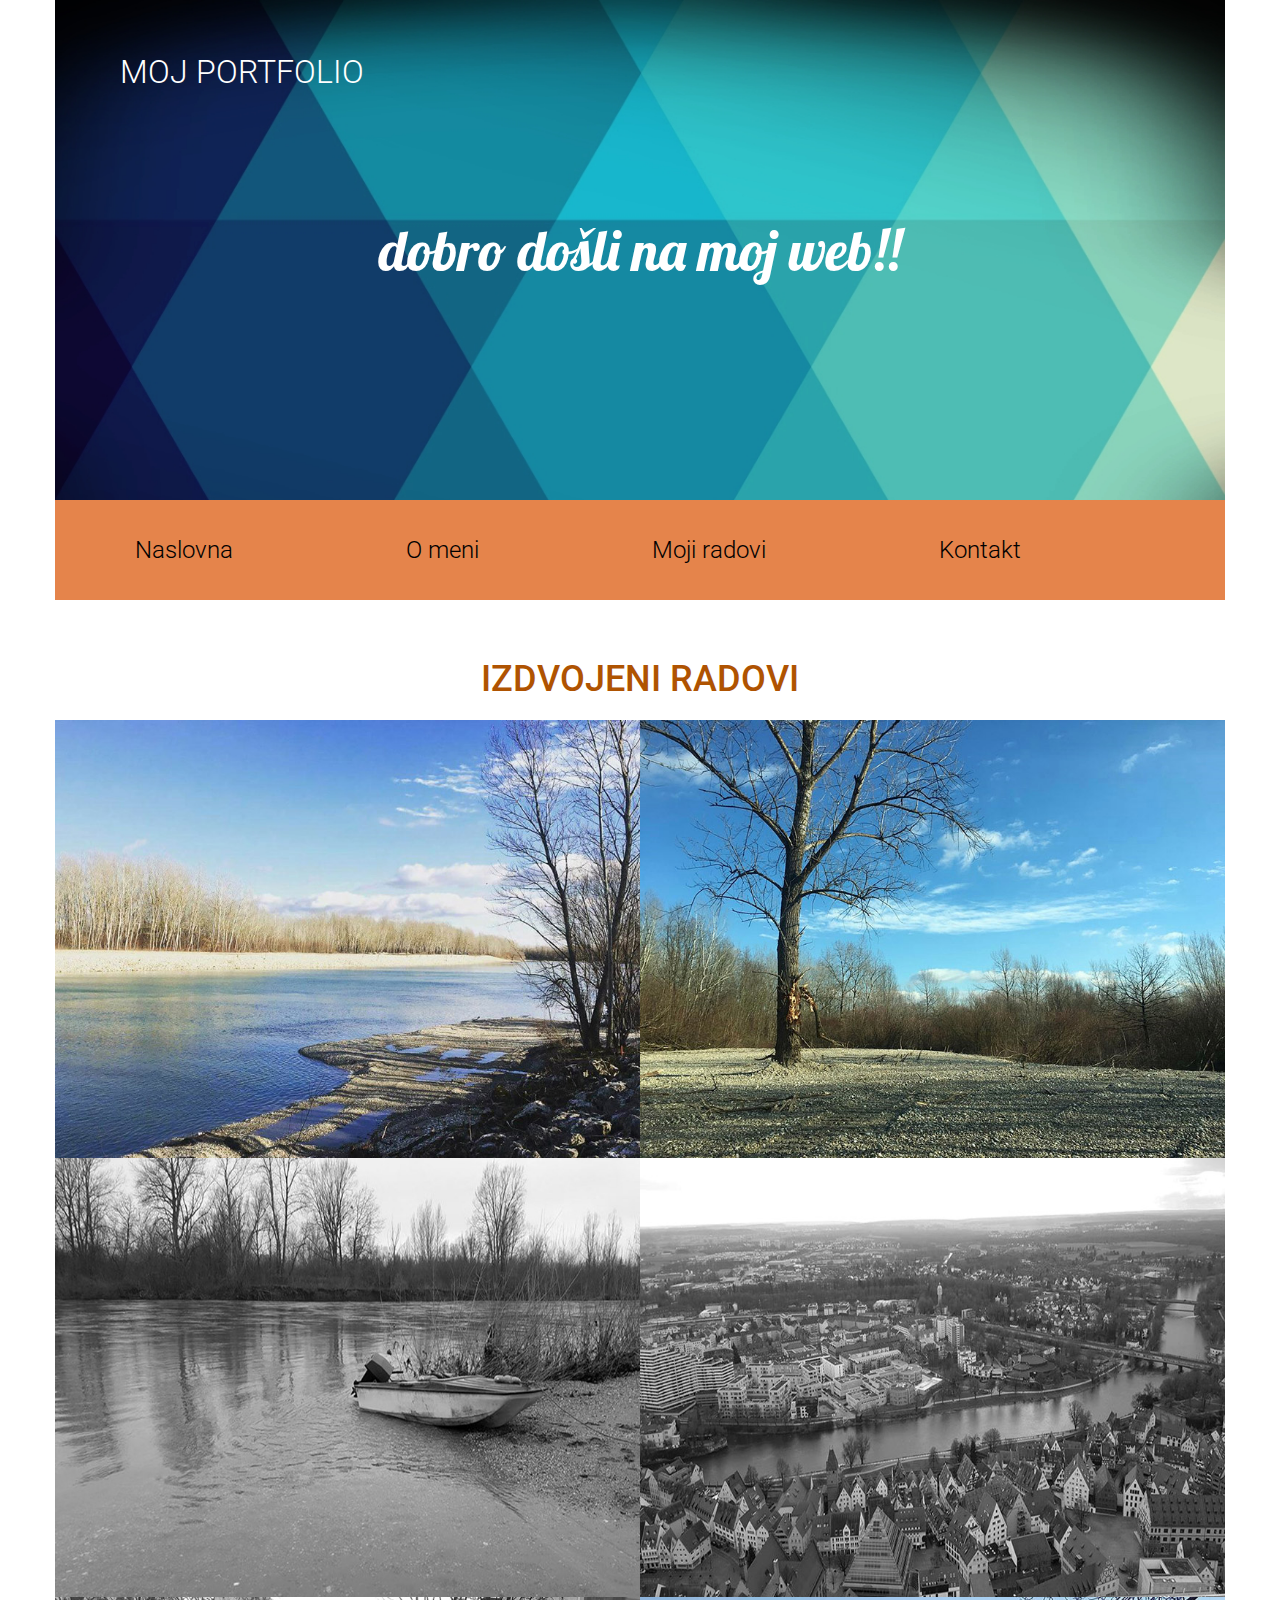
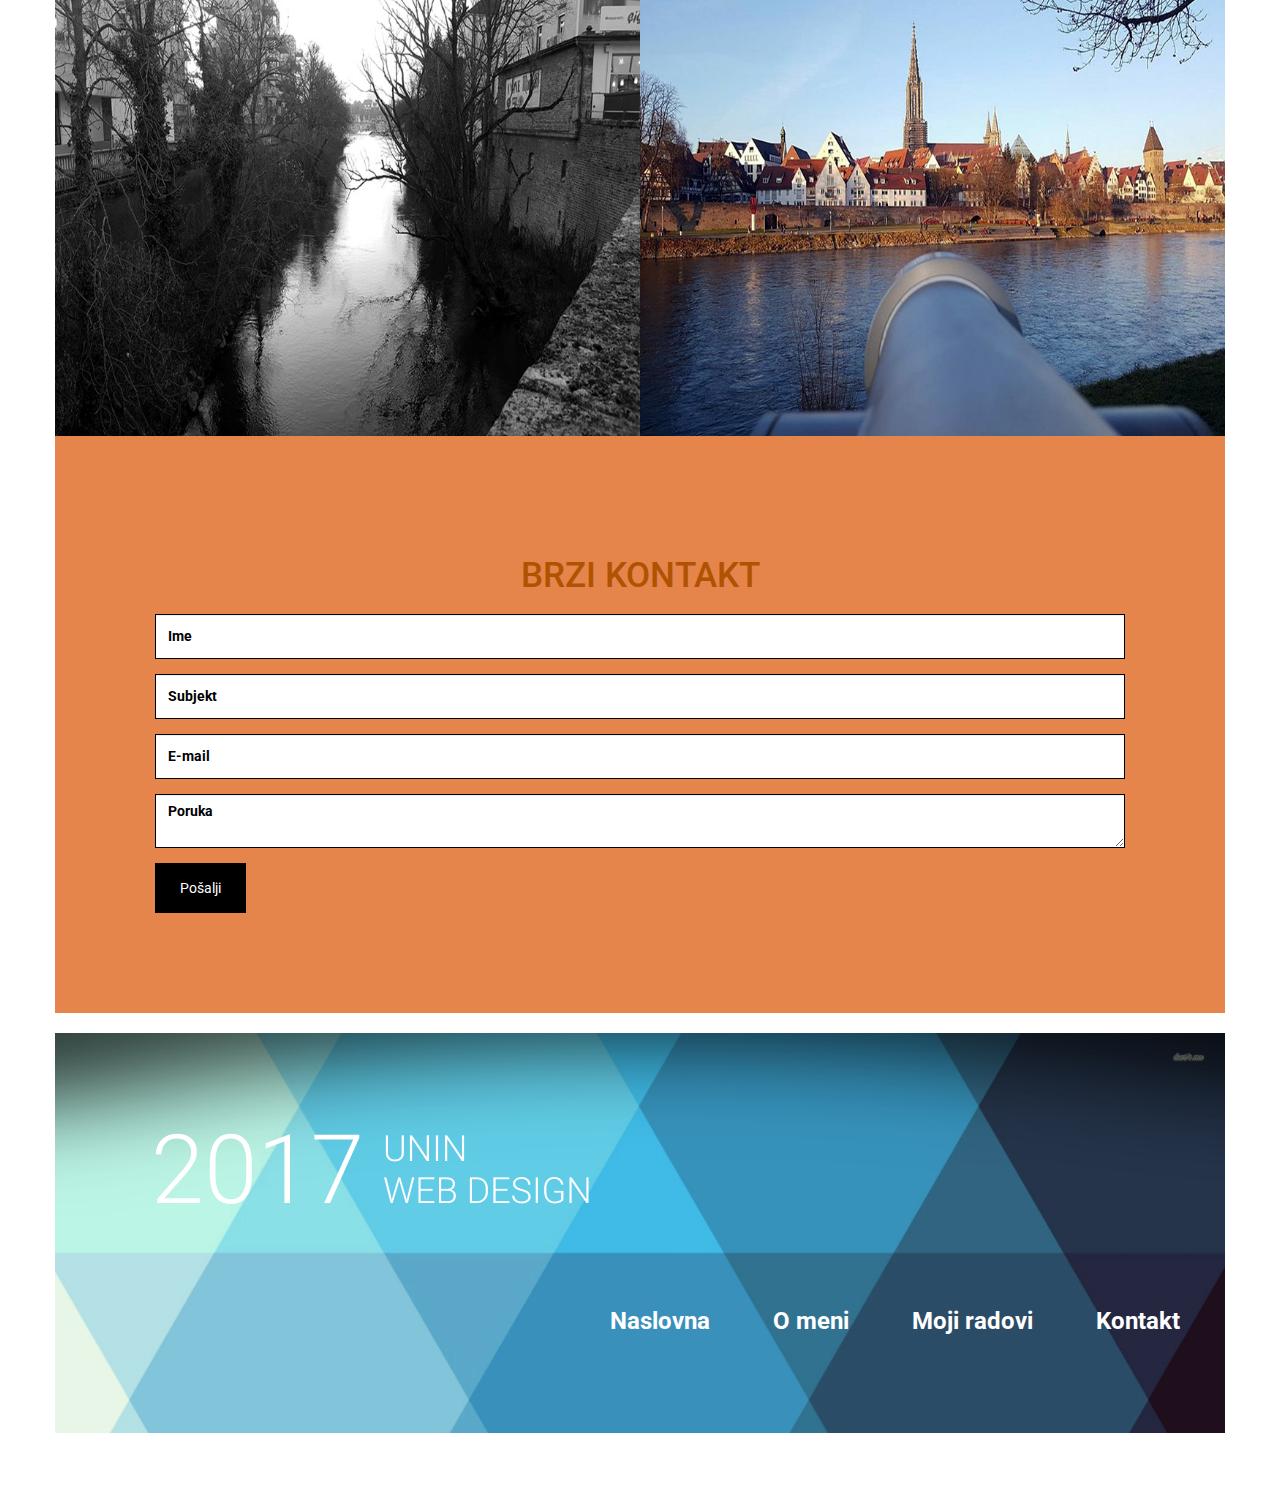
<file: index.html>
<!DOCTYPE html>
<html lang="en">
	<head><!-- Global site tag (gtag.js) - Google Analytics -->
<script async src="https://www.googletagmanager.com/gtag/js?id=UA-113004932-1"></script>
<script>
  window.dataLayer = window.dataLayer || [];
  function gtag(){dataLayer.push(arguments);}
  gtag('js', new Date());

  gtag('config', 'UA-113004932-1');
</script>

		<meta charset="utf-8">
		<meta http-equiv="X-UA-Compatible" content="IE=edge">
		<meta name="viewport" content="width=device-width, initial-scale=1">
		<title>Ivona Seđek- Moj portfolio</title>
		<link href="bootstrap/css/bootstrap.min.css" rel="stylesheet">
		<link href="lightbox/css/lightbox.css" rel="stylesheet">		
		<link href="socicon/style.css" rel="stylesheet">
		<link href="https://fonts.googleapis.com/css?family=Lobster|Roboto:300,400" rel="stylesheet">
		<link href="style.css" rel="stylesheet">		
		<!--[if lt IE 9]>
			<script src="https://oss.maxcdn.com/html5shiv/3.7.3/html5shiv.min.js"></script>
			<script src="https://oss.maxcdn.com/respond/1.4.2/respond.min.js"></script>
		<![endif]-->
	</head>
	<body>		
		<div class="container">
			<div class="row">
				<div class="col-xs-12 header">
					<a href="index.html">Moj Portfolio</a>
					<p>Dobro došli na moj web!!</p>
				</div>
			</div>
			<div class="row">
			<div class="hamburger">
			<span class="glyphicon glyphicon-menu-hamburger"></span>
			</div>
				<ul class="main-menu">
					<li><a href="index.html">Naslovna</a></li>
					<li><a href="about_me.html">O meni</a></li>
					<li><a href="my_works.html">Moji radovi</a></li>
					<li><a href="contact.html">Kontakt</a></li>
				</ul>
			</div>			
			<div class="section">
				<h1>Izdvojeni radovi</h1>
				<div class="row gallery">
					<div class="col-xs-12 col-sm-6 image-container">
						<img src="img/fot01.jpg">
						<div class="overlay">
							<p><a href="img/fot011.jpg" data-lightbox="g1">Drava</p>
						</div>
					</div>
					<div class="col-xs-12 col-sm-6 image-container">
						<img src="img/fot02.jpg">
						<div class="overlay">
							<p><a href="img/fot022.jpg" data-lightbox="g1">Stablo</a></p>
						</div>
					</div>
					<div class="col-xs-12 col-sm-6 image-container">
						<img src="img/camac.jpg">
						<div class="overlay">
							<p><a href="img/camacc.jpg" data-lightbox="g1">Čamac</a></p>
						</div>
					</div>
					<div class="col-xs-12 col-sm-6 image-container">
						<img src="img/pogled.jpg">
						<div class="overlay">
							<p><a href="img/pogledddd.jpg" data-lightbox="g1">Pogled</a></p>
						</div>
					</div>
					<div class="col-xs-12 col-sm-6 image-container">
						<img src="img/nulm.jpg">
						<div class="overlay">
							<p><a href="img/nulmm.jpg" data-lightbox="g1">Novi Ulm</a></p>
						</div>
					</div>
					<div class="col-xs-12 col-sm-6 image-container">
						<img src="img/pogledd.jpg">
						<div class="overlay">
							<p><a href="img/pogleddd.jpg" data-lightbox="g1">Pogled 2</a></p>
						</div>
					</div>	
			</div>			
<b><b>			
			<div class="row contact-form">
				<h1>Brzi kontakt</h1>
				<form action="">					
					<div class="form-group">
						<input type="text" class="form-control" placeholder="Ime">
					</div>
					<div class="form-group">
						<input type="text" class="form-control" placeholder="Subjekt">
					</div>
					<div class="form-group">
						<input type="text" class="form-control" placeholder="E-mail">
					</div>
					<div class="form-group">
						<textarea class="form-control" placeholder="Poruka"></textarea>
					</div>				
					<button type="submit" class="btn btn-default">Pošalji</button>
				</form>
			</div>
			<br>
			<div class="row footer">
				<img src="img/footer_title.png">
				<div class="col-xs-12">
					<ul>
						<li><a href="index.html">Naslovna</a></li>
						<li><a href="about_me.html">O meni </a></li>
						<li><a href="my_works.html">Moji radovi</a></li>
						<li><a href="contact.html">Kontakt</a></li>
					</ul>
				</div>
			</div>			
		</div>	
<br>		
		<script src="https://ajax.googleapis.com/ajax/libs/jquery/1.12.4/jquery.min.js"></script>		
		<script src="bootstrap/js/bootstrap.min.js"></script>
		<script src="lightbox/js/lightbox.js"></script>
		<script>
		$('.hamburger').click(function(){
		  $('.main-menu').slideToggle();
		  });
		  </script>
	</body>
</html>
</file>
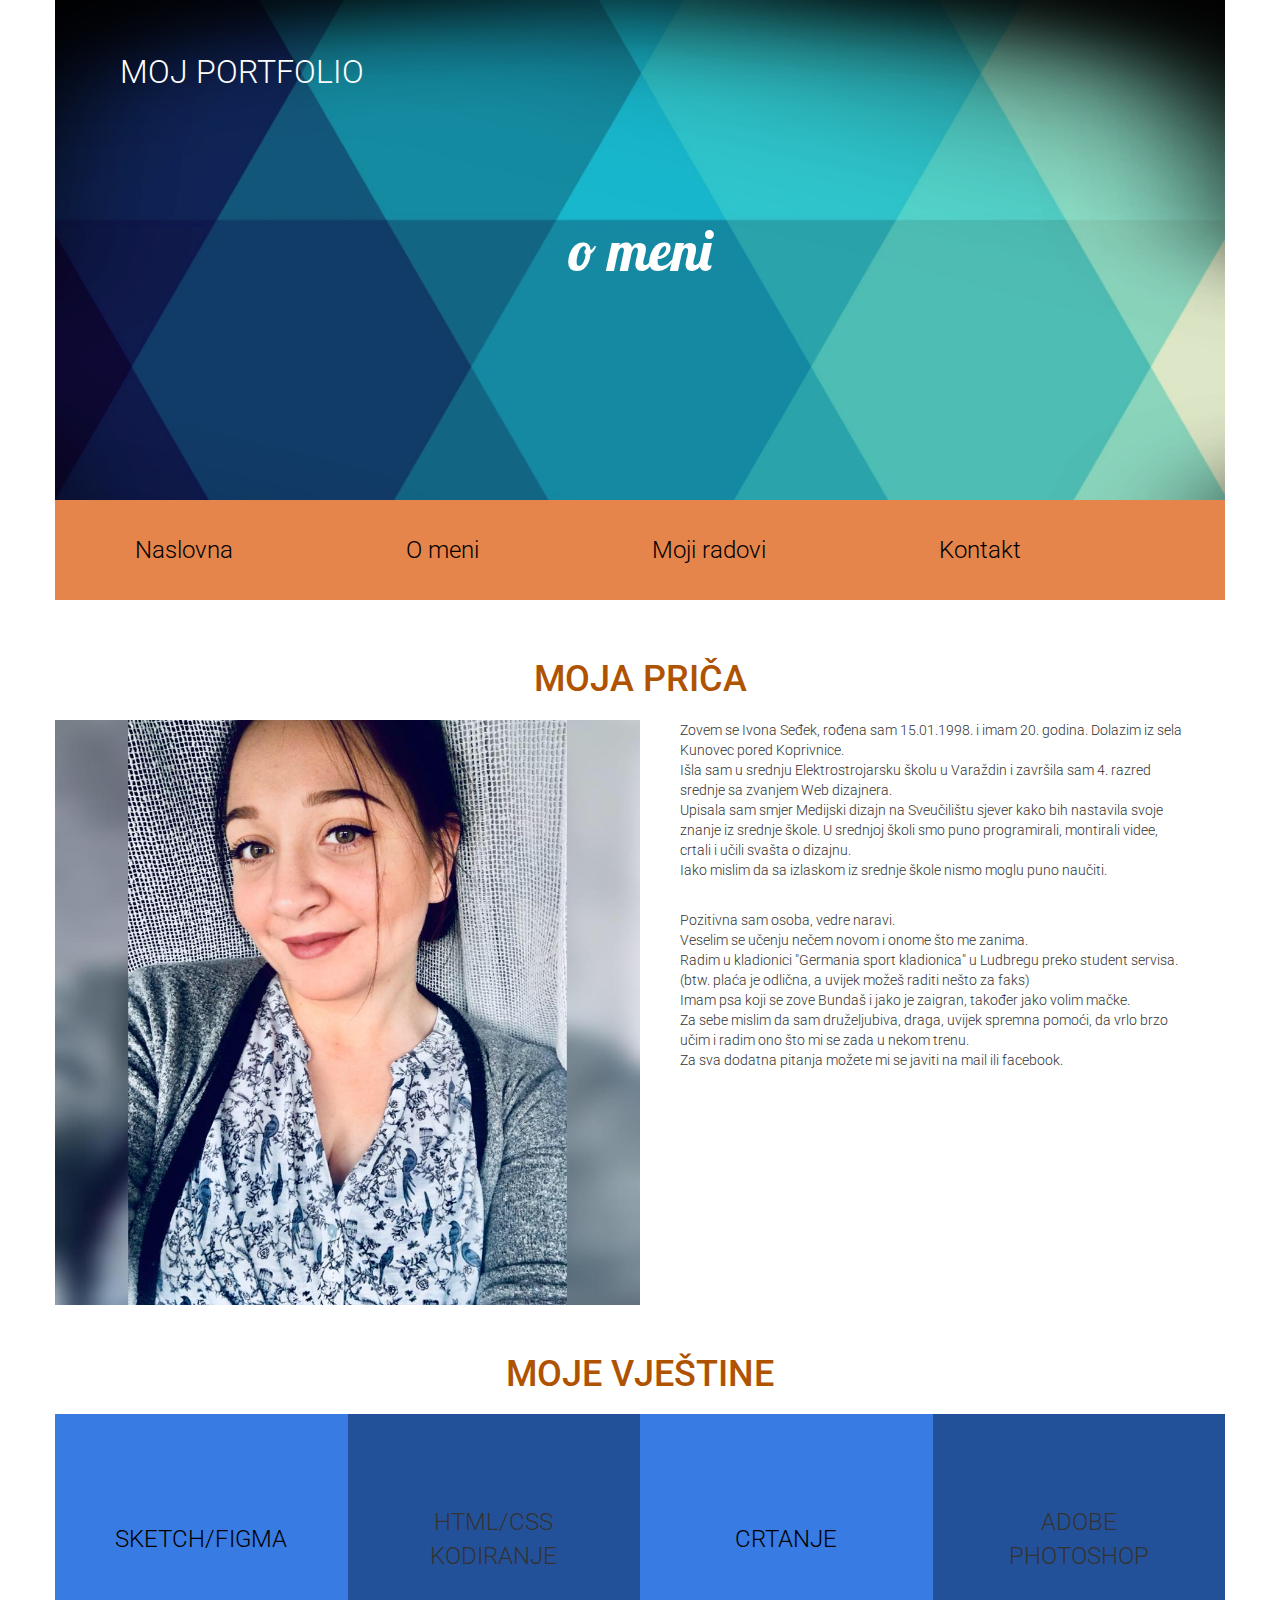
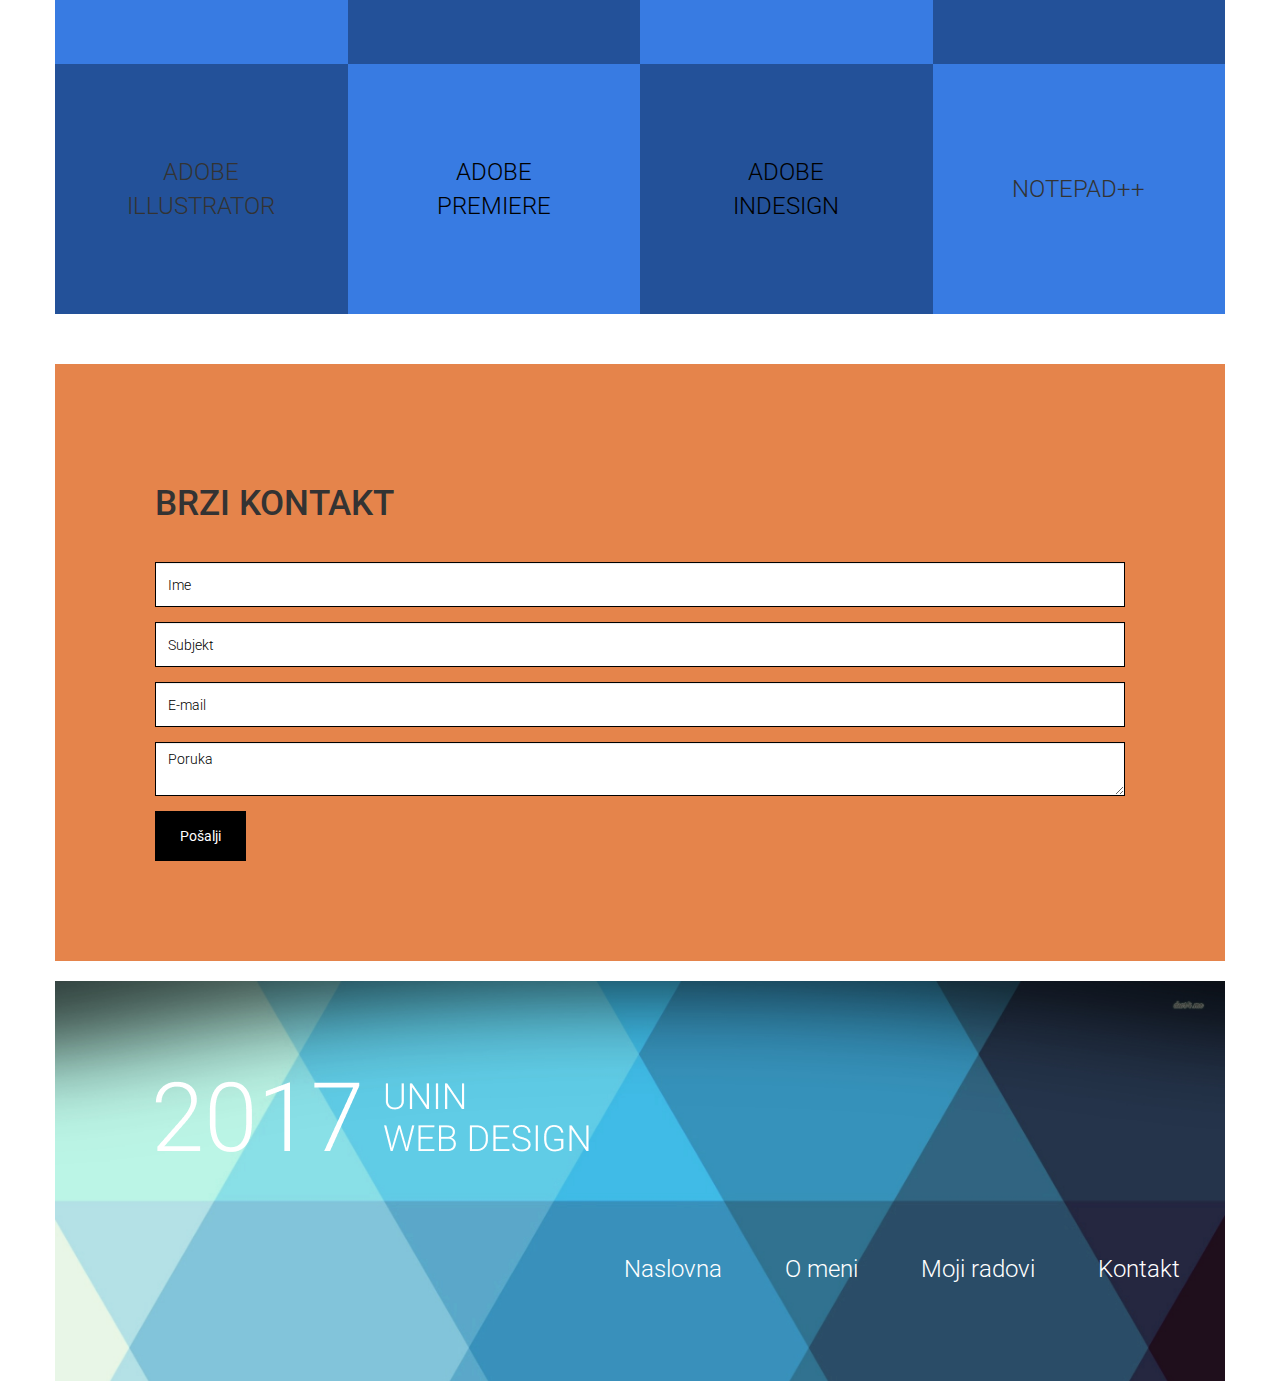
<file: about_me.html>
<!DOCTYPE html>
<html lang="en">
	<head>
		<meta charset="utf-8">
		<meta http-equiv="X-UA-Compatible" content="IE=edge">
		<meta name="viewport" content="width=device-width, initial-scale=1">
		<title>Ivona Seđek - Moj Portfolio</title>
		<link href="bootstrap/css/bootstrap.min.css" rel="stylesheet">
		<link href="lightbox/css/lightbox.css" rel="stylesheet">		
		<link href="socicon/style.css" rel="stylesheet">
		<link href="https://fonts.googleapis.com/css?family=Lobster|Roboto:300,400" rel="stylesheet">
		<link href="style.css" rel="stylesheet">		
		<!--[if lt IE 9]>
			<script src="https://oss.maxcdn.com/html5shiv/3.7.3/html5shiv.min.js"></script>
			<script src="https://oss.maxcdn.com/respond/1.4.2/respond.min.js"></script>
		<![endif]-->
	</head>
	<body>		
		<div class="container">
			<div class="row">
				<div class="col-xs-12 header">
					<a href="index.html">Moj Portfolio</a>
					<p>O meni</p>
				</div>
			</div>
			<div class="row">
				<ul class="main-menu">
					<li><a href="index.html">Naslovna</a></li>
					<li><a href="about_me.html">O meni</a></li>
					<li><a href="my_works.html">Moji radovi</a></li>
					<li><a href="contact.html">Kontakt</a></li>
				</ul>
			</div>									
			<div class="section">
				<h1>Moja priča</h1>
				<div class="row about-me">
					<div class="col-xs-12 col-sm-6">
						<img src="img/ja.jpg">
					</div>
					<div class="col-xs-12 col-sm-6 about-me-text">						
						<p>Zovem se Ivona Seđek, rođena sam 15.01.1998. i imam 20. godina. Dolazim iz sela Kunovec pored Koprivnice.<br>
						   Išla sam u srednju Elektrostrojarsku školu u Varaždin i završila sam 4. razred srednje sa zvanjem Web dizajnera.<br>
                           Upisala sam smjer Medijski dizajn na Sveučilištu sjever kako bih nastavila svoje znanje iz srednje škole.
						   U srednjoj školi smo puno programirali, montirali videe, crtali i učili svašta o dizajnu. <br>
						   Iako mislim da sa izlaskom iz srednje škole nismo moglu puno naučiti.
						<br><br>
					<p>Pozitivna sam osoba, vedre naravi. <br>Veselim se učenju nečem novom i onome što me zanima.<br> Radim u kladionici "Germania sport kladionica" u Ludbregu 
					   preko student servisa.(btw. plaća je odlična, a uvijek možeš raditi nešto za faks)<br> Imam psa koji se zove Bundaš i jako je zaigran, također jako volim mačke. <br>
					   Za sebe mislim da sam druželjubiva, draga, uvijek spremna pomoći, da vrlo brzo učim i radim ono što mi se zada u nekom trenu.<br>
					   Za sva dodatna pitanja možete mi se javiti na mail ili facebook.
					   <br> 
					   
					   </p>
						</p>
						<p> </p>
					</div>
				</div>
			</div>			
			<div class="section">
				<h1>Moje vještine</h1>
				<div class="row square-blocks">					
					<div class="col-xs-3 light-gray-bg">
						<p>
							<a href="my_works.html#category1">Sketch/Figma</a>
						</p>
					</div>
					<div class="col-xs-3 dark-gray-bg">
						<p>
							HTML/CSS Kodiranje
						</p>
					</div>			
					<div class="col-xs-3 light-gray-bg">
						<p>
							<a href="my_works.html#category1"><p>Crtanje</p></a>
						</p>
					</div>
					<div class="col-xs-3 dark-gray-bg">
						<p>
							Adobe Photoshop
						</p>
					</div>
					<div class="col-xs-3 dark-gray-bg">
						<p>
							Adobe Illustrator
						</p>
					</div>
					<div class="col-xs-3 light-gray-bg">
						<p>
							<a href="my_works.html#category4"><p>Adobe Premiere</p></a>
						</p>
					</div>
					<div class="col-xs-3 dark-gray-bg">
						<p>
							<a href="my_works.html#category2"><p>Adobe InDesign</p></a>
						</p>
					</div>
					<div class="col-xs-3 light-gray-bg">
						<p>
						Notepad++
							
						</p>
					</div>
				</div>
			</div>								
			<div class="row contact-form">
				<h1>Brzi kontakt</h1>
				<form action="">					
					<div class="form-group">
						<input type="text" class="form-control" placeholder="Ime">
					</div>
					<div class="form-group">
						<input type="text" class="form-control" placeholder="Subjekt">
					</div>
					<div class="form-group">
						<input type="text" class="form-control" placeholder="E-mail">
					</div>
					<div class="form-group">
						<textarea class="form-control" placeholder="Poruka"></textarea>
					</div>				
					<button type="submit" class="btn btn-default">Pošalji</button>
				</form>
			</div>			
			<br>
			<div class="row footer">
				<img src="img/footer_title.png">
				<div class="col-xs-12">
					<ul>
						<li><a href="index.html">Naslovna</a></li>
						<li><a href="about_me.html">O meni</a></li>
						<li><a href="my_works.html">Moji radovi</a></li>
						<li><a href="contact.html">Kontakt</a></li>
					</ul>
				</div>
			</div>			
		</div>			
		<script src="https://ajax.googleapis.com/ajax/libs/jquery/1.12.4/jquery.min.js"></script>		
		<script src="bootstrap/js/bootstrap.min.js"></script>
		<script src="lightbox/js/lightbox.js"></script>
	</body>
</html>
</file>
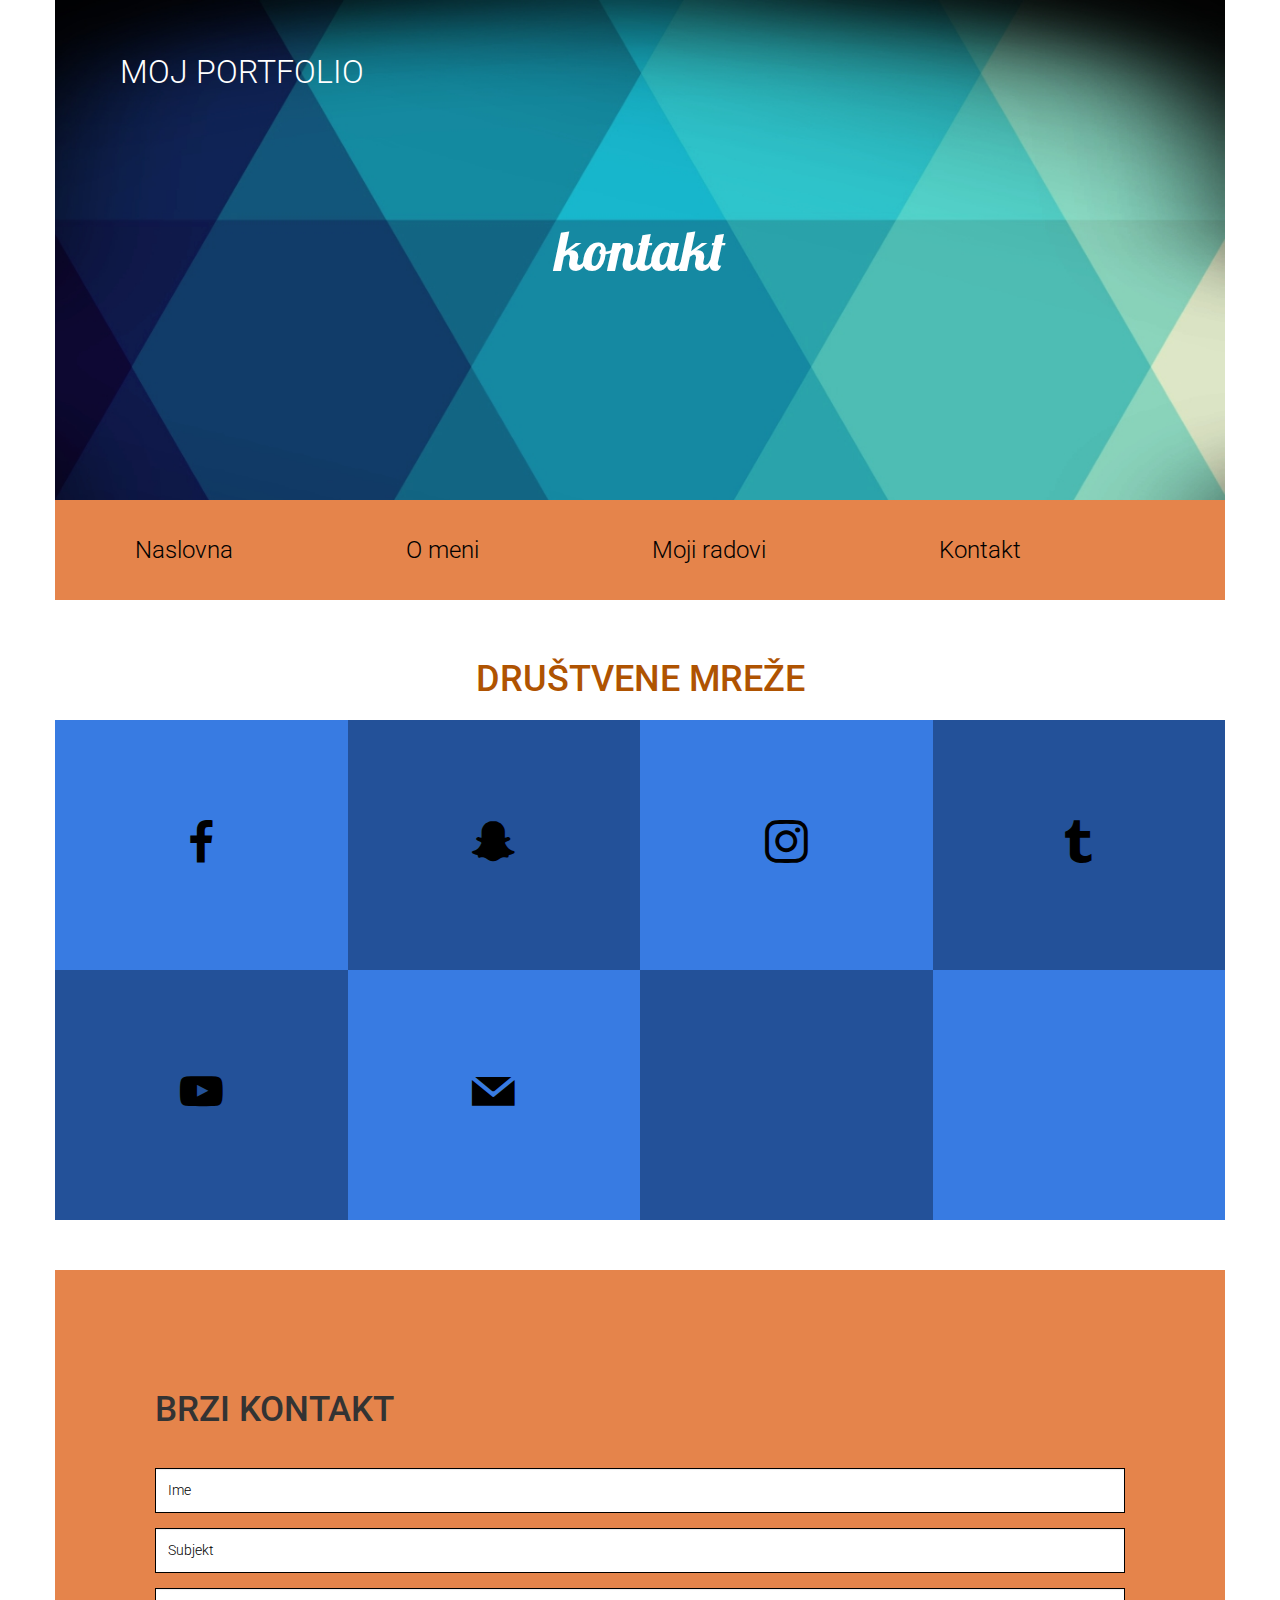
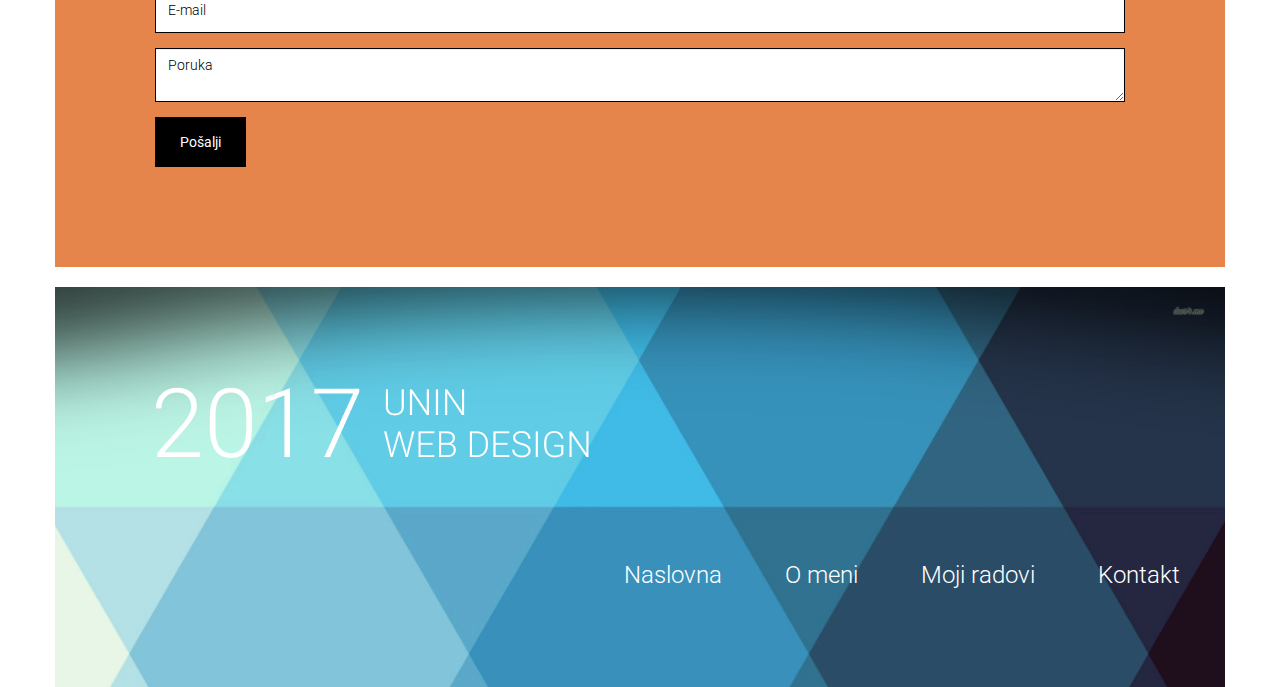
<file: contact.html>
<!DOCTYPE html>
<html lang="en">
	<head>
		<meta charset="utf-8">
		<meta http-equiv="X-UA-Compatible" content="IE=edge">
		<meta name="viewport" content="width=device-width, initial-scale=1">
		<title>Ivona Seđek- Moj portfolio</title>
		<link href="bootstrap/css/bootstrap.min.css" rel="stylesheet">
		<link href="lightbox/css/lightbox.css" rel="stylesheet">		
		<link href="socicon/style.css" rel="stylesheet">
		<link href="https://fonts.googleapis.com/css?family=Lobster|Roboto:300,400" rel="stylesheet">
		<link href="style.css" rel="stylesheet">		
		<!--[if lt IE 9]>
			<script src="https://oss.maxcdn.com/html5shiv/3.7.3/html5shiv.min.js"></script>
			<script src="https://oss.maxcdn.com/respond/1.4.2/respond.min.js"></script>
		<![endif]-->
	</head>
	<body>		
		<div class="container">
			<div class="row">
				<div class="col-xs-12 header">
					<a href="index.html">Moj Portfolio</a>
					<p>Kontakt</p>
				</div>
			</div>
			<div class="row">
				<ul class="main-menu">
					<li><a href="index.html">Naslovna</a></li>
					<li><a href="about_me.html">O meni</a></li>
					<li><a href="my_works.html">Moji radovi</a></li>
					<li><a href="contact.html">Kontakt</a></li>
				</ul>
			</div>
						
			<div class="section">
				<h1>Društvene mreže</h1>
				<div class="row square-blocks">
					<div class="col-sm-6 col-md-3 light-gray-bg">
						<p>
							<a href="https://www.facebook.com/ivona.supermen" target="_blank">
								<span class="socicon-facebook"></span>
							</a>
						</p>
					</div>
					<div class="col-sm-6 col-md-3 dark-gray-bg">
						<p>
							<a href="https://accounts.snapchat.com/accounts/welcome" target="_blank">
								<span class="socicon-snapchat"></span>
							</a>
						</p>
					</div>
					<div class="col-sm-6 col-md-3 light-gray-bg">
						<p>
							<a href="https://www.instagram.com/mrs.ivona/?hl=hr" target="_blank">
								<span class="socicon-instagram"></span>
							</a>
						</p>
					</div>
					<div class="col-sm-6 col-md-3 dark-gray-bg">
						<p>
							<a href="" target="_blank">
								<span class="socicon-tumblr"></span>
							</a>
						</p>
					</div>
					<div class="col-sm-6 col-md-3 dark-gray-bg">
						<p>
							<a href="https://www.youtube.com/channel/UCbLIwVLtdkdKQ3zpTnjiF2g" target="_blank">
								<span class="socicon-youtube"></span>
							</a>
						</p>
					</div>
					<div class="col-sm-6 col-md-3 light-gray-bg">
						<p>
							<a href="https://mail.google.com/mail/u/1/" target="_blank">
								<span class="socicon-mail"></span>
							</a>
						</p>
					</div>
					<div class="col-sm-6 col-md-3 dark-gray-bg">
						<p>
							<a href="http://www.linkedin.com" target="_blank">
								<span class="socicon-"></span>
							</a>
						</p>
					</div>
					<div class="col-sm-6 col-md-3 light-gray-bg">
						<p>
							<a href="http://www.vimeo.com" target="_blank">
								<span class="socicon-"></span>
							</a>
						</p>
					</div>
				</div>
			</div>						
			<div class="row contact-form">
				<h1>Brzi kontakt</h1>
				<form action="">					
					<div class="form-group">
						<input type="text" class="form-control" placeholder="Ime">
					</div>
					<div class="form-group">
						<input type="text" class="form-control" placeholder="Subjekt">
					</div>
					<div class="form-group">
						<input type="text" class="form-control" placeholder="E-mail">
					</div>
					<div class="form-group">
						<textarea class="form-control" placeholder="Poruka"></textarea>
					</div>				
					<button type="submit" class="btn btn-default">Pošalji</button>
				</form>
			</div>			
			<br>
			<div class="row footer">
				<img src="img/footer_title.png">
				<div class="col-xs-12">
					<ul>
						<li><a href="index.html">Naslovna</a></li>
						<li><a href="about_me.html">O meni </a></li>
						<li><a href="my_works.html">Moji radovi</a></li>
						<li><a href="contact.html">Kontakt</a></li>
					</ul>
				</div>
			</div>			
		</div>			
		<script src="https://ajax.googleapis.com/ajax/libs/jquery/1.12.4/jquery.min.js"></script>		
		<script src="bootstrap/js/bootstrap.min.js"></script>
		<script src="lightbox/js/lightbox.js"></script>
	</body>
</html>
</file>
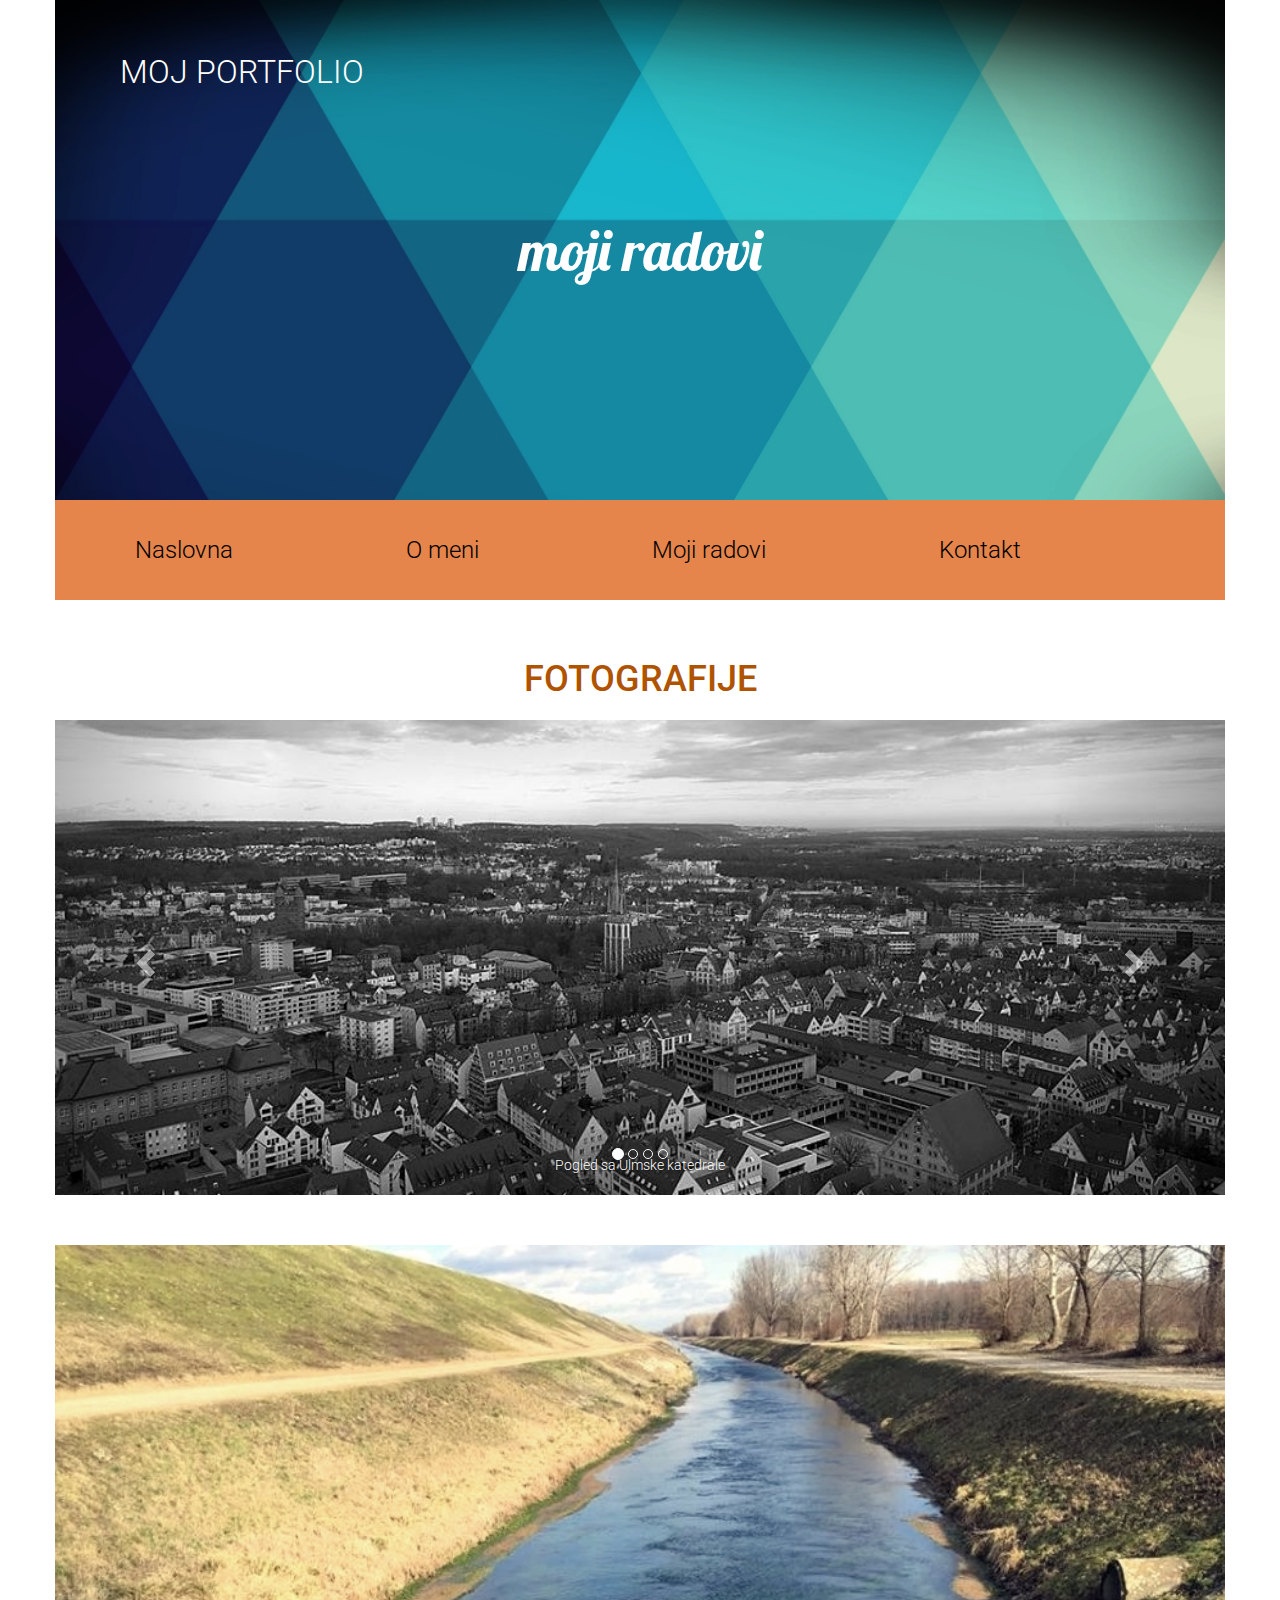
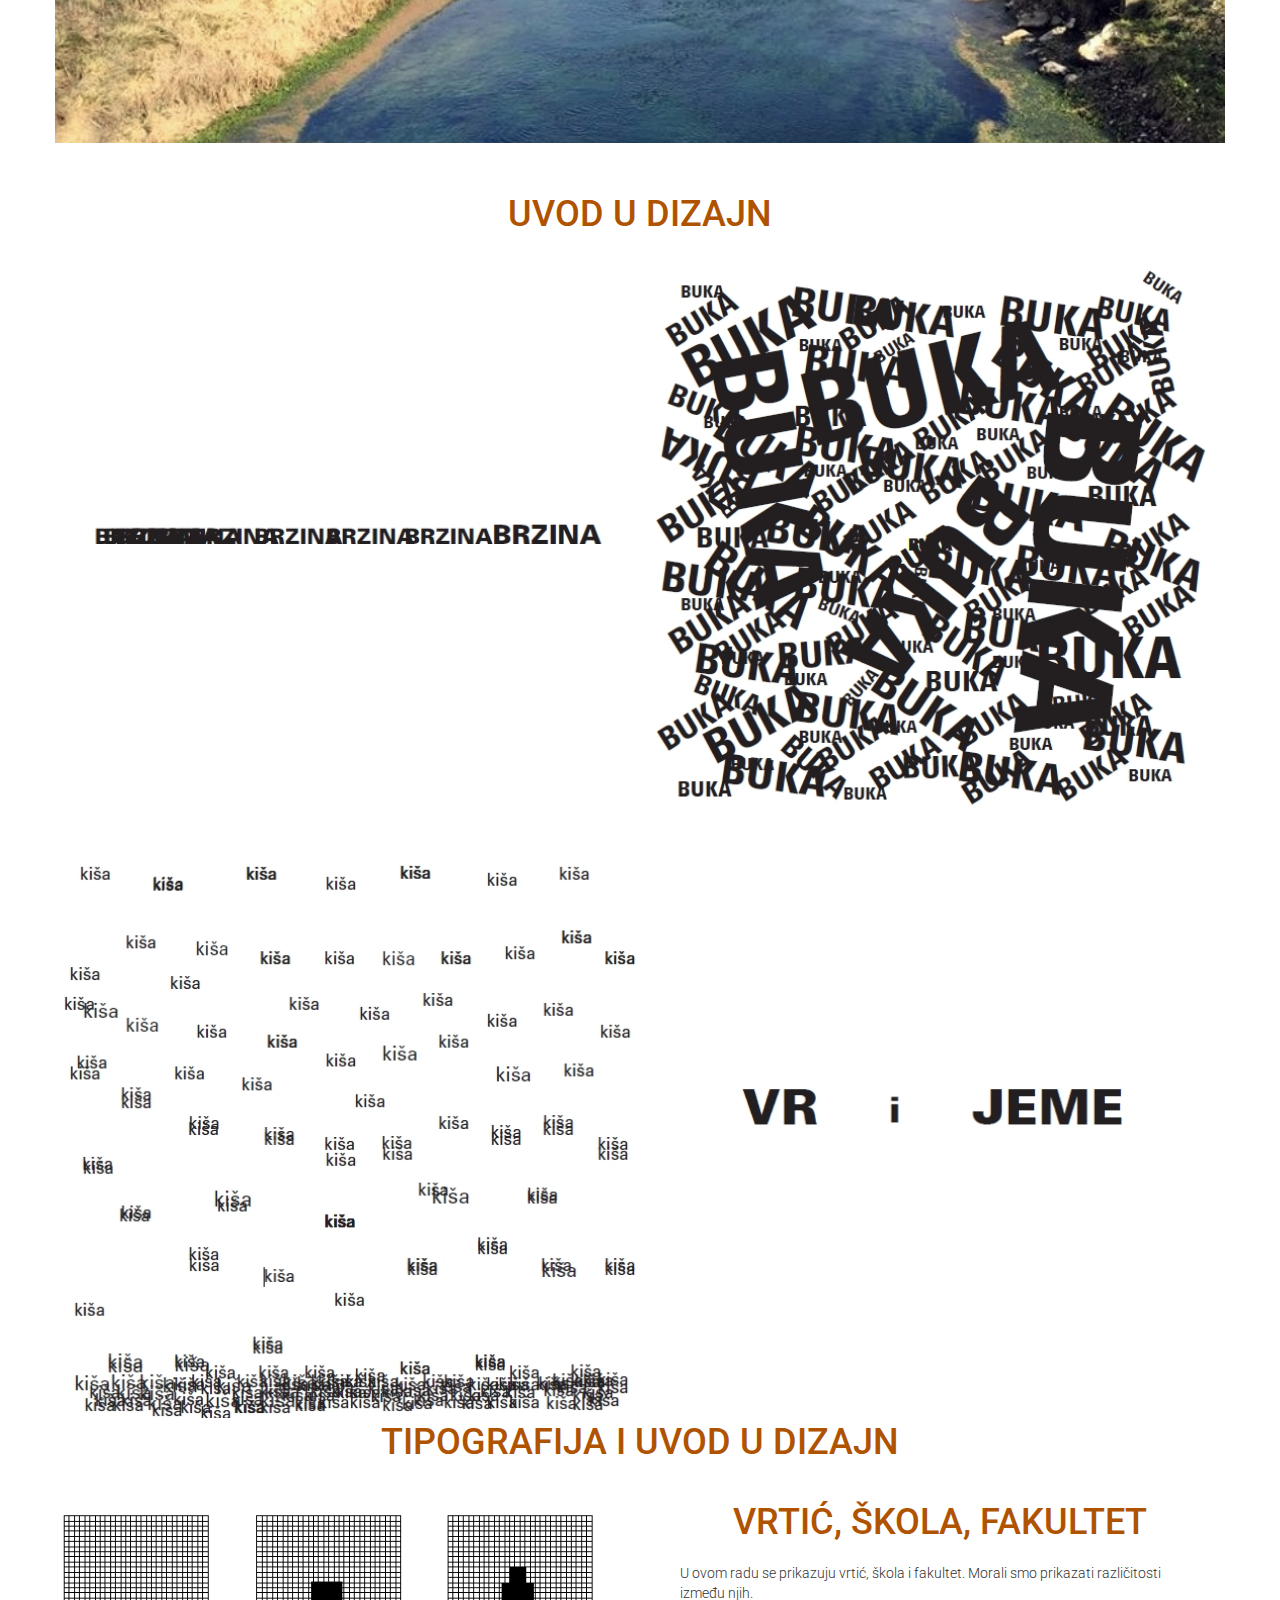
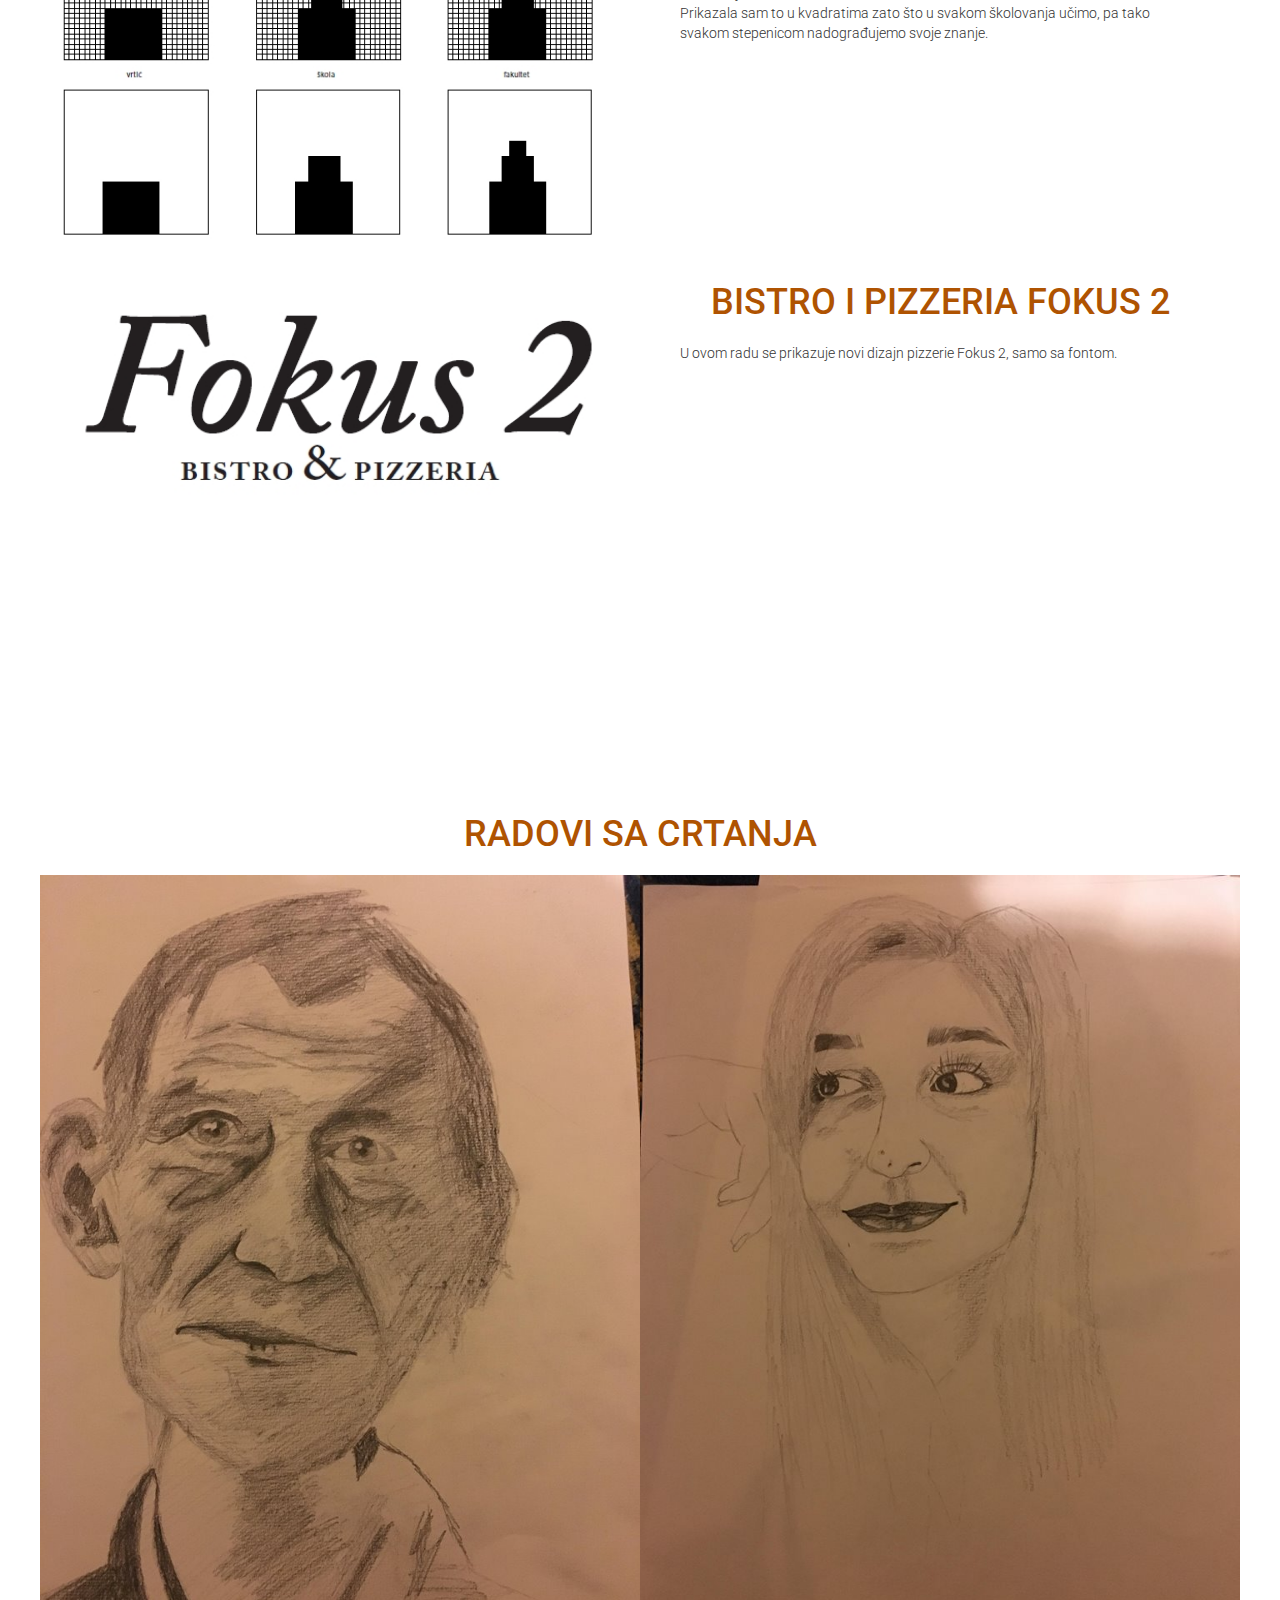
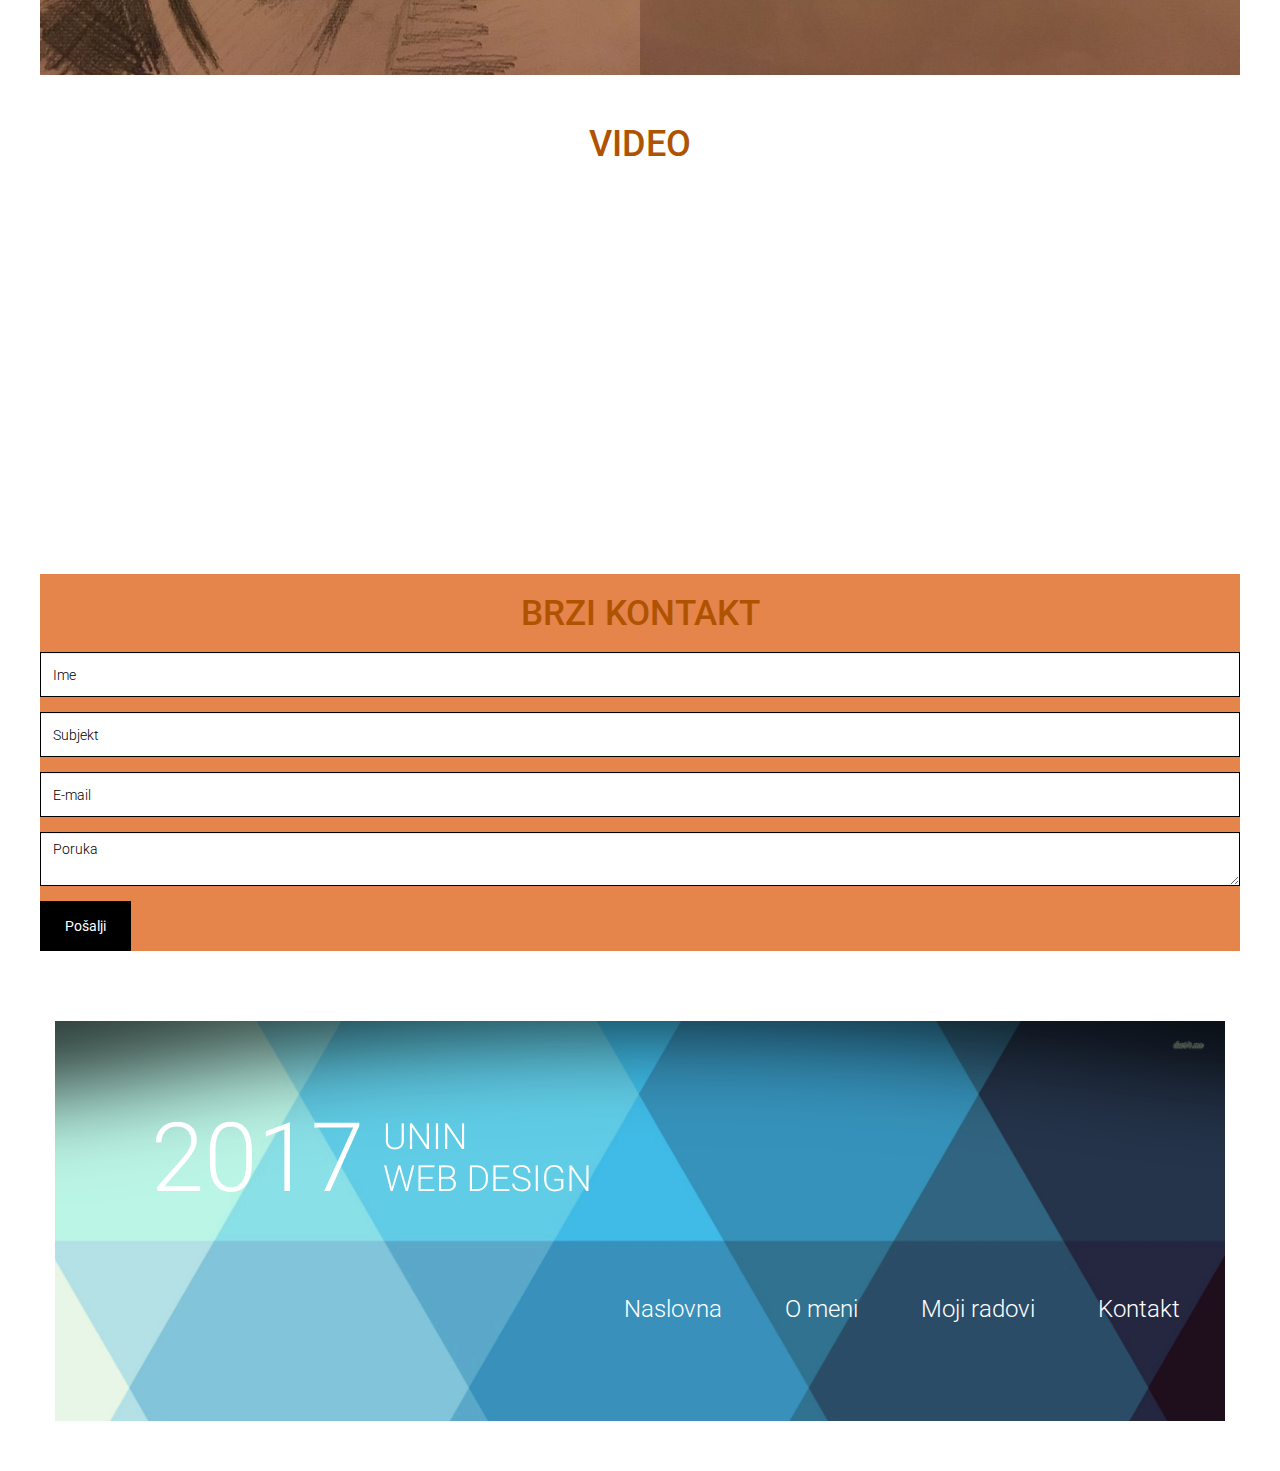
<file: my_works.html>
<!DOCTYPE html>
<html lang="en">
	<head>
		<meta charset="utf-8">
		<meta http-equiv="X-UA-Compatible" content="IE=edge">
		<meta name="viewport" content="width=device-width, initial-scale=1">
		<title>Ivona Seđek - Moj Portfolio</title>
		<link href="bootstrap/css/bootstrap.min.css" rel="stylesheet">
		<link href="lightbox/css/lightbox.css" rel="stylesheet">		
		<link href="socicon/style.css" rel="stylesheet">
		<link href="vegas/vegas.min.css" rel="stylesheet">
		<link href="https://fonts.googleapis.com/css?family=Lobster|Roboto:300,400" rel="stylesheet">
		<link href="style.css" rel="stylesheet">		
		<!--[if lt IE 9]>
			<script src="https://oss.maxcdn.com/html5shiv/3.7.3/html5shiv.min.js"></script>
			<script src="https://oss.maxcdn.com/respond/1.4.2/respond.min.js"></script>
		<![endif]-->
	</head>
	<body>		
		<div class="container">
			<div class="row">
				<div class="col-xs-12 header">
					<a href="index.html">Moj Portfolio</a>
					<p>Moji radovi</p>
				</div>
			</div>
			<div class="row">
				<ul class="main-menu">
					<li><a href="index.html">Naslovna</a></li>
					<li><a href="about_me.html">O meni</a></li>
					<li><a href="my_works.html">Moji radovi</a></li>
					<li><a href="contact.html">Kontakt</a></li>
				</ul>
			</div>
			<div class="section">
				<h1>Fotografije</h1>
				<div class="row gallery">
					<div class="col-xs-12">
						<div id="carousel-example-generic" class="carousel slide" data-ride="carousel">
							<!-- Indicators -->
							<ol class="carousel-indicators">
								<li data-target="#carousel-example-generic" data-slide-to="0" class="active"></li>
								<li data-target="#carousel-example-generic" data-slide-to="1"></li>
								<li data-target="#carousel-example-generic" data-slide-to="2"></li>
								<li data-target="#carousel-example-generic" data-slide-to="3"></li>
							</ol>

							<!-- Wrapper for slides -->
							<div class="carousel-inner" role="listbox">
								<div class="item active">
									<img src="img/p1.jpg" alt="Prva slika">
									<div class="carousel-caption">
										Pogled sa Ulmske katedrale
									</div>
								</div>
								<div class="item">
									<img src="img/p2.jpg" alt="Druga slika">
									<div class="carousel-caption">
										Pogled sa Ulmske katedrale
									</div>
								</div>
								<div class="item">
									<img src="img/p3.jpg" alt="Treća slika">
									<div class="carousel-caption">
										Pogled sa Ulmske katedrale
									</div>
								</div>
								<div class="item">
									<img src="img/p4.jpg" alt="Četvrta slika">
									<div class="carousel-caption">
										Pogled sa Ulmske katedrale
									</div>
								</div>
							</div>
							
							<!-- Controls -->
							<a class="left carousel-control" href="#carousel-example-generic" role="button" data-slide="prev">
								<span class="glyphicon glyphicon-chevron-left" aria-hidden="true"></span>
								<span class="sr-only">Nazad</span>
							</a>
							<a class="right carousel-control" href="#carousel-example-generic" role="button" data-slide="next">
								<span class="glyphicon glyphicon-chevron-right" aria-hidden="true"></span>
								<span class="sr-only">Naprijed</span>
							</a>
						</div>
					</div>
				</div>
			<div class="section">
				<div class="row gallery">
					<div class="col-xs-12" id="vegas"></div>
				</div>
			</div>
			<a id="category1"></a>
			<div class="section">
				<h1>Uvod u dizajn</h1>
				<div class="row gallery">
					<div class="col-xs-12 col-sm-6 image-container">
						<img src="img/a1.jpg">
						<div class="overlay">
							<p><a href="img/a1.jpg" data-lightbox="g1">Prikaz brzine</a></p>
						</div>
					</div>
					<div class="col-xs-12 col-sm-6 image-container">
						<img src="img/a2.jpg">
						<div class="overlay">
							<p><a href="img/a2.jpg" data-lightbox="g1">Prikaz buke</a></p>
						</div>
					</div>
					<div class="col-xs-12 col-sm-6 image-container">
						<img src="img/a3.jpg">
						<div class="overlay">
							<p><a href="img/a4.jpg" data-lightbox="g1">Prikaz kiše</a></p>
						</div>
				</div>
			<div class="col-xs-12 col-sm-6 image-container">
						<img src="img/a6.jpg">
						<div class="overlay">
							<p><a href="img/a6.jpg" data-lightbox="g1">Prikaz vremena</a></p>
						</div>
						</div>
			<a id="category2"></a>
			<div class="section">
				<h1>TIPOGRAFIJA i UVOD U DIZAJN</h1>
				<div class="row article">
					<div class="col-xs-12 col-sm-6">
						<img src="img/vsf.jpg">
					</div>
					<div class="col-xs-12 col-sm-6 article-text">
						<h1>VRTIĆ, ŠKOLA, FAKULTET</h1>
						<p> U ovom radu se prikazuju vrtić, škola i fakultet. Morali smo prikazati različitosti između njih. <br> 
						Prikazala sam to u kvadratima zato što u svakom školovanja učimo, pa tako svakom stepenicom nadograđujemo svoje znanje.  </p>
						<p> </p>
					</div>
				</div>
				<div class="row article">
					<div class="col-xs-12 col-sm-6">
						<img src="img/a7.jpg">
					</div>
					<div class="col-xs-12 col-sm-6 article-text">
						<h1>BISTRO I PIZZERIA FOKUS 2</h1>
						<p></p>
						<p>U ovom radu se prikazuje novi dizajn pizzerie Fokus 2, samo sa fontom.</p>
					</div>
				</div>
			</div>			
			<a id="category3"></a>
			<div class="section">
				<h1>Radovi sa crtanja</h1>
				<div class="row gallery">
					<div class="col-xs-12 col-sm-6 image-container">
						<img src="img/moj.jpg">
						<div class="overlay">
							<p><a href="img/moj.jpg" data-lightbox="g1">Moj rad na crtanju</a></p>
						</div>
					</div>
					<div class="col-xs-12 col-sm-6 image-container">
						<img src="img/moj1.jpg">
						<div class="overlay">
							<p><a href="img/moj1.jpg" data-lightbox="g1">Moj rad na crtanju</a></p>
						</div>
					</div>
				
			</div>
			<a id="category4"></a>
			<div class="section">
				<h1>Video</h1>
				<div class="row gallery">
					<div class="col-xs-12 col-sm-6">
						<iframe width="100%" height="315" src="https://youtube.com/embed/YZ9TLof9mgs" frameborder="0" allow="autoplay; encrypted-media" allowfullscreen></iframe>
					</div>
					<div class="col-xs-12 col-sm-6">
						<iframe width="100%" height="315" src="https://youtube.com/embed/igHUTr5T40w" frameborder="0" allow="autoplay; encrypted-media" allowfullscreen></iframe>
					</div>
				</div>
			</div>			
			<br>
			<div class="row contact-form">
				<h1>Brzi kontakt</h1>
				<form action="">					
					<div class="form-group">
						<input type="text" class="form-control" placeholder="Ime">
					</div>
					<div class="form-group">
						<input type="text" class="form-control" placeholder="Subjekt">
					</div>
					<div class="form-group">
						<input type="text" class="form-control" placeholder="E-mail">
					</div>
					<div class="form-group">
						<textarea class="form-control" placeholder="Poruka"></textarea>
					</div>				
					<button type="submit" class="btn btn-default">Pošalji</button>
				</form>
			</div>	
			</div>
</div>			
			<br>
			<div class="row footer">
				<img src="img/footer_title.png">
				<div class="col-xs-12">
					<ul>
						<li><a href="index.html">Naslovna</a></li>
						<li><a href="about_me.html">O meni</a></li>
						<li><a href="my_works.html">Moji radovi</a></li>
						<li><a href="contact.html">Kontakt</a></li>
					</ul>
				</div>
			</div>			
		</div>
		</div>
		<script src="https://ajax.googleapis.com/ajax/libs/jquery/1.12.4/jquery.min.js"></script>		
		<script src="bootstrap/js/bootstrap.min.js"></script>
		<script src="lightbox/js/lightbox.js"></script>
		<script src="vegas/vegas.min.js"></script>
		<script>
			$("#vegas").vegas({
				slides: [
					{ src: "img/d1.jpg" },
					{ src: "img/d2.jpg" },
					{ src: "img/d3.jpg" },
					{ src: "img/d4.jpg" }
				]
			});			
		</script>
	</body>
</html>
</file>
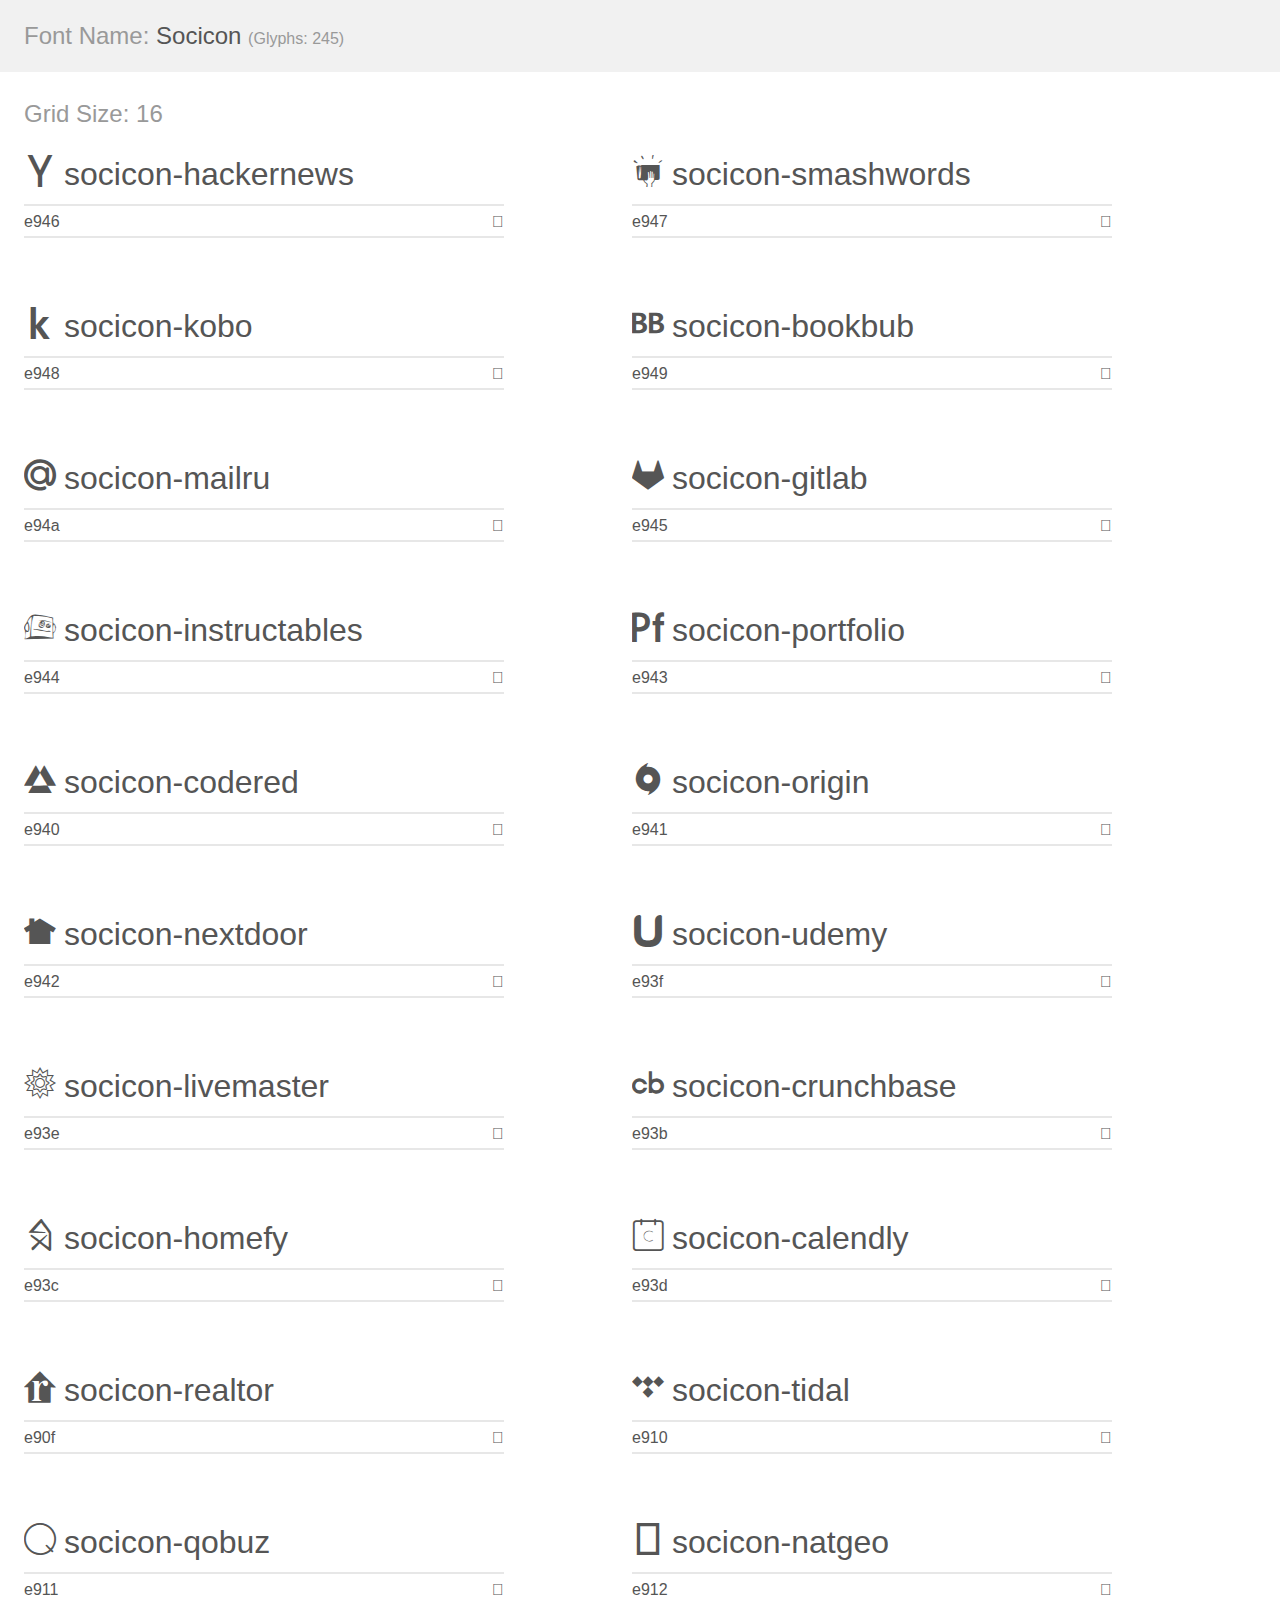
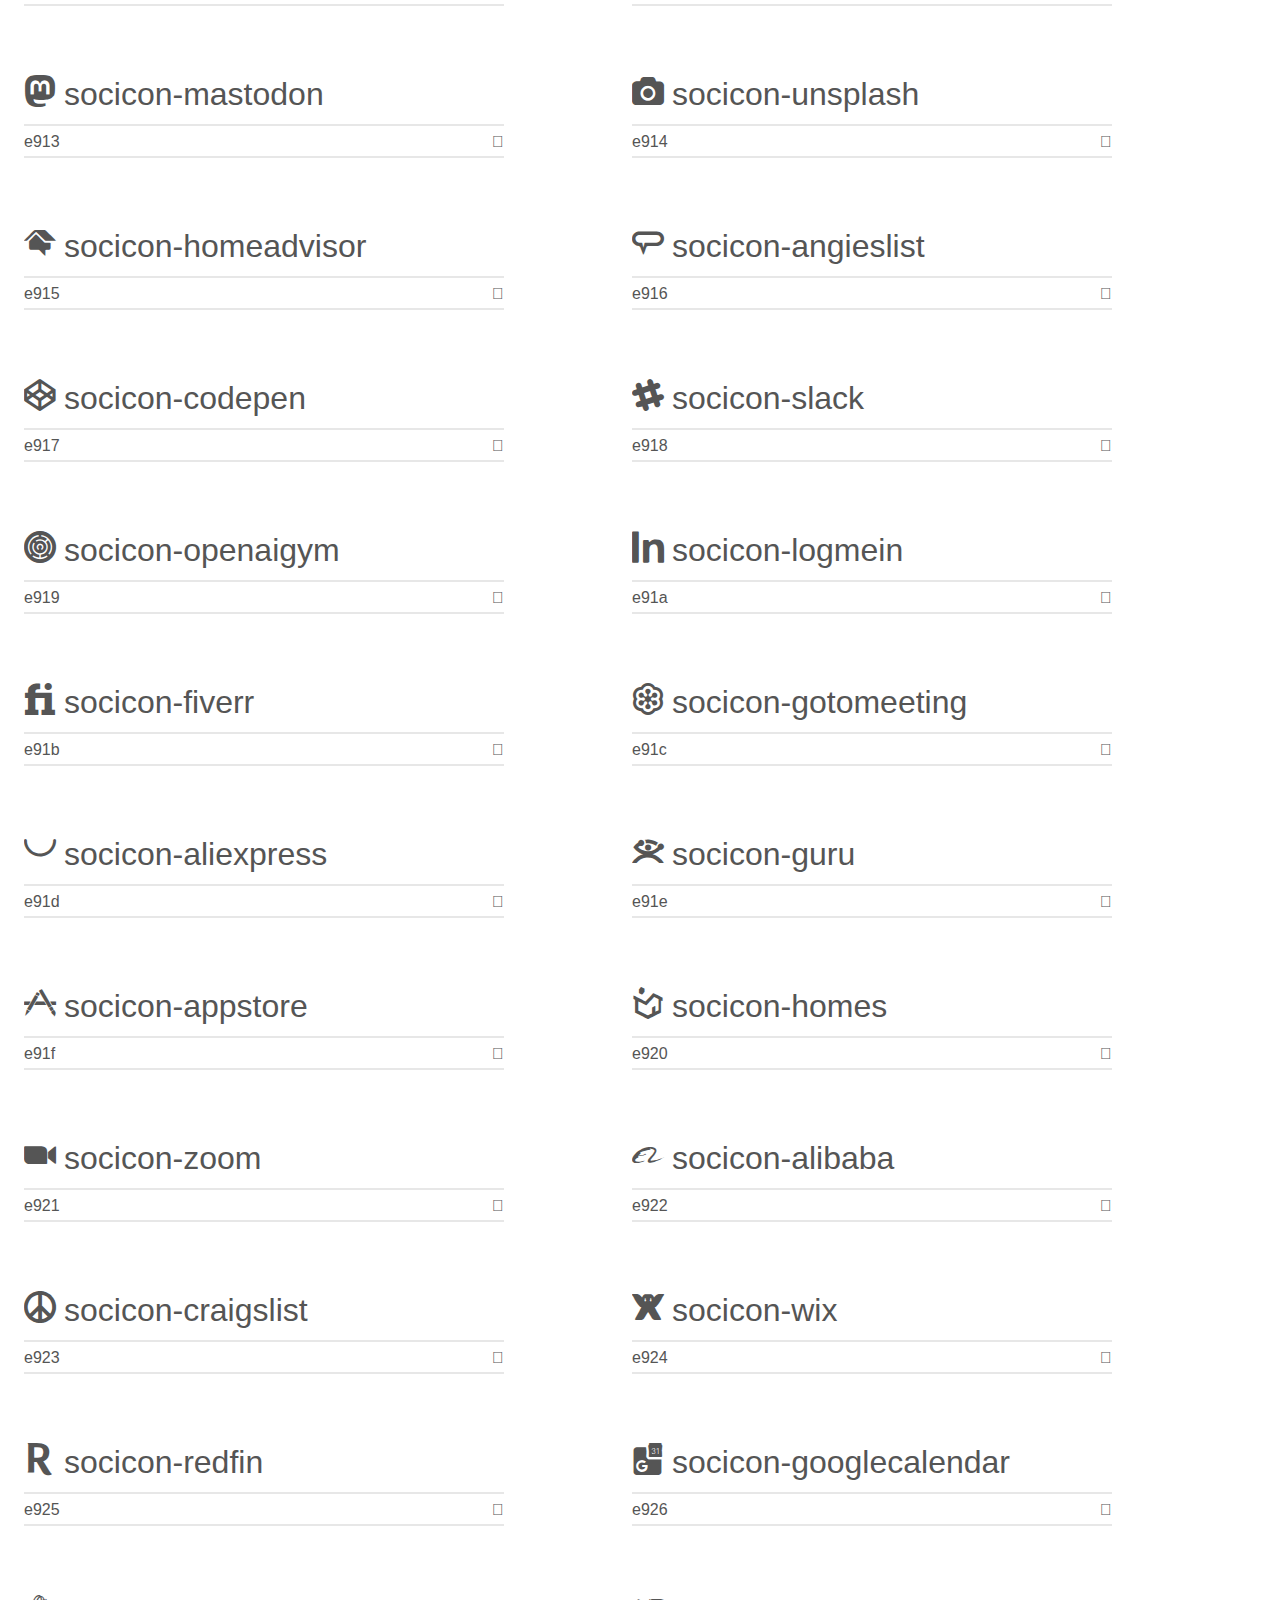
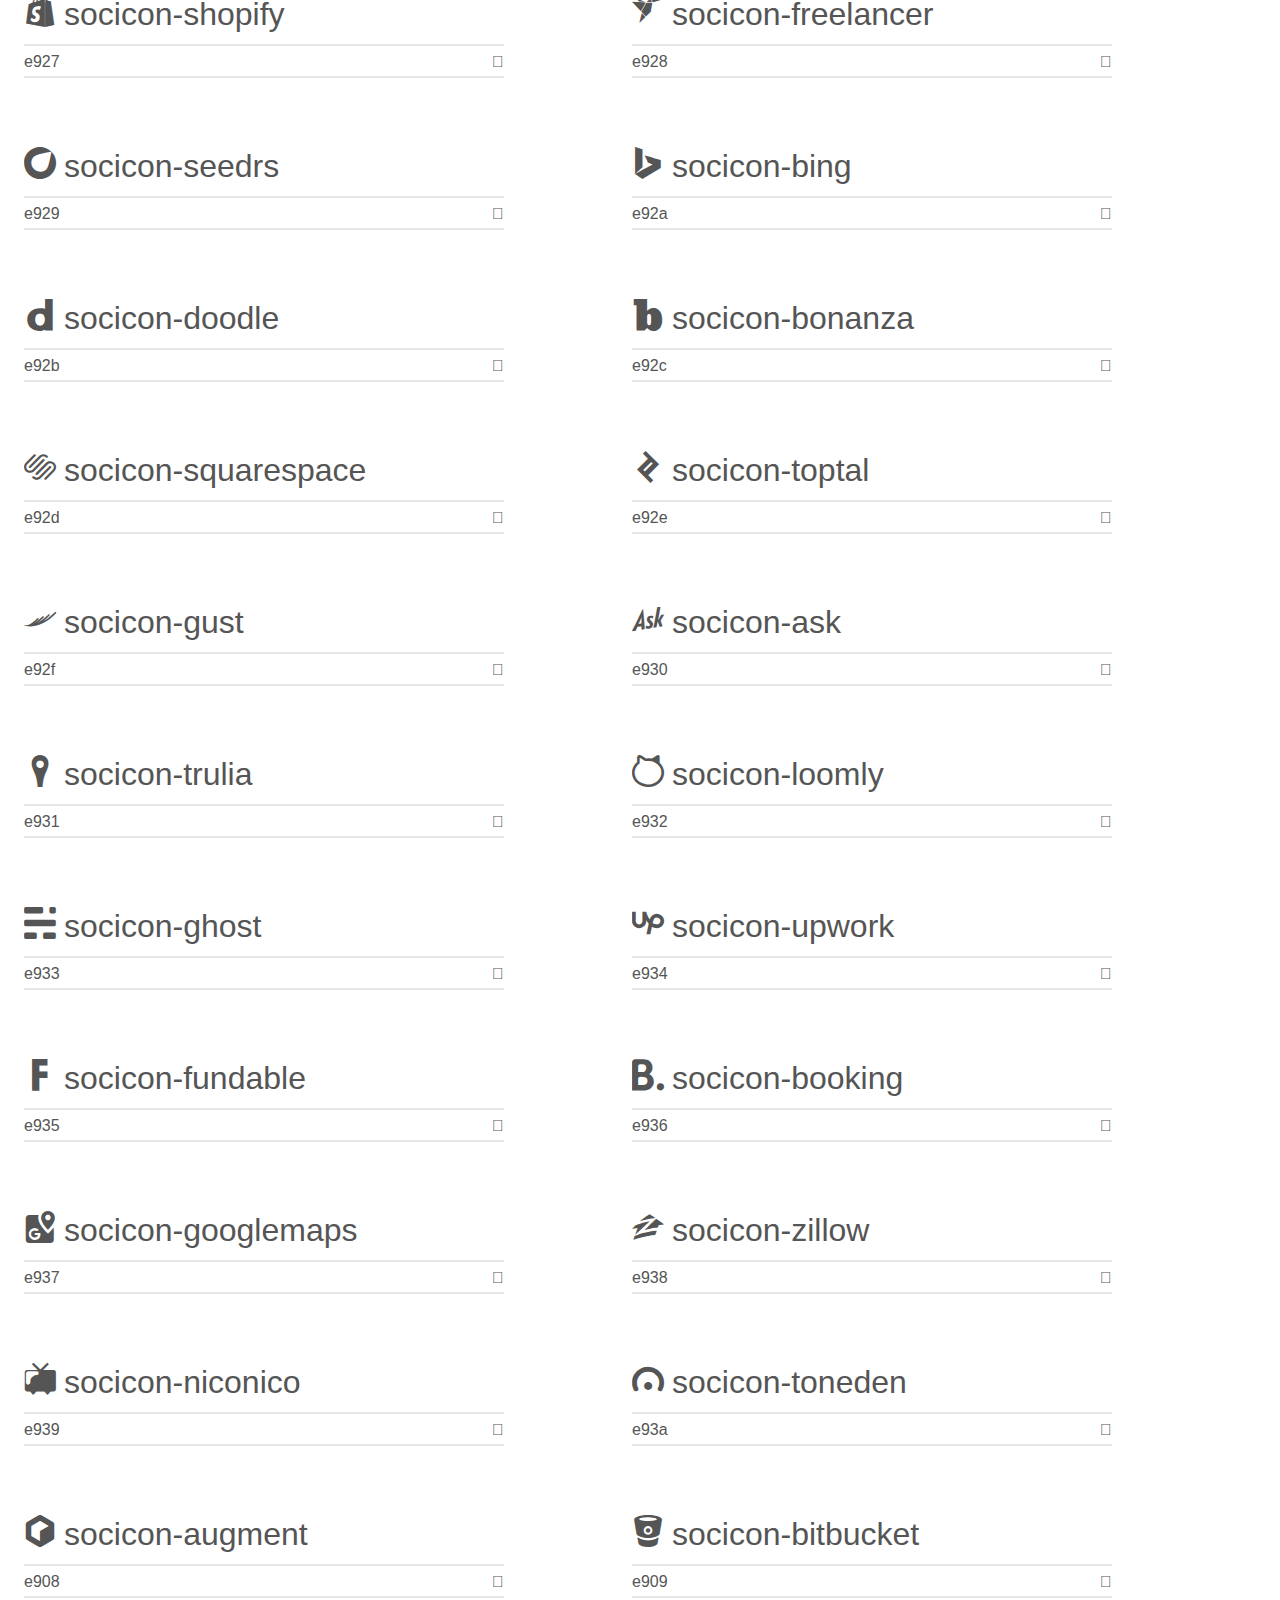
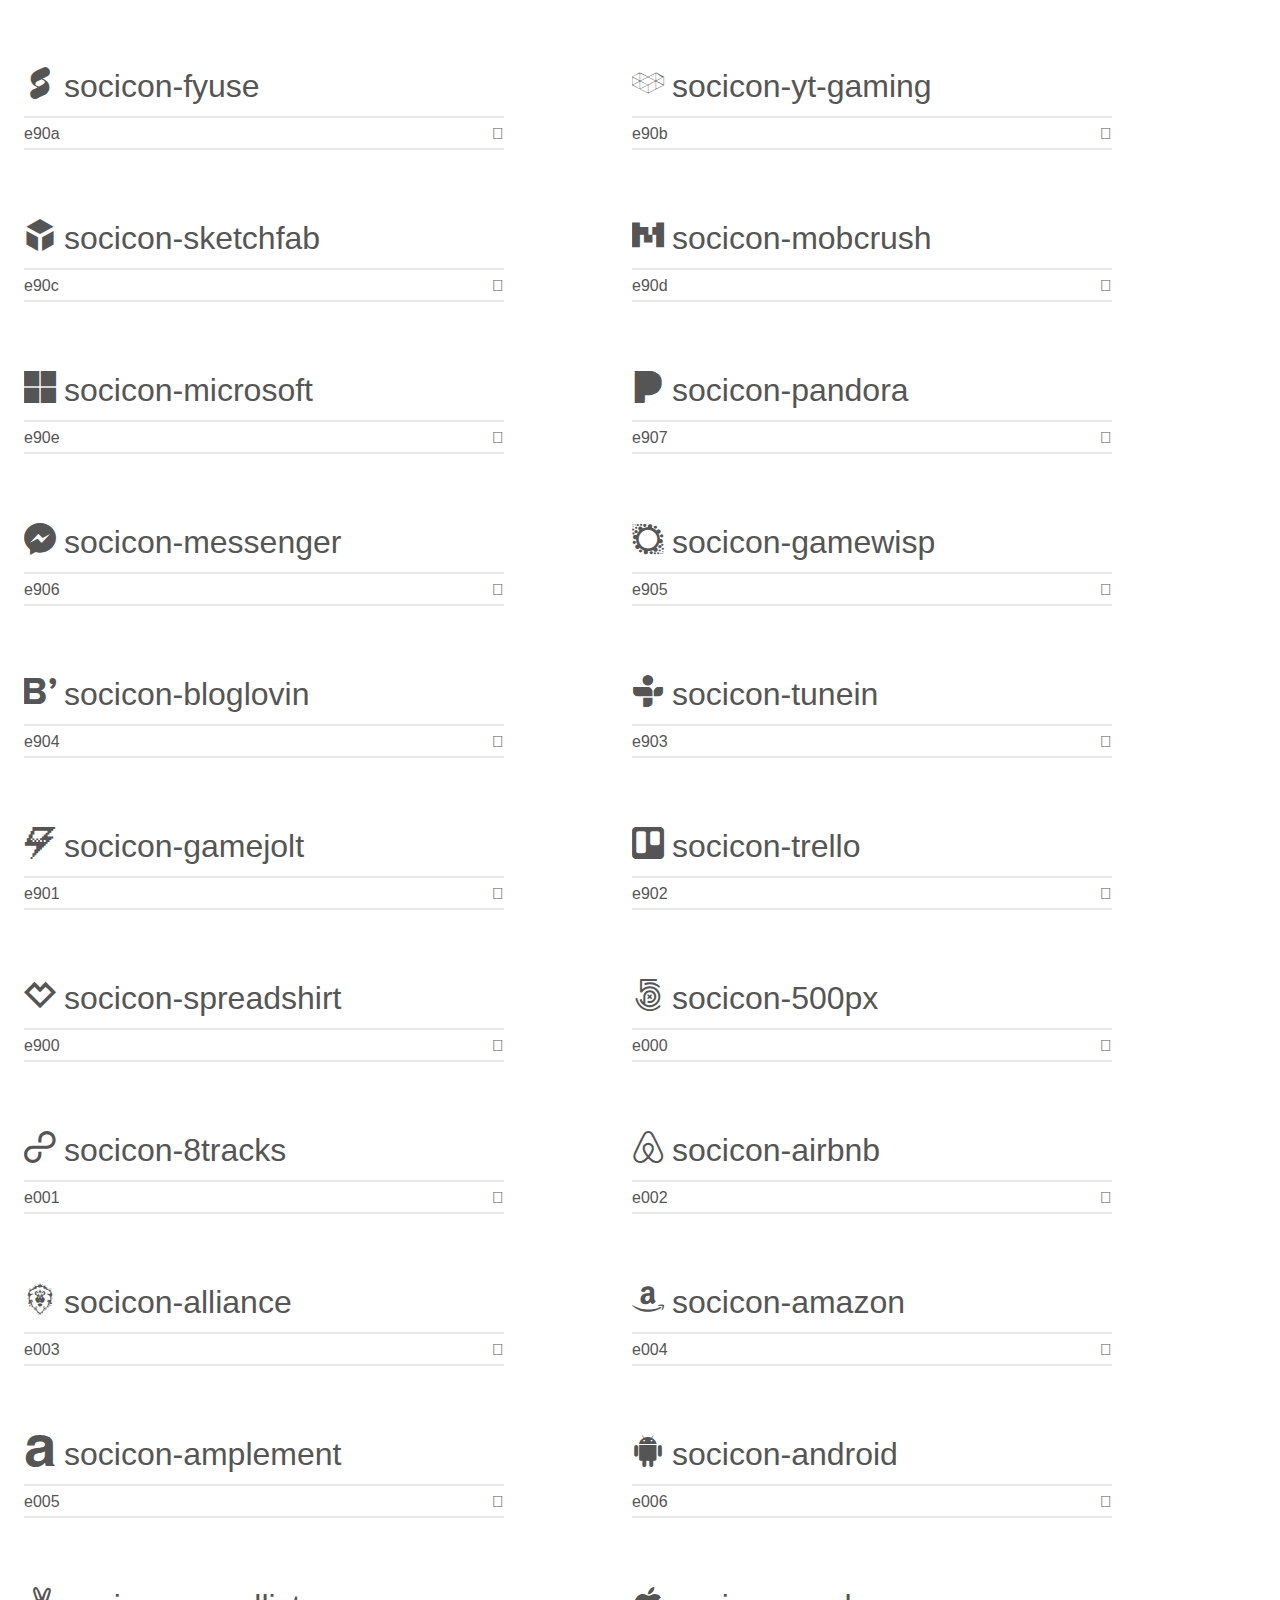
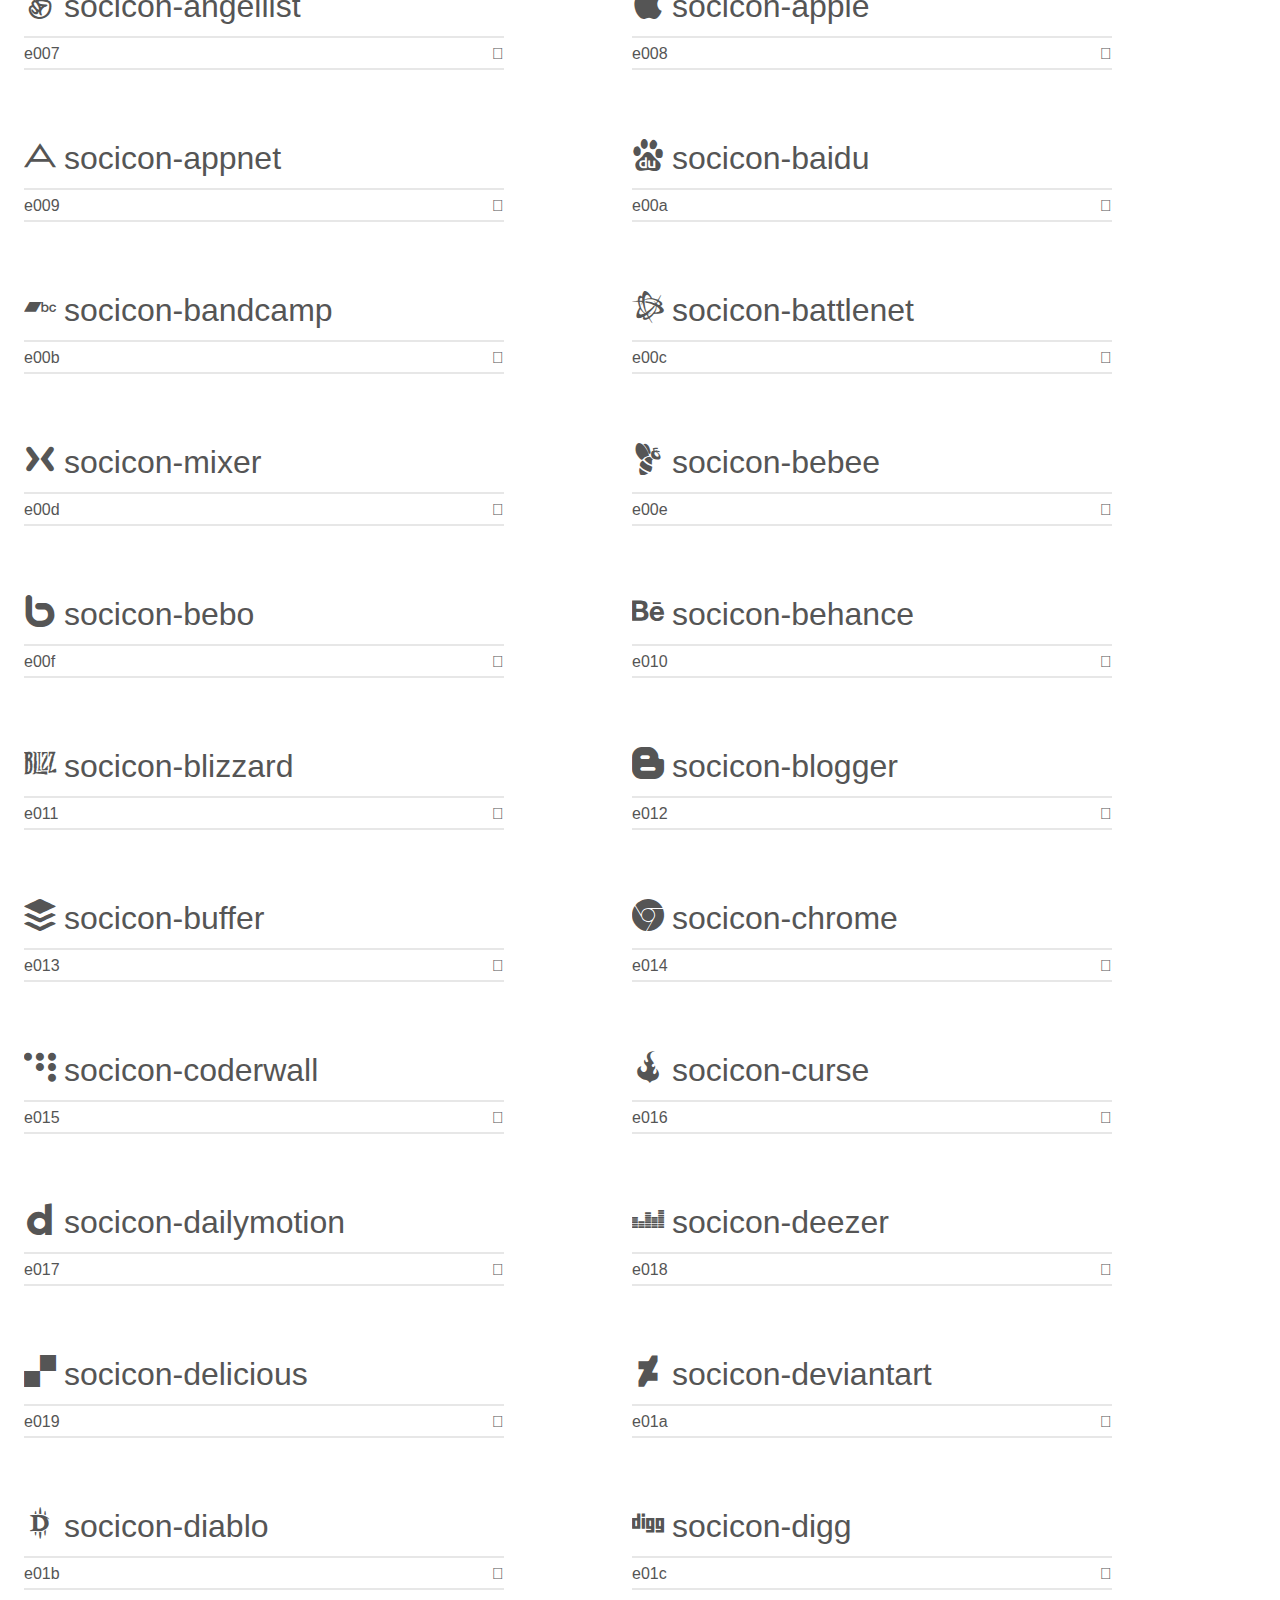
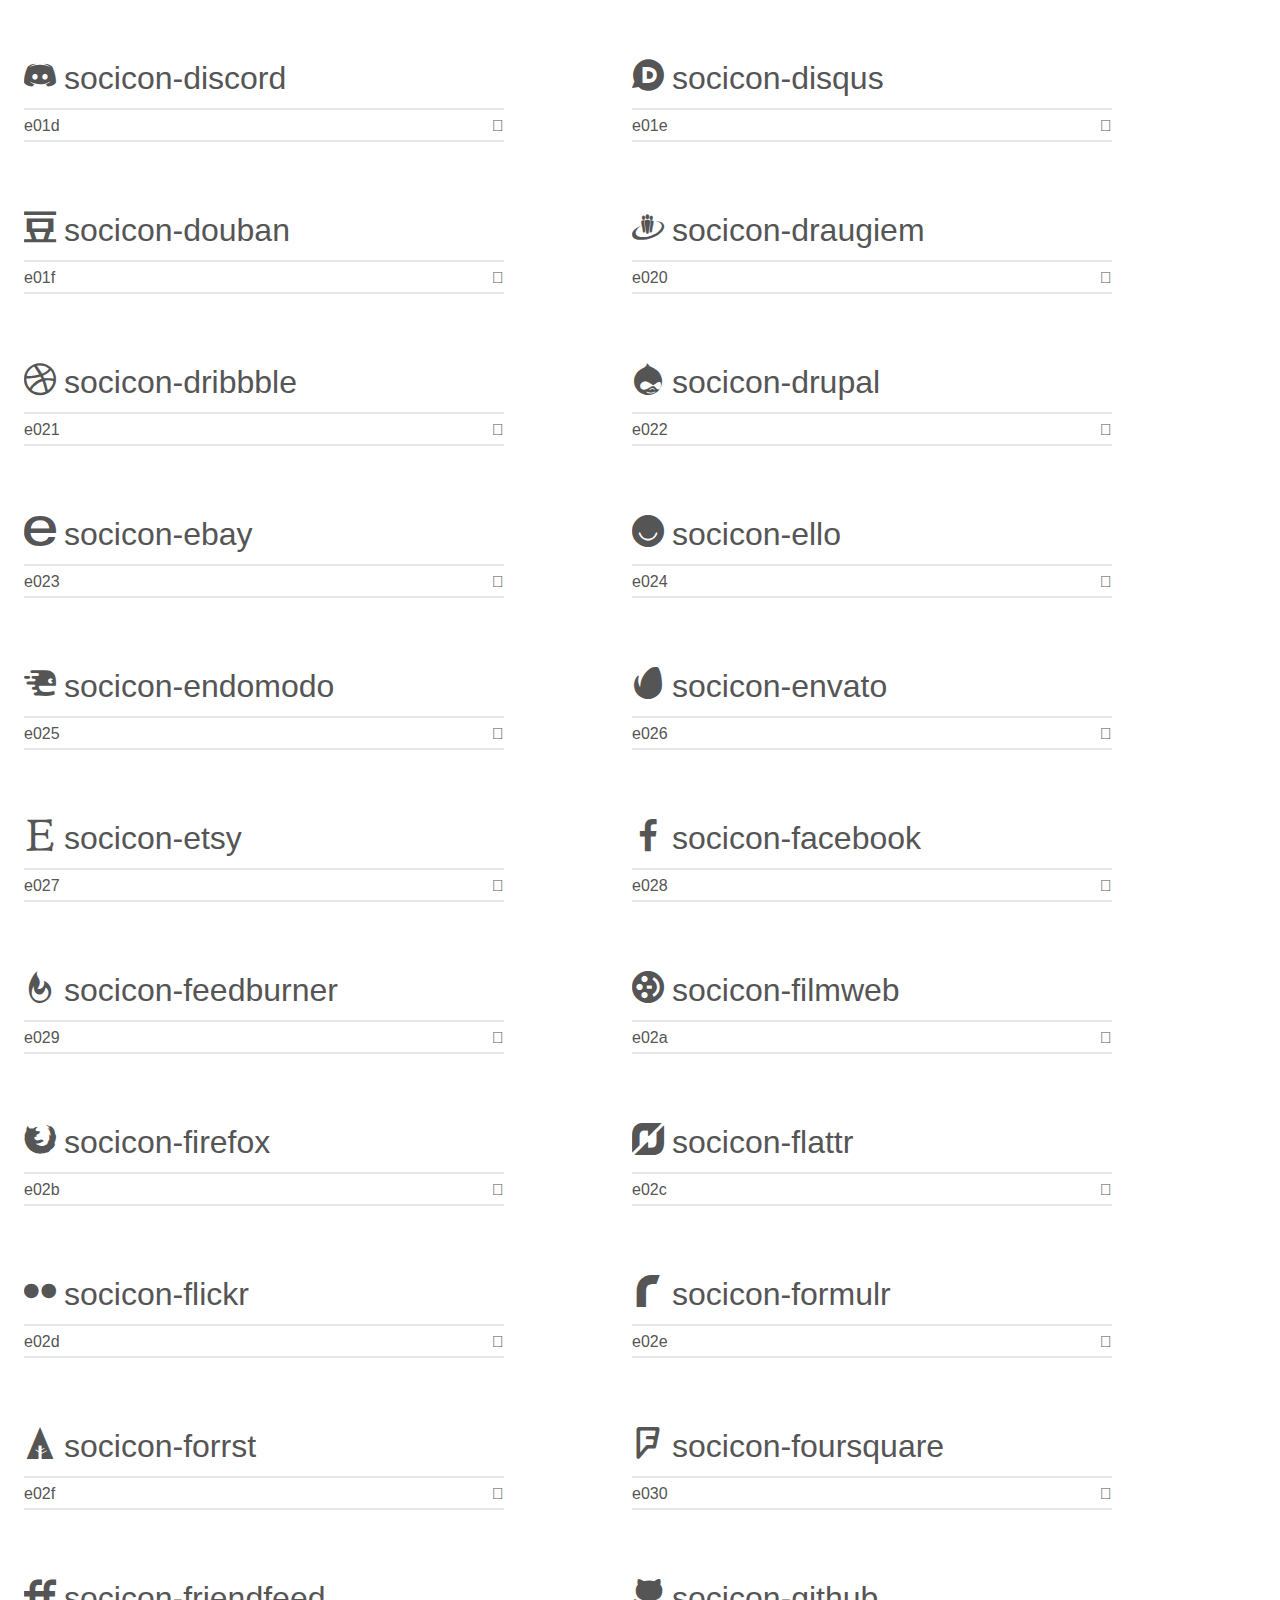
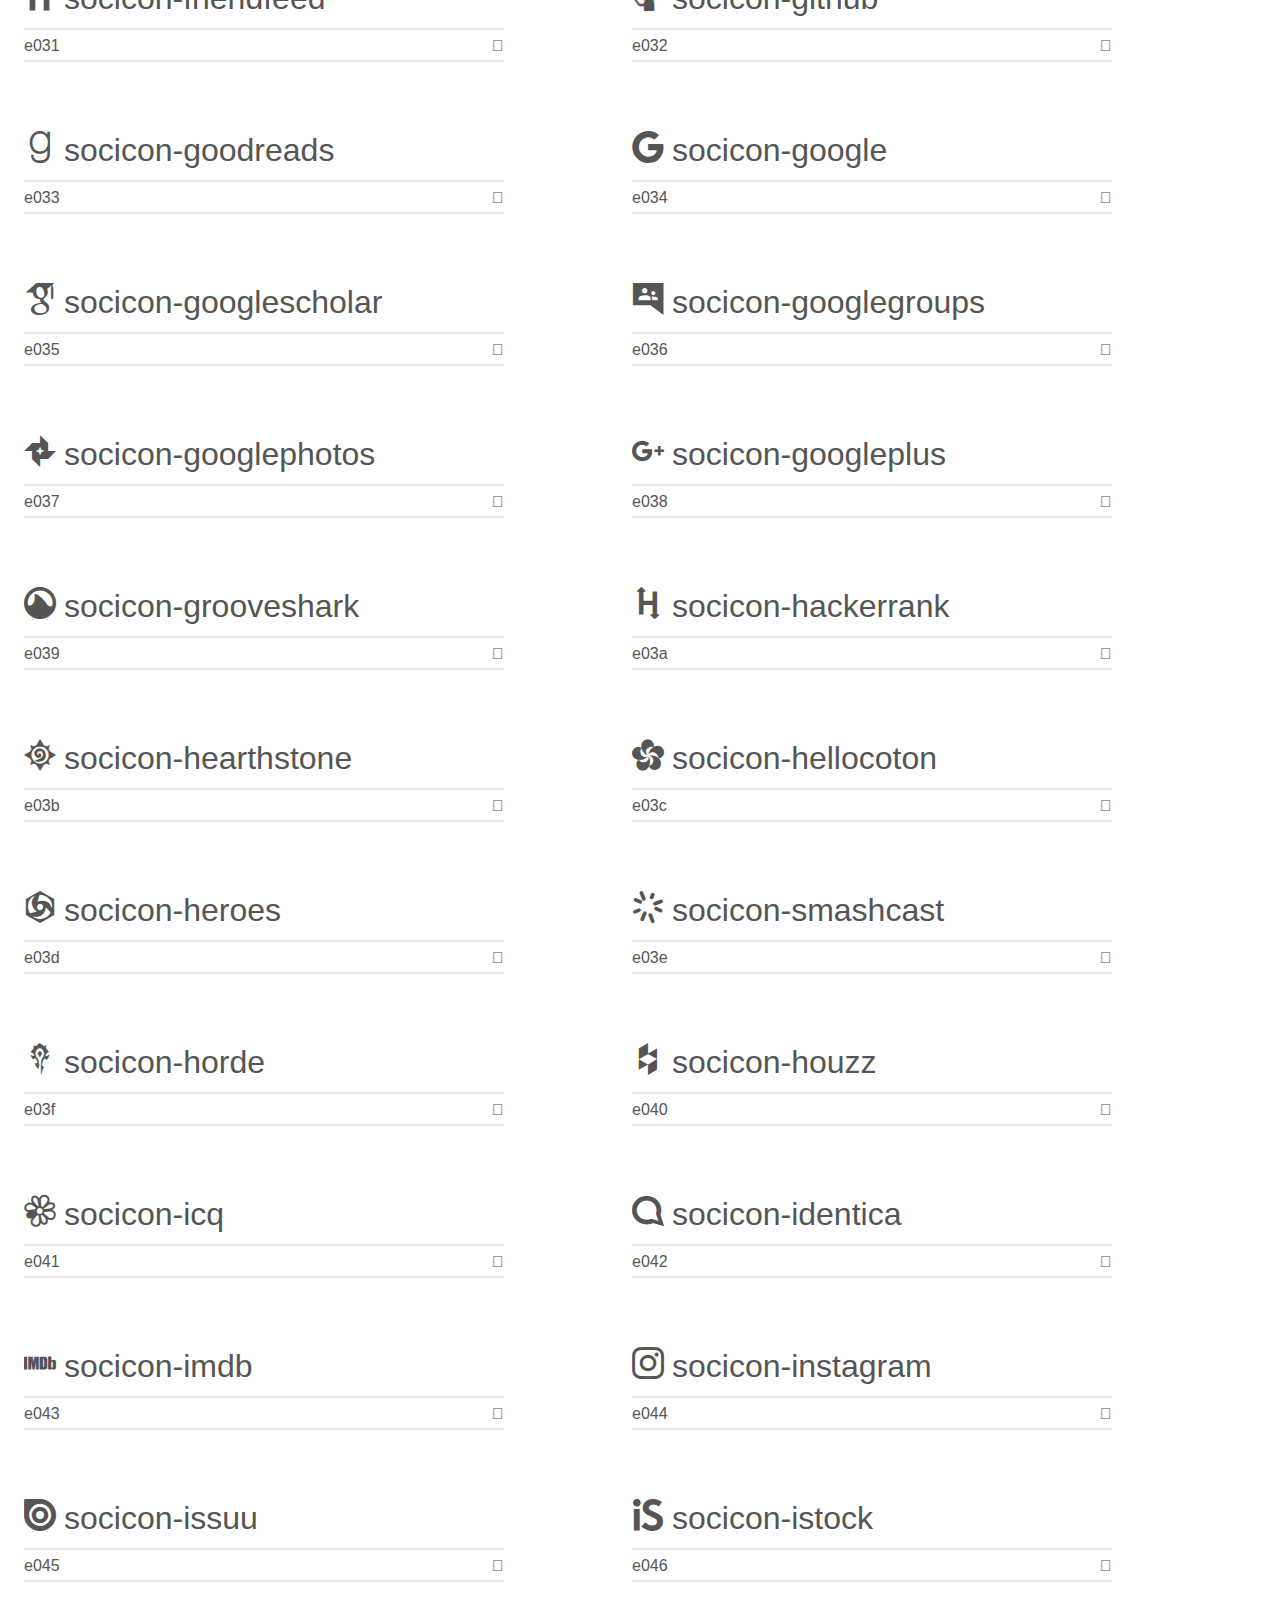
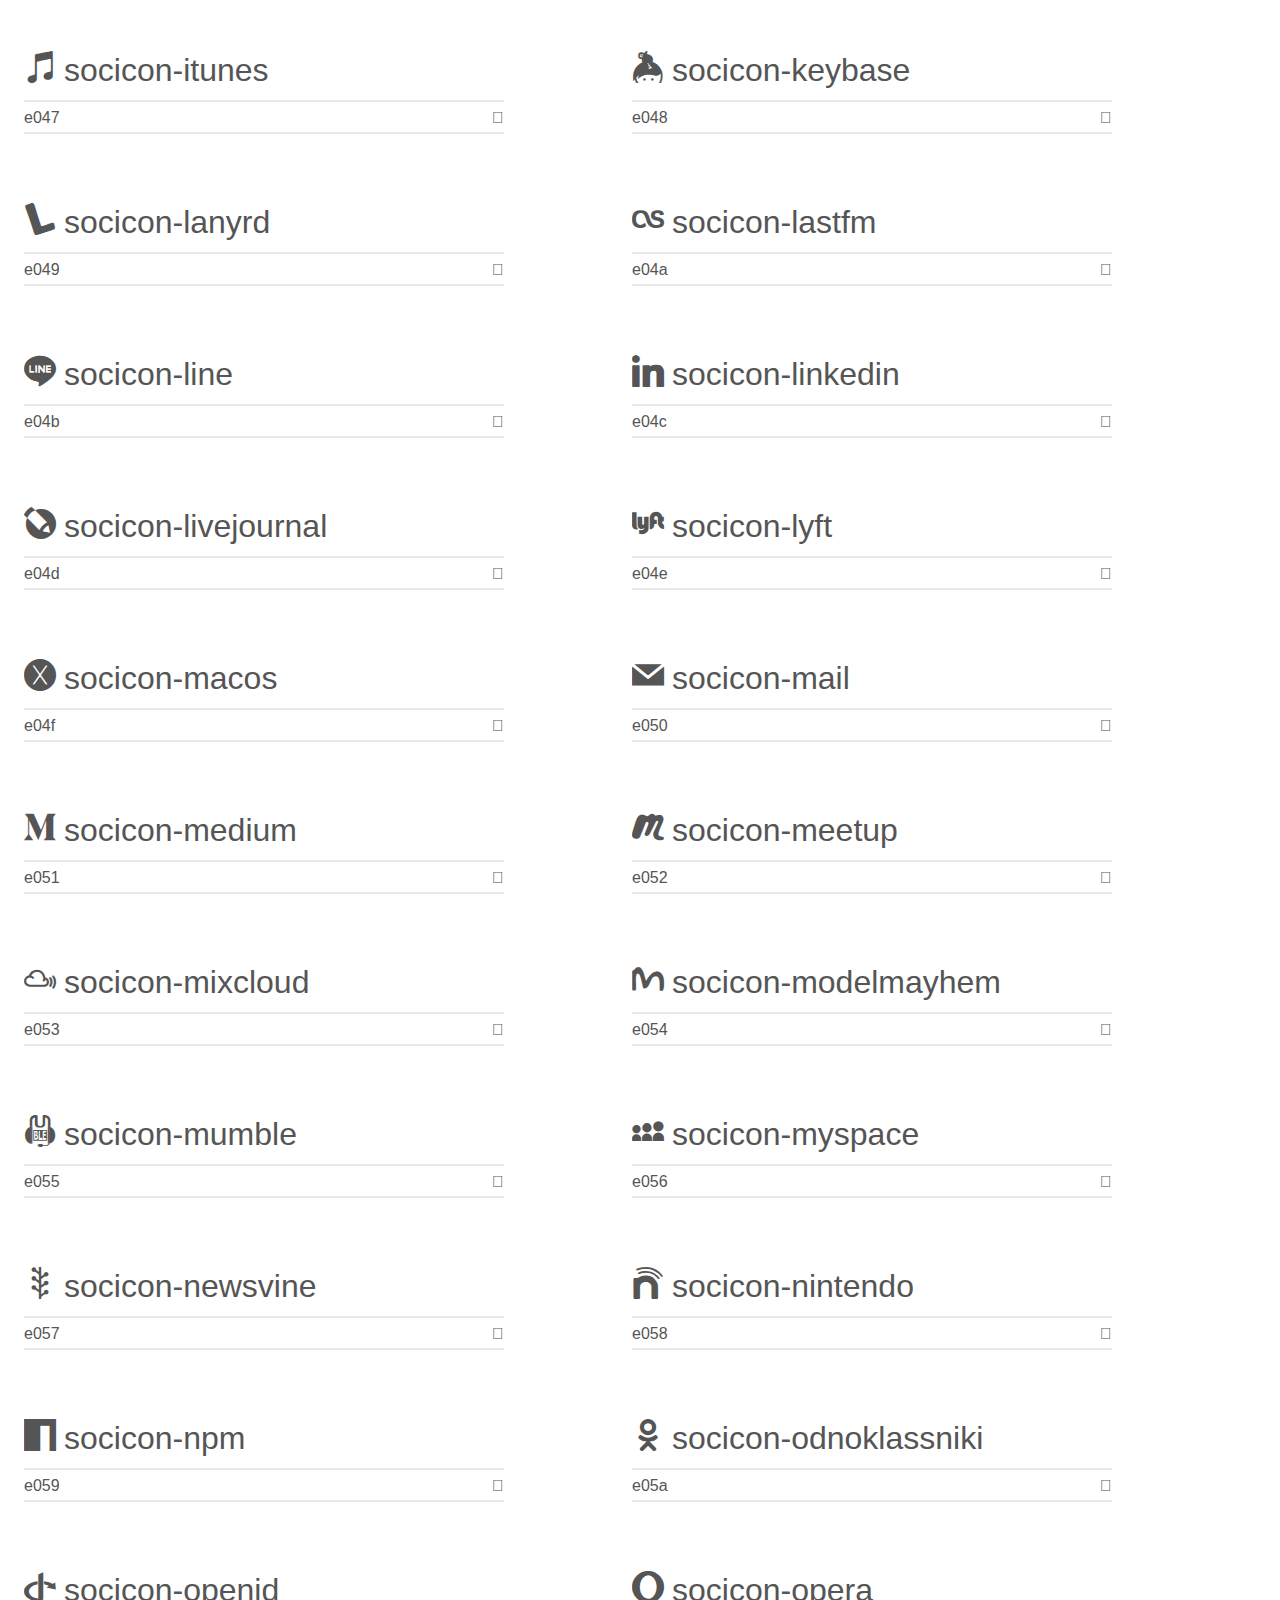
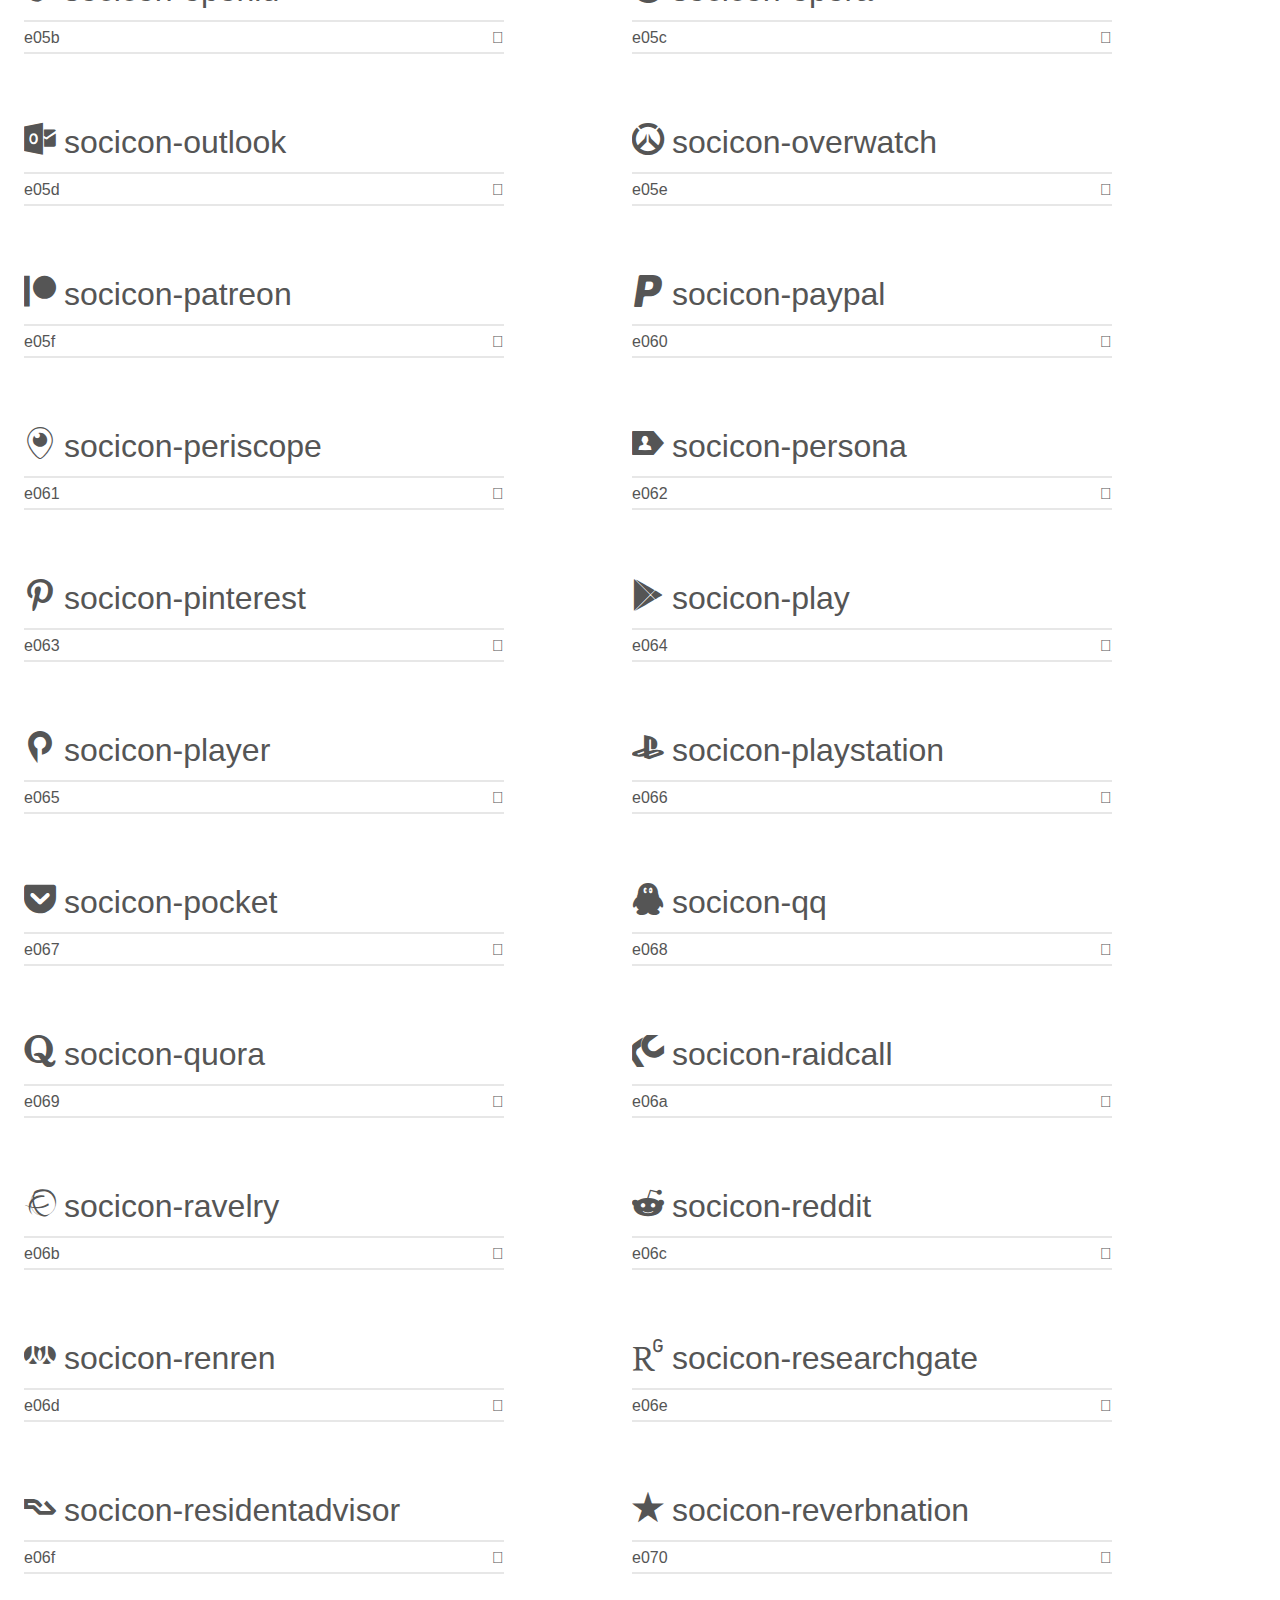
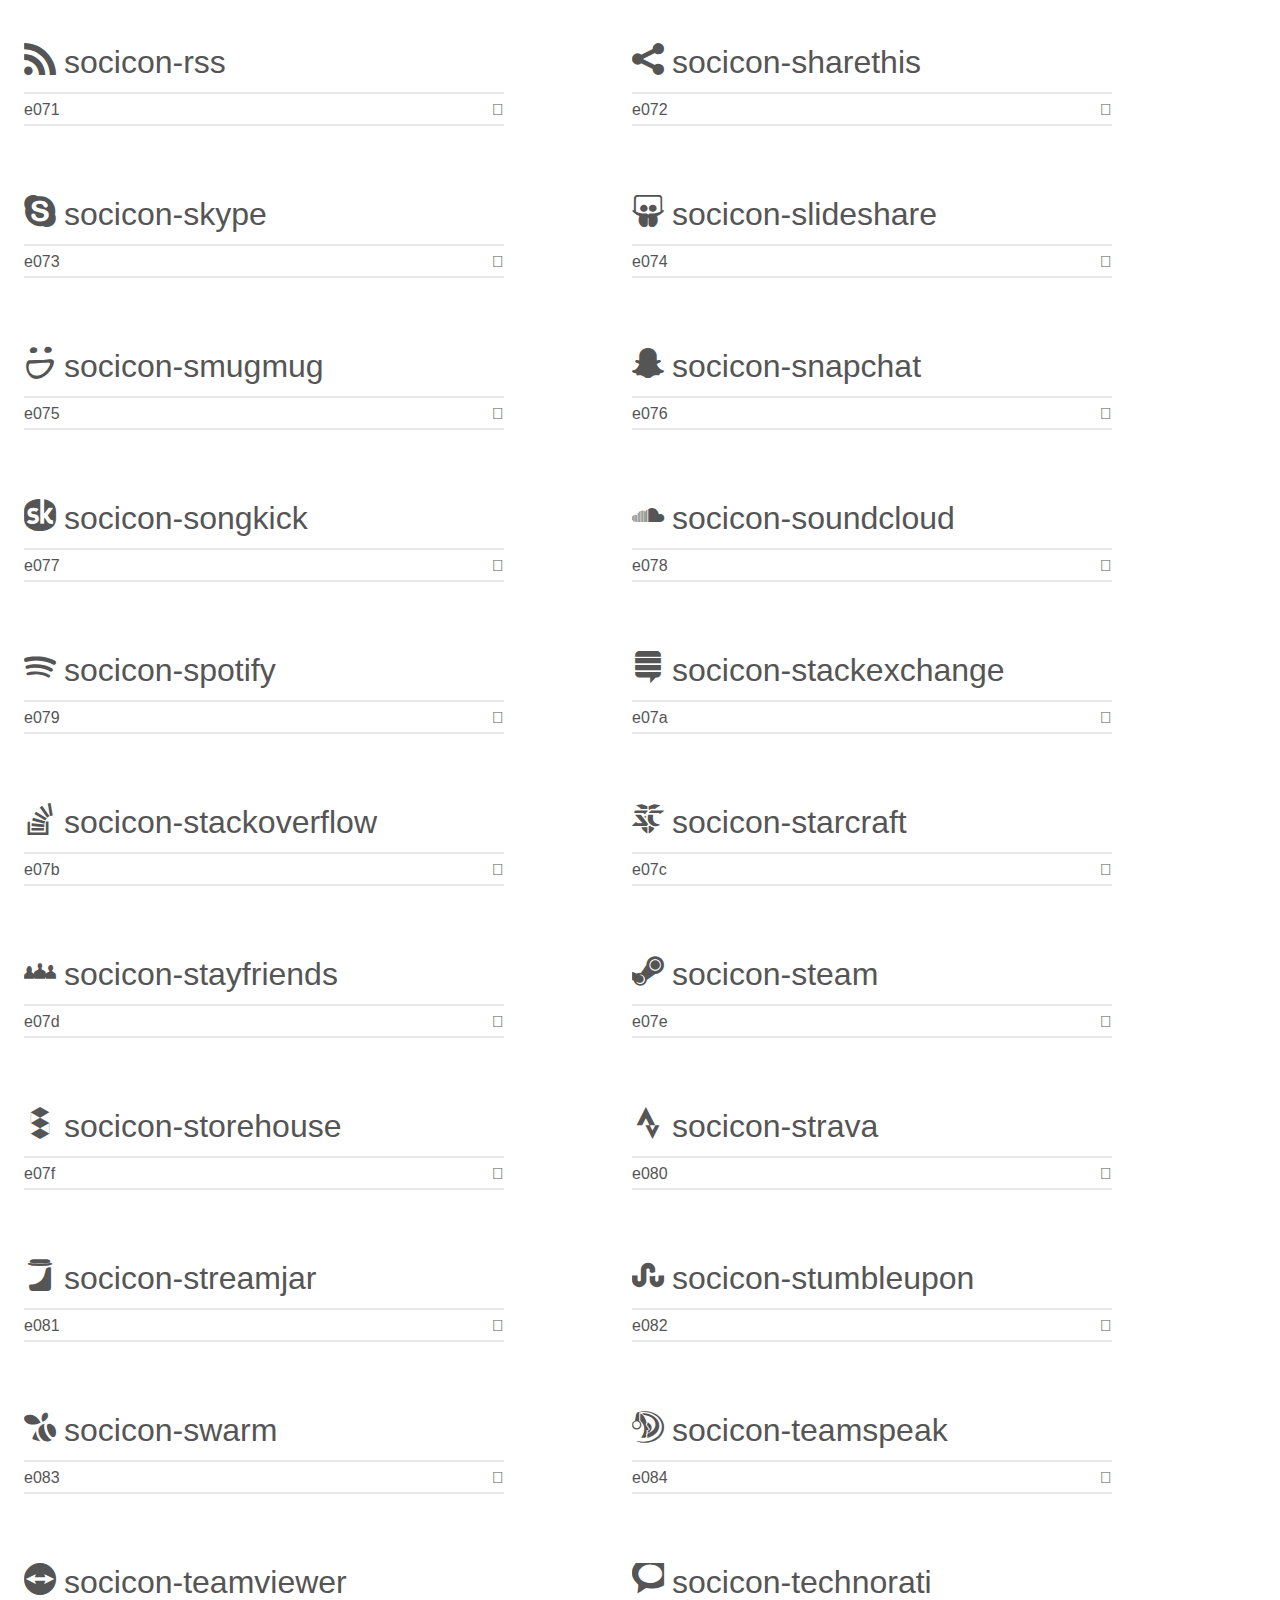
<file: socicon/demo.html>
<!doctype html>
<html>
<head>
    <meta charset="utf-8">
    <title>IcoMoon Demo</title>
    <meta name="description" content="An Icon Font Generated By IcoMoon.io">
    <meta name="viewport" content="width=device-width, initial-scale=1">
    <link rel="stylesheet" href="demo-files/demo.css">
    <link rel="stylesheet" href="style.css"></head>
<body>
    <div class="bgc1 clearfix">
        <h1 class="mhmm mvm"><span class="fgc1">Font Name:</span> Socicon <small class="fgc1">(Glyphs:&nbsp;245)</small></h1>
    </div>
    <div class="clearfix mhl ptl">
        <h1 class="mvm mtn fgc1">Grid Size: 16</h1>
        <div class="glyph fs1">
            <div class="clearfix bshadow0 pbs">
                <span class="socicon-hackernews">
                
                </span>
                <span class="mls"> socicon-hackernews</span>
            </div>
            <fieldset class="fs0 size1of1 clearfix hidden-false">
                <input type="text" readonly value="e946" class="unit size1of2" />
                <input type="text" maxlength="1" readonly value="&#xe946;" class="unitRight size1of2 talign-right" />
            </fieldset>
            <div class="fs0 bshadow0 clearfix hidden-true">
                <span class="unit pvs fgc1">liga: </span>
                <input type="text" readonly value="" class="liga unitRight" />
            </div>
        </div>
        <div class="glyph fs1">
            <div class="clearfix bshadow0 pbs">
                <span class="socicon-smashwords">
                
                </span>
                <span class="mls"> socicon-smashwords</span>
            </div>
            <fieldset class="fs0 size1of1 clearfix hidden-false">
                <input type="text" readonly value="e947" class="unit size1of2" />
                <input type="text" maxlength="1" readonly value="&#xe947;" class="unitRight size1of2 talign-right" />
            </fieldset>
            <div class="fs0 bshadow0 clearfix hidden-true">
                <span class="unit pvs fgc1">liga: </span>
                <input type="text" readonly value="" class="liga unitRight" />
            </div>
        </div>
        <div class="glyph fs1">
            <div class="clearfix bshadow0 pbs">
                <span class="socicon-kobo">
                
                </span>
                <span class="mls"> socicon-kobo</span>
            </div>
            <fieldset class="fs0 size1of1 clearfix hidden-false">
                <input type="text" readonly value="e948" class="unit size1of2" />
                <input type="text" maxlength="1" readonly value="&#xe948;" class="unitRight size1of2 talign-right" />
            </fieldset>
            <div class="fs0 bshadow0 clearfix hidden-true">
                <span class="unit pvs fgc1">liga: </span>
                <input type="text" readonly value="" class="liga unitRight" />
            </div>
        </div>
        <div class="glyph fs1">
            <div class="clearfix bshadow0 pbs">
                <span class="socicon-bookbub">
                
                </span>
                <span class="mls"> socicon-bookbub</span>
            </div>
            <fieldset class="fs0 size1of1 clearfix hidden-false">
                <input type="text" readonly value="e949" class="unit size1of2" />
                <input type="text" maxlength="1" readonly value="&#xe949;" class="unitRight size1of2 talign-right" />
            </fieldset>
            <div class="fs0 bshadow0 clearfix hidden-true">
                <span class="unit pvs fgc1">liga: </span>
                <input type="text" readonly value="" class="liga unitRight" />
            </div>
        </div>
        <div class="glyph fs1">
            <div class="clearfix bshadow0 pbs">
                <span class="socicon-mailru">
                
                </span>
                <span class="mls"> socicon-mailru</span>
            </div>
            <fieldset class="fs0 size1of1 clearfix hidden-false">
                <input type="text" readonly value="e94a" class="unit size1of2" />
                <input type="text" maxlength="1" readonly value="&#xe94a;" class="unitRight size1of2 talign-right" />
            </fieldset>
            <div class="fs0 bshadow0 clearfix hidden-true">
                <span class="unit pvs fgc1">liga: </span>
                <input type="text" readonly value="" class="liga unitRight" />
            </div>
        </div>
        <div class="glyph fs1">
            <div class="clearfix bshadow0 pbs">
                <span class="socicon-gitlab">
                
                </span>
                <span class="mls"> socicon-gitlab</span>
            </div>
            <fieldset class="fs0 size1of1 clearfix hidden-false">
                <input type="text" readonly value="e945" class="unit size1of2" />
                <input type="text" maxlength="1" readonly value="&#xe945;" class="unitRight size1of2 talign-right" />
            </fieldset>
            <div class="fs0 bshadow0 clearfix hidden-true">
                <span class="unit pvs fgc1">liga: </span>
                <input type="text" readonly value="" class="liga unitRight" />
            </div>
        </div>
        <div class="glyph fs1">
            <div class="clearfix bshadow0 pbs">
                <span class="socicon-instructables">
                
                </span>
                <span class="mls"> socicon-instructables</span>
            </div>
            <fieldset class="fs0 size1of1 clearfix hidden-false">
                <input type="text" readonly value="e944" class="unit size1of2" />
                <input type="text" maxlength="1" readonly value="&#xe944;" class="unitRight size1of2 talign-right" />
            </fieldset>
            <div class="fs0 bshadow0 clearfix hidden-true">
                <span class="unit pvs fgc1">liga: </span>
                <input type="text" readonly value="" class="liga unitRight" />
            </div>
        </div>
        <div class="glyph fs1">
            <div class="clearfix bshadow0 pbs">
                <span class="socicon-portfolio">
                
                </span>
                <span class="mls"> socicon-portfolio</span>
            </div>
            <fieldset class="fs0 size1of1 clearfix hidden-false">
                <input type="text" readonly value="e943" class="unit size1of2" />
                <input type="text" maxlength="1" readonly value="&#xe943;" class="unitRight size1of2 talign-right" />
            </fieldset>
            <div class="fs0 bshadow0 clearfix hidden-true">
                <span class="unit pvs fgc1">liga: </span>
                <input type="text" readonly value="" class="liga unitRight" />
            </div>
        </div>
        <div class="glyph fs1">
            <div class="clearfix bshadow0 pbs">
                <span class="socicon-codered">
                
                </span>
                <span class="mls"> socicon-codered</span>
            </div>
            <fieldset class="fs0 size1of1 clearfix hidden-false">
                <input type="text" readonly value="e940" class="unit size1of2" />
                <input type="text" maxlength="1" readonly value="&#xe940;" class="unitRight size1of2 talign-right" />
            </fieldset>
            <div class="fs0 bshadow0 clearfix hidden-true">
                <span class="unit pvs fgc1">liga: </span>
                <input type="text" readonly value="" class="liga unitRight" />
            </div>
        </div>
        <div class="glyph fs1">
            <div class="clearfix bshadow0 pbs">
                <span class="socicon-origin">
                
                </span>
                <span class="mls"> socicon-origin</span>
            </div>
            <fieldset class="fs0 size1of1 clearfix hidden-false">
                <input type="text" readonly value="e941" class="unit size1of2" />
                <input type="text" maxlength="1" readonly value="&#xe941;" class="unitRight size1of2 talign-right" />
            </fieldset>
            <div class="fs0 bshadow0 clearfix hidden-true">
                <span class="unit pvs fgc1">liga: </span>
                <input type="text" readonly value="" class="liga unitRight" />
            </div>
        </div>
        <div class="glyph fs1">
            <div class="clearfix bshadow0 pbs">
                <span class="socicon-nextdoor">
                
                </span>
                <span class="mls"> socicon-nextdoor</span>
            </div>
            <fieldset class="fs0 size1of1 clearfix hidden-false">
                <input type="text" readonly value="e942" class="unit size1of2" />
                <input type="text" maxlength="1" readonly value="&#xe942;" class="unitRight size1of2 talign-right" />
            </fieldset>
            <div class="fs0 bshadow0 clearfix hidden-true">
                <span class="unit pvs fgc1">liga: </span>
                <input type="text" readonly value="" class="liga unitRight" />
            </div>
        </div>
        <div class="glyph fs1">
            <div class="clearfix bshadow0 pbs">
                <span class="socicon-udemy">
                
                </span>
                <span class="mls"> socicon-udemy</span>
            </div>
            <fieldset class="fs0 size1of1 clearfix hidden-false">
                <input type="text" readonly value="e93f" class="unit size1of2" />
                <input type="text" maxlength="1" readonly value="&#xe93f;" class="unitRight size1of2 talign-right" />
            </fieldset>
            <div class="fs0 bshadow0 clearfix hidden-true">
                <span class="unit pvs fgc1">liga: </span>
                <input type="text" readonly value="" class="liga unitRight" />
            </div>
        </div>
        <div class="glyph fs1">
            <div class="clearfix bshadow0 pbs">
                <span class="socicon-livemaster">
                
                </span>
                <span class="mls"> socicon-livemaster</span>
            </div>
            <fieldset class="fs0 size1of1 clearfix hidden-false">
                <input type="text" readonly value="e93e" class="unit size1of2" />
                <input type="text" maxlength="1" readonly value="&#xe93e;" class="unitRight size1of2 talign-right" />
            </fieldset>
            <div class="fs0 bshadow0 clearfix hidden-true">
                <span class="unit pvs fgc1">liga: </span>
                <input type="text" readonly value="" class="liga unitRight" />
            </div>
        </div>
        <div class="glyph fs1">
            <div class="clearfix bshadow0 pbs">
                <span class="socicon-crunchbase">
                
                </span>
                <span class="mls"> socicon-crunchbase</span>
            </div>
            <fieldset class="fs0 size1of1 clearfix hidden-false">
                <input type="text" readonly value="e93b" class="unit size1of2" />
                <input type="text" maxlength="1" readonly value="&#xe93b;" class="unitRight size1of2 talign-right" />
            </fieldset>
            <div class="fs0 bshadow0 clearfix hidden-true">
                <span class="unit pvs fgc1">liga: </span>
                <input type="text" readonly value="" class="liga unitRight" />
            </div>
        </div>
        <div class="glyph fs1">
            <div class="clearfix bshadow0 pbs">
                <span class="socicon-homefy">
                
                </span>
                <span class="mls"> socicon-homefy</span>
            </div>
            <fieldset class="fs0 size1of1 clearfix hidden-false">
                <input type="text" readonly value="e93c" class="unit size1of2" />
                <input type="text" maxlength="1" readonly value="&#xe93c;" class="unitRight size1of2 talign-right" />
            </fieldset>
            <div class="fs0 bshadow0 clearfix hidden-true">
                <span class="unit pvs fgc1">liga: </span>
                <input type="text" readonly value="" class="liga unitRight" />
            </div>
        </div>
        <div class="glyph fs1">
            <div class="clearfix bshadow0 pbs">
                <span class="socicon-calendly">
                
                </span>
                <span class="mls"> socicon-calendly</span>
            </div>
            <fieldset class="fs0 size1of1 clearfix hidden-false">
                <input type="text" readonly value="e93d" class="unit size1of2" />
                <input type="text" maxlength="1" readonly value="&#xe93d;" class="unitRight size1of2 talign-right" />
            </fieldset>
            <div class="fs0 bshadow0 clearfix hidden-true">
                <span class="unit pvs fgc1">liga: </span>
                <input type="text" readonly value="" class="liga unitRight" />
            </div>
        </div>
        <div class="glyph fs1">
            <div class="clearfix bshadow0 pbs">
                <span class="socicon-realtor">
                
                </span>
                <span class="mls"> socicon-realtor</span>
            </div>
            <fieldset class="fs0 size1of1 clearfix hidden-false">
                <input type="text" readonly value="e90f" class="unit size1of2" />
                <input type="text" maxlength="1" readonly value="&#xe90f;" class="unitRight size1of2 talign-right" />
            </fieldset>
            <div class="fs0 bshadow0 clearfix hidden-true">
                <span class="unit pvs fgc1">liga: </span>
                <input type="text" readonly value="" class="liga unitRight" />
            </div>
        </div>
        <div class="glyph fs1">
            <div class="clearfix bshadow0 pbs">
                <span class="socicon-tidal">
                
                </span>
                <span class="mls"> socicon-tidal</span>
            </div>
            <fieldset class="fs0 size1of1 clearfix hidden-false">
                <input type="text" readonly value="e910" class="unit size1of2" />
                <input type="text" maxlength="1" readonly value="&#xe910;" class="unitRight size1of2 talign-right" />
            </fieldset>
            <div class="fs0 bshadow0 clearfix hidden-true">
                <span class="unit pvs fgc1">liga: </span>
                <input type="text" readonly value="" class="liga unitRight" />
            </div>
        </div>
        <div class="glyph fs1">
            <div class="clearfix bshadow0 pbs">
                <span class="socicon-qobuz">
                
                </span>
                <span class="mls"> socicon-qobuz</span>
            </div>
            <fieldset class="fs0 size1of1 clearfix hidden-false">
                <input type="text" readonly value="e911" class="unit size1of2" />
                <input type="text" maxlength="1" readonly value="&#xe911;" class="unitRight size1of2 talign-right" />
            </fieldset>
            <div class="fs0 bshadow0 clearfix hidden-true">
                <span class="unit pvs fgc1">liga: </span>
                <input type="text" readonly value="" class="liga unitRight" />
            </div>
        </div>
        <div class="glyph fs1">
            <div class="clearfix bshadow0 pbs">
                <span class="socicon-natgeo">
                
                </span>
                <span class="mls"> socicon-natgeo</span>
            </div>
            <fieldset class="fs0 size1of1 clearfix hidden-false">
                <input type="text" readonly value="e912" class="unit size1of2" />
                <input type="text" maxlength="1" readonly value="&#xe912;" class="unitRight size1of2 talign-right" />
            </fieldset>
            <div class="fs0 bshadow0 clearfix hidden-true">
                <span class="unit pvs fgc1">liga: </span>
                <input type="text" readonly value="" class="liga unitRight" />
            </div>
        </div>
        <div class="glyph fs1">
            <div class="clearfix bshadow0 pbs">
                <span class="socicon-mastodon">
                
                </span>
                <span class="mls"> socicon-mastodon</span>
            </div>
            <fieldset class="fs0 size1of1 clearfix hidden-false">
                <input type="text" readonly value="e913" class="unit size1of2" />
                <input type="text" maxlength="1" readonly value="&#xe913;" class="unitRight size1of2 talign-right" />
            </fieldset>
            <div class="fs0 bshadow0 clearfix hidden-true">
                <span class="unit pvs fgc1">liga: </span>
                <input type="text" readonly value="" class="liga unitRight" />
            </div>
        </div>
        <div class="glyph fs1">
            <div class="clearfix bshadow0 pbs">
                <span class="socicon-unsplash">
                
                </span>
                <span class="mls"> socicon-unsplash</span>
            </div>
            <fieldset class="fs0 size1of1 clearfix hidden-false">
                <input type="text" readonly value="e914" class="unit size1of2" />
                <input type="text" maxlength="1" readonly value="&#xe914;" class="unitRight size1of2 talign-right" />
            </fieldset>
            <div class="fs0 bshadow0 clearfix hidden-true">
                <span class="unit pvs fgc1">liga: </span>
                <input type="text" readonly value="" class="liga unitRight" />
            </div>
        </div>
        <div class="glyph fs1">
            <div class="clearfix bshadow0 pbs">
                <span class="socicon-homeadvisor">
                
                </span>
                <span class="mls"> socicon-homeadvisor</span>
            </div>
            <fieldset class="fs0 size1of1 clearfix hidden-false">
                <input type="text" readonly value="e915" class="unit size1of2" />
                <input type="text" maxlength="1" readonly value="&#xe915;" class="unitRight size1of2 talign-right" />
            </fieldset>
            <div class="fs0 bshadow0 clearfix hidden-true">
                <span class="unit pvs fgc1">liga: </span>
                <input type="text" readonly value="" class="liga unitRight" />
            </div>
        </div>
        <div class="glyph fs1">
            <div class="clearfix bshadow0 pbs">
                <span class="socicon-angieslist">
                
                </span>
                <span class="mls"> socicon-angieslist</span>
            </div>
            <fieldset class="fs0 size1of1 clearfix hidden-false">
                <input type="text" readonly value="e916" class="unit size1of2" />
                <input type="text" maxlength="1" readonly value="&#xe916;" class="unitRight size1of2 talign-right" />
            </fieldset>
            <div class="fs0 bshadow0 clearfix hidden-true">
                <span class="unit pvs fgc1">liga: </span>
                <input type="text" readonly value="" class="liga unitRight" />
            </div>
        </div>
        <div class="glyph fs1">
            <div class="clearfix bshadow0 pbs">
                <span class="socicon-codepen">
                
                </span>
                <span class="mls"> socicon-codepen</span>
            </div>
            <fieldset class="fs0 size1of1 clearfix hidden-false">
                <input type="text" readonly value="e917" class="unit size1of2" />
                <input type="text" maxlength="1" readonly value="&#xe917;" class="unitRight size1of2 talign-right" />
            </fieldset>
            <div class="fs0 bshadow0 clearfix hidden-true">
                <span class="unit pvs fgc1">liga: </span>
                <input type="text" readonly value="" class="liga unitRight" />
            </div>
        </div>
        <div class="glyph fs1">
            <div class="clearfix bshadow0 pbs">
                <span class="socicon-slack">
                
                </span>
                <span class="mls"> socicon-slack</span>
            </div>
            <fieldset class="fs0 size1of1 clearfix hidden-false">
                <input type="text" readonly value="e918" class="unit size1of2" />
                <input type="text" maxlength="1" readonly value="&#xe918;" class="unitRight size1of2 talign-right" />
            </fieldset>
            <div class="fs0 bshadow0 clearfix hidden-true">
                <span class="unit pvs fgc1">liga: </span>
                <input type="text" readonly value="" class="liga unitRight" />
            </div>
        </div>
        <div class="glyph fs1">
            <div class="clearfix bshadow0 pbs">
                <span class="socicon-openaigym">
                
                </span>
                <span class="mls"> socicon-openaigym</span>
            </div>
            <fieldset class="fs0 size1of1 clearfix hidden-false">
                <input type="text" readonly value="e919" class="unit size1of2" />
                <input type="text" maxlength="1" readonly value="&#xe919;" class="unitRight size1of2 talign-right" />
            </fieldset>
            <div class="fs0 bshadow0 clearfix hidden-true">
                <span class="unit pvs fgc1">liga: </span>
                <input type="text" readonly value="" class="liga unitRight" />
            </div>
        </div>
        <div class="glyph fs1">
            <div class="clearfix bshadow0 pbs">
                <span class="socicon-logmein">
                
                </span>
                <span class="mls"> socicon-logmein</span>
            </div>
            <fieldset class="fs0 size1of1 clearfix hidden-false">
                <input type="text" readonly value="e91a" class="unit size1of2" />
                <input type="text" maxlength="1" readonly value="&#xe91a;" class="unitRight size1of2 talign-right" />
            </fieldset>
            <div class="fs0 bshadow0 clearfix hidden-true">
                <span class="unit pvs fgc1">liga: </span>
                <input type="text" readonly value="" class="liga unitRight" />
            </div>
        </div>
        <div class="glyph fs1">
            <div class="clearfix bshadow0 pbs">
                <span class="socicon-fiverr">
                
                </span>
                <span class="mls"> socicon-fiverr</span>
            </div>
            <fieldset class="fs0 size1of1 clearfix hidden-false">
                <input type="text" readonly value="e91b" class="unit size1of2" />
                <input type="text" maxlength="1" readonly value="&#xe91b;" class="unitRight size1of2 talign-right" />
            </fieldset>
            <div class="fs0 bshadow0 clearfix hidden-true">
                <span class="unit pvs fgc1">liga: </span>
                <input type="text" readonly value="" class="liga unitRight" />
            </div>
        </div>
        <div class="glyph fs1">
            <div class="clearfix bshadow0 pbs">
                <span class="socicon-gotomeeting">
                
                </span>
                <span class="mls"> socicon-gotomeeting</span>
            </div>
            <fieldset class="fs0 size1of1 clearfix hidden-false">
                <input type="text" readonly value="e91c" class="unit size1of2" />
                <input type="text" maxlength="1" readonly value="&#xe91c;" class="unitRight size1of2 talign-right" />
            </fieldset>
            <div class="fs0 bshadow0 clearfix hidden-true">
                <span class="unit pvs fgc1">liga: </span>
                <input type="text" readonly value="" class="liga unitRight" />
            </div>
        </div>
        <div class="glyph fs1">
            <div class="clearfix bshadow0 pbs">
                <span class="socicon-aliexpress">
                
                </span>
                <span class="mls"> socicon-aliexpress</span>
            </div>
            <fieldset class="fs0 size1of1 clearfix hidden-false">
                <input type="text" readonly value="e91d" class="unit size1of2" />
                <input type="text" maxlength="1" readonly value="&#xe91d;" class="unitRight size1of2 talign-right" />
            </fieldset>
            <div class="fs0 bshadow0 clearfix hidden-true">
                <span class="unit pvs fgc1">liga: </span>
                <input type="text" readonly value="" class="liga unitRight" />
            </div>
        </div>
        <div class="glyph fs1">
            <div class="clearfix bshadow0 pbs">
                <span class="socicon-guru">
                
                </span>
                <span class="mls"> socicon-guru</span>
            </div>
            <fieldset class="fs0 size1of1 clearfix hidden-false">
                <input type="text" readonly value="e91e" class="unit size1of2" />
                <input type="text" maxlength="1" readonly value="&#xe91e;" class="unitRight size1of2 talign-right" />
            </fieldset>
            <div class="fs0 bshadow0 clearfix hidden-true">
                <span class="unit pvs fgc1">liga: </span>
                <input type="text" readonly value="" class="liga unitRight" />
            </div>
        </div>
        <div class="glyph fs1">
            <div class="clearfix bshadow0 pbs">
                <span class="socicon-appstore">
                
                </span>
                <span class="mls"> socicon-appstore</span>
            </div>
            <fieldset class="fs0 size1of1 clearfix hidden-false">
                <input type="text" readonly value="e91f" class="unit size1of2" />
                <input type="text" maxlength="1" readonly value="&#xe91f;" class="unitRight size1of2 talign-right" />
            </fieldset>
            <div class="fs0 bshadow0 clearfix hidden-true">
                <span class="unit pvs fgc1">liga: </span>
                <input type="text" readonly value="" class="liga unitRight" />
            </div>
        </div>
        <div class="glyph fs1">
            <div class="clearfix bshadow0 pbs">
                <span class="socicon-homes">
                
                </span>
                <span class="mls"> socicon-homes</span>
            </div>
            <fieldset class="fs0 size1of1 clearfix hidden-false">
                <input type="text" readonly value="e920" class="unit size1of2" />
                <input type="text" maxlength="1" readonly value="&#xe920;" class="unitRight size1of2 talign-right" />
            </fieldset>
            <div class="fs0 bshadow0 clearfix hidden-true">
                <span class="unit pvs fgc1">liga: </span>
                <input type="text" readonly value="" class="liga unitRight" />
            </div>
        </div>
        <div class="glyph fs1">
            <div class="clearfix bshadow0 pbs">
                <span class="socicon-zoom">
                
                </span>
                <span class="mls"> socicon-zoom</span>
            </div>
            <fieldset class="fs0 size1of1 clearfix hidden-false">
                <input type="text" readonly value="e921" class="unit size1of2" />
                <input type="text" maxlength="1" readonly value="&#xe921;" class="unitRight size1of2 talign-right" />
            </fieldset>
            <div class="fs0 bshadow0 clearfix hidden-true">
                <span class="unit pvs fgc1">liga: </span>
                <input type="text" readonly value="" class="liga unitRight" />
            </div>
        </div>
        <div class="glyph fs1">
            <div class="clearfix bshadow0 pbs">
                <span class="socicon-alibaba">
                
                </span>
                <span class="mls"> socicon-alibaba</span>
            </div>
            <fieldset class="fs0 size1of1 clearfix hidden-false">
                <input type="text" readonly value="e922" class="unit size1of2" />
                <input type="text" maxlength="1" readonly value="&#xe922;" class="unitRight size1of2 talign-right" />
            </fieldset>
            <div class="fs0 bshadow0 clearfix hidden-true">
                <span class="unit pvs fgc1">liga: </span>
                <input type="text" readonly value="" class="liga unitRight" />
            </div>
        </div>
        <div class="glyph fs1">
            <div class="clearfix bshadow0 pbs">
                <span class="socicon-craigslist">
                
                </span>
                <span class="mls"> socicon-craigslist</span>
            </div>
            <fieldset class="fs0 size1of1 clearfix hidden-false">
                <input type="text" readonly value="e923" class="unit size1of2" />
                <input type="text" maxlength="1" readonly value="&#xe923;" class="unitRight size1of2 talign-right" />
            </fieldset>
            <div class="fs0 bshadow0 clearfix hidden-true">
                <span class="unit pvs fgc1">liga: </span>
                <input type="text" readonly value="" class="liga unitRight" />
            </div>
        </div>
        <div class="glyph fs1">
            <div class="clearfix bshadow0 pbs">
                <span class="socicon-wix">
                
                </span>
                <span class="mls"> socicon-wix</span>
            </div>
            <fieldset class="fs0 size1of1 clearfix hidden-false">
                <input type="text" readonly value="e924" class="unit size1of2" />
                <input type="text" maxlength="1" readonly value="&#xe924;" class="unitRight size1of2 talign-right" />
            </fieldset>
            <div class="fs0 bshadow0 clearfix hidden-true">
                <span class="unit pvs fgc1">liga: </span>
                <input type="text" readonly value="" class="liga unitRight" />
            </div>
        </div>
        <div class="glyph fs1">
            <div class="clearfix bshadow0 pbs">
                <span class="socicon-redfin">
                
                </span>
                <span class="mls"> socicon-redfin</span>
            </div>
            <fieldset class="fs0 size1of1 clearfix hidden-false">
                <input type="text" readonly value="e925" class="unit size1of2" />
                <input type="text" maxlength="1" readonly value="&#xe925;" class="unitRight size1of2 talign-right" />
            </fieldset>
            <div class="fs0 bshadow0 clearfix hidden-true">
                <span class="unit pvs fgc1">liga: </span>
                <input type="text" readonly value="" class="liga unitRight" />
            </div>
        </div>
        <div class="glyph fs1">
            <div class="clearfix bshadow0 pbs">
                <span class="socicon-googlecalendar">
                
                </span>
                <span class="mls"> socicon-googlecalendar</span>
            </div>
            <fieldset class="fs0 size1of1 clearfix hidden-false">
                <input type="text" readonly value="e926" class="unit size1of2" />
                <input type="text" maxlength="1" readonly value="&#xe926;" class="unitRight size1of2 talign-right" />
            </fieldset>
            <div class="fs0 bshadow0 clearfix hidden-true">
                <span class="unit pvs fgc1">liga: </span>
                <input type="text" readonly value="" class="liga unitRight" />
            </div>
        </div>
        <div class="glyph fs1">
            <div class="clearfix bshadow0 pbs">
                <span class="socicon-shopify">
                
                </span>
                <span class="mls"> socicon-shopify</span>
            </div>
            <fieldset class="fs0 size1of1 clearfix hidden-false">
                <input type="text" readonly value="e927" class="unit size1of2" />
                <input type="text" maxlength="1" readonly value="&#xe927;" class="unitRight size1of2 talign-right" />
            </fieldset>
            <div class="fs0 bshadow0 clearfix hidden-true">
                <span class="unit pvs fgc1">liga: </span>
                <input type="text" readonly value="" class="liga unitRight" />
            </div>
        </div>
        <div class="glyph fs1">
            <div class="clearfix bshadow0 pbs">
                <span class="socicon-freelancer">
                
                </span>
                <span class="mls"> socicon-freelancer</span>
            </div>
            <fieldset class="fs0 size1of1 clearfix hidden-false">
                <input type="text" readonly value="e928" class="unit size1of2" />
                <input type="text" maxlength="1" readonly value="&#xe928;" class="unitRight size1of2 talign-right" />
            </fieldset>
            <div class="fs0 bshadow0 clearfix hidden-true">
                <span class="unit pvs fgc1">liga: </span>
                <input type="text" readonly value="" class="liga unitRight" />
            </div>
        </div>
        <div class="glyph fs1">
            <div class="clearfix bshadow0 pbs">
                <span class="socicon-seedrs">
                
                </span>
                <span class="mls"> socicon-seedrs</span>
            </div>
            <fieldset class="fs0 size1of1 clearfix hidden-false">
                <input type="text" readonly value="e929" class="unit size1of2" />
                <input type="text" maxlength="1" readonly value="&#xe929;" class="unitRight size1of2 talign-right" />
            </fieldset>
            <div class="fs0 bshadow0 clearfix hidden-true">
                <span class="unit pvs fgc1">liga: </span>
                <input type="text" readonly value="" class="liga unitRight" />
            </div>
        </div>
        <div class="glyph fs1">
            <div class="clearfix bshadow0 pbs">
                <span class="socicon-bing">
                
                </span>
                <span class="mls"> socicon-bing</span>
            </div>
            <fieldset class="fs0 size1of1 clearfix hidden-false">
                <input type="text" readonly value="e92a" class="unit size1of2" />
                <input type="text" maxlength="1" readonly value="&#xe92a;" class="unitRight size1of2 talign-right" />
            </fieldset>
            <div class="fs0 bshadow0 clearfix hidden-true">
                <span class="unit pvs fgc1">liga: </span>
                <input type="text" readonly value="" class="liga unitRight" />
            </div>
        </div>
        <div class="glyph fs1">
            <div class="clearfix bshadow0 pbs">
                <span class="socicon-doodle">
                
                </span>
                <span class="mls"> socicon-doodle</span>
            </div>
            <fieldset class="fs0 size1of1 clearfix hidden-false">
                <input type="text" readonly value="e92b" class="unit size1of2" />
                <input type="text" maxlength="1" readonly value="&#xe92b;" class="unitRight size1of2 talign-right" />
            </fieldset>
            <div class="fs0 bshadow0 clearfix hidden-true">
                <span class="unit pvs fgc1">liga: </span>
                <input type="text" readonly value="" class="liga unitRight" />
            </div>
        </div>
        <div class="glyph fs1">
            <div class="clearfix bshadow0 pbs">
                <span class="socicon-bonanza">
                
                </span>
                <span class="mls"> socicon-bonanza</span>
            </div>
            <fieldset class="fs0 size1of1 clearfix hidden-false">
                <input type="text" readonly value="e92c" class="unit size1of2" />
                <input type="text" maxlength="1" readonly value="&#xe92c;" class="unitRight size1of2 talign-right" />
            </fieldset>
            <div class="fs0 bshadow0 clearfix hidden-true">
                <span class="unit pvs fgc1">liga: </span>
                <input type="text" readonly value="" class="liga unitRight" />
            </div>
        </div>
        <div class="glyph fs1">
            <div class="clearfix bshadow0 pbs">
                <span class="socicon-squarespace">
                
                </span>
                <span class="mls"> socicon-squarespace</span>
            </div>
            <fieldset class="fs0 size1of1 clearfix hidden-false">
                <input type="text" readonly value="e92d" class="unit size1of2" />
                <input type="text" maxlength="1" readonly value="&#xe92d;" class="unitRight size1of2 talign-right" />
            </fieldset>
            <div class="fs0 bshadow0 clearfix hidden-true">
                <span class="unit pvs fgc1">liga: </span>
                <input type="text" readonly value="" class="liga unitRight" />
            </div>
        </div>
        <div class="glyph fs1">
            <div class="clearfix bshadow0 pbs">
                <span class="socicon-toptal">
                
                </span>
                <span class="mls"> socicon-toptal</span>
            </div>
            <fieldset class="fs0 size1of1 clearfix hidden-false">
                <input type="text" readonly value="e92e" class="unit size1of2" />
                <input type="text" maxlength="1" readonly value="&#xe92e;" class="unitRight size1of2 talign-right" />
            </fieldset>
            <div class="fs0 bshadow0 clearfix hidden-true">
                <span class="unit pvs fgc1">liga: </span>
                <input type="text" readonly value="" class="liga unitRight" />
            </div>
        </div>
        <div class="glyph fs1">
            <div class="clearfix bshadow0 pbs">
                <span class="socicon-gust">
                
                </span>
                <span class="mls"> socicon-gust</span>
            </div>
            <fieldset class="fs0 size1of1 clearfix hidden-false">
                <input type="text" readonly value="e92f" class="unit size1of2" />
                <input type="text" maxlength="1" readonly value="&#xe92f;" class="unitRight size1of2 talign-right" />
            </fieldset>
            <div class="fs0 bshadow0 clearfix hidden-true">
                <span class="unit pvs fgc1">liga: </span>
                <input type="text" readonly value="" class="liga unitRight" />
            </div>
        </div>
        <div class="glyph fs1">
            <div class="clearfix bshadow0 pbs">
                <span class="socicon-ask">
                
                </span>
                <span class="mls"> socicon-ask</span>
            </div>
            <fieldset class="fs0 size1of1 clearfix hidden-false">
                <input type="text" readonly value="e930" class="unit size1of2" />
                <input type="text" maxlength="1" readonly value="&#xe930;" class="unitRight size1of2 talign-right" />
            </fieldset>
            <div class="fs0 bshadow0 clearfix hidden-true">
                <span class="unit pvs fgc1">liga: </span>
                <input type="text" readonly value="" class="liga unitRight" />
            </div>
        </div>
        <div class="glyph fs1">
            <div class="clearfix bshadow0 pbs">
                <span class="socicon-trulia">
                
                </span>
                <span class="mls"> socicon-trulia</span>
            </div>
            <fieldset class="fs0 size1of1 clearfix hidden-false">
                <input type="text" readonly value="e931" class="unit size1of2" />
                <input type="text" maxlength="1" readonly value="&#xe931;" class="unitRight size1of2 talign-right" />
            </fieldset>
            <div class="fs0 bshadow0 clearfix hidden-true">
                <span class="unit pvs fgc1">liga: </span>
                <input type="text" readonly value="" class="liga unitRight" />
            </div>
        </div>
        <div class="glyph fs1">
            <div class="clearfix bshadow0 pbs">
                <span class="socicon-loomly">
                
                </span>
                <span class="mls"> socicon-loomly</span>
            </div>
            <fieldset class="fs0 size1of1 clearfix hidden-false">
                <input type="text" readonly value="e932" class="unit size1of2" />
                <input type="text" maxlength="1" readonly value="&#xe932;" class="unitRight size1of2 talign-right" />
            </fieldset>
            <div class="fs0 bshadow0 clearfix hidden-true">
                <span class="unit pvs fgc1">liga: </span>
                <input type="text" readonly value="" class="liga unitRight" />
            </div>
        </div>
        <div class="glyph fs1">
            <div class="clearfix bshadow0 pbs">
                <span class="socicon-ghost">
                
                </span>
                <span class="mls"> socicon-ghost</span>
            </div>
            <fieldset class="fs0 size1of1 clearfix hidden-false">
                <input type="text" readonly value="e933" class="unit size1of2" />
                <input type="text" maxlength="1" readonly value="&#xe933;" class="unitRight size1of2 talign-right" />
            </fieldset>
            <div class="fs0 bshadow0 clearfix hidden-true">
                <span class="unit pvs fgc1">liga: </span>
                <input type="text" readonly value="" class="liga unitRight" />
            </div>
        </div>
        <div class="glyph fs1">
            <div class="clearfix bshadow0 pbs">
                <span class="socicon-upwork">
                
                </span>
                <span class="mls"> socicon-upwork</span>
            </div>
            <fieldset class="fs0 size1of1 clearfix hidden-false">
                <input type="text" readonly value="e934" class="unit size1of2" />
                <input type="text" maxlength="1" readonly value="&#xe934;" class="unitRight size1of2 talign-right" />
            </fieldset>
            <div class="fs0 bshadow0 clearfix hidden-true">
                <span class="unit pvs fgc1">liga: </span>
                <input type="text" readonly value="" class="liga unitRight" />
            </div>
        </div>
        <div class="glyph fs1">
            <div class="clearfix bshadow0 pbs">
                <span class="socicon-fundable">
                
                </span>
                <span class="mls"> socicon-fundable</span>
            </div>
            <fieldset class="fs0 size1of1 clearfix hidden-false">
                <input type="text" readonly value="e935" class="unit size1of2" />
                <input type="text" maxlength="1" readonly value="&#xe935;" class="unitRight size1of2 talign-right" />
            </fieldset>
            <div class="fs0 bshadow0 clearfix hidden-true">
                <span class="unit pvs fgc1">liga: </span>
                <input type="text" readonly value="" class="liga unitRight" />
            </div>
        </div>
        <div class="glyph fs1">
            <div class="clearfix bshadow0 pbs">
                <span class="socicon-booking">
                
                </span>
                <span class="mls"> socicon-booking</span>
            </div>
            <fieldset class="fs0 size1of1 clearfix hidden-false">
                <input type="text" readonly value="e936" class="unit size1of2" />
                <input type="text" maxlength="1" readonly value="&#xe936;" class="unitRight size1of2 talign-right" />
            </fieldset>
            <div class="fs0 bshadow0 clearfix hidden-true">
                <span class="unit pvs fgc1">liga: </span>
                <input type="text" readonly value="" class="liga unitRight" />
            </div>
        </div>
        <div class="glyph fs1">
            <div class="clearfix bshadow0 pbs">
                <span class="socicon-googlemaps">
                
                </span>
                <span class="mls"> socicon-googlemaps</span>
            </div>
            <fieldset class="fs0 size1of1 clearfix hidden-false">
                <input type="text" readonly value="e937" class="unit size1of2" />
                <input type="text" maxlength="1" readonly value="&#xe937;" class="unitRight size1of2 talign-right" />
            </fieldset>
            <div class="fs0 bshadow0 clearfix hidden-true">
                <span class="unit pvs fgc1">liga: </span>
                <input type="text" readonly value="" class="liga unitRight" />
            </div>
        </div>
        <div class="glyph fs1">
            <div class="clearfix bshadow0 pbs">
                <span class="socicon-zillow">
                
                </span>
                <span class="mls"> socicon-zillow</span>
            </div>
            <fieldset class="fs0 size1of1 clearfix hidden-false">
                <input type="text" readonly value="e938" class="unit size1of2" />
                <input type="text" maxlength="1" readonly value="&#xe938;" class="unitRight size1of2 talign-right" />
            </fieldset>
            <div class="fs0 bshadow0 clearfix hidden-true">
                <span class="unit pvs fgc1">liga: </span>
                <input type="text" readonly value="" class="liga unitRight" />
            </div>
        </div>
        <div class="glyph fs1">
            <div class="clearfix bshadow0 pbs">
                <span class="socicon-niconico">
                
                </span>
                <span class="mls"> socicon-niconico</span>
            </div>
            <fieldset class="fs0 size1of1 clearfix hidden-false">
                <input type="text" readonly value="e939" class="unit size1of2" />
                <input type="text" maxlength="1" readonly value="&#xe939;" class="unitRight size1of2 talign-right" />
            </fieldset>
            <div class="fs0 bshadow0 clearfix hidden-true">
                <span class="unit pvs fgc1">liga: </span>
                <input type="text" readonly value="" class="liga unitRight" />
            </div>
        </div>
        <div class="glyph fs1">
            <div class="clearfix bshadow0 pbs">
                <span class="socicon-toneden">
                
                </span>
                <span class="mls"> socicon-toneden</span>
            </div>
            <fieldset class="fs0 size1of1 clearfix hidden-false">
                <input type="text" readonly value="e93a" class="unit size1of2" />
                <input type="text" maxlength="1" readonly value="&#xe93a;" class="unitRight size1of2 talign-right" />
            </fieldset>
            <div class="fs0 bshadow0 clearfix hidden-true">
                <span class="unit pvs fgc1">liga: </span>
                <input type="text" readonly value="" class="liga unitRight" />
            </div>
        </div>
        <div class="glyph fs1">
            <div class="clearfix bshadow0 pbs">
                <span class="socicon-augment">
                
                </span>
                <span class="mls"> socicon-augment</span>
            </div>
            <fieldset class="fs0 size1of1 clearfix hidden-false">
                <input type="text" readonly value="e908" class="unit size1of2" />
                <input type="text" maxlength="1" readonly value="&#xe908;" class="unitRight size1of2 talign-right" />
            </fieldset>
            <div class="fs0 bshadow0 clearfix hidden-true">
                <span class="unit pvs fgc1">liga: </span>
                <input type="text" readonly value="" class="liga unitRight" />
            </div>
        </div>
        <div class="glyph fs1">
            <div class="clearfix bshadow0 pbs">
                <span class="socicon-bitbucket">
                
                </span>
                <span class="mls"> socicon-bitbucket</span>
            </div>
            <fieldset class="fs0 size1of1 clearfix hidden-false">
                <input type="text" readonly value="e909" class="unit size1of2" />
                <input type="text" maxlength="1" readonly value="&#xe909;" class="unitRight size1of2 talign-right" />
            </fieldset>
            <div class="fs0 bshadow0 clearfix hidden-true">
                <span class="unit pvs fgc1">liga: </span>
                <input type="text" readonly value="" class="liga unitRight" />
            </div>
        </div>
        <div class="glyph fs1">
            <div class="clearfix bshadow0 pbs">
                <span class="socicon-fyuse">
                
                </span>
                <span class="mls"> socicon-fyuse</span>
            </div>
            <fieldset class="fs0 size1of1 clearfix hidden-false">
                <input type="text" readonly value="e90a" class="unit size1of2" />
                <input type="text" maxlength="1" readonly value="&#xe90a;" class="unitRight size1of2 talign-right" />
            </fieldset>
            <div class="fs0 bshadow0 clearfix hidden-true">
                <span class="unit pvs fgc1">liga: </span>
                <input type="text" readonly value="" class="liga unitRight" />
            </div>
        </div>
        <div class="glyph fs1">
            <div class="clearfix bshadow0 pbs">
                <span class="socicon-yt-gaming">
                
                </span>
                <span class="mls"> socicon-yt-gaming</span>
            </div>
            <fieldset class="fs0 size1of1 clearfix hidden-false">
                <input type="text" readonly value="e90b" class="unit size1of2" />
                <input type="text" maxlength="1" readonly value="&#xe90b;" class="unitRight size1of2 talign-right" />
            </fieldset>
            <div class="fs0 bshadow0 clearfix hidden-true">
                <span class="unit pvs fgc1">liga: </span>
                <input type="text" readonly value="" class="liga unitRight" />
            </div>
        </div>
        <div class="glyph fs1">
            <div class="clearfix bshadow0 pbs">
                <span class="socicon-sketchfab">
                
                </span>
                <span class="mls"> socicon-sketchfab</span>
            </div>
            <fieldset class="fs0 size1of1 clearfix hidden-false">
                <input type="text" readonly value="e90c" class="unit size1of2" />
                <input type="text" maxlength="1" readonly value="&#xe90c;" class="unitRight size1of2 talign-right" />
            </fieldset>
            <div class="fs0 bshadow0 clearfix hidden-true">
                <span class="unit pvs fgc1">liga: </span>
                <input type="text" readonly value="" class="liga unitRight" />
            </div>
        </div>
        <div class="glyph fs1">
            <div class="clearfix bshadow0 pbs">
                <span class="socicon-mobcrush">
                
                </span>
                <span class="mls"> socicon-mobcrush</span>
            </div>
            <fieldset class="fs0 size1of1 clearfix hidden-false">
                <input type="text" readonly value="e90d" class="unit size1of2" />
                <input type="text" maxlength="1" readonly value="&#xe90d;" class="unitRight size1of2 talign-right" />
            </fieldset>
            <div class="fs0 bshadow0 clearfix hidden-true">
                <span class="unit pvs fgc1">liga: </span>
                <input type="text" readonly value="" class="liga unitRight" />
            </div>
        </div>
        <div class="glyph fs1">
            <div class="clearfix bshadow0 pbs">
                <span class="socicon-microsoft">
                
                </span>
                <span class="mls"> socicon-microsoft</span>
            </div>
            <fieldset class="fs0 size1of1 clearfix hidden-false">
                <input type="text" readonly value="e90e" class="unit size1of2" />
                <input type="text" maxlength="1" readonly value="&#xe90e;" class="unitRight size1of2 talign-right" />
            </fieldset>
            <div class="fs0 bshadow0 clearfix hidden-true">
                <span class="unit pvs fgc1">liga: </span>
                <input type="text" readonly value="" class="liga unitRight" />
            </div>
        </div>
        <div class="glyph fs1">
            <div class="clearfix bshadow0 pbs">
                <span class="socicon-pandora">
                
                </span>
                <span class="mls"> socicon-pandora</span>
            </div>
            <fieldset class="fs0 size1of1 clearfix hidden-false">
                <input type="text" readonly value="e907" class="unit size1of2" />
                <input type="text" maxlength="1" readonly value="&#xe907;" class="unitRight size1of2 talign-right" />
            </fieldset>
            <div class="fs0 bshadow0 clearfix hidden-true">
                <span class="unit pvs fgc1">liga: </span>
                <input type="text" readonly value="" class="liga unitRight" />
            </div>
        </div>
        <div class="glyph fs1">
            <div class="clearfix bshadow0 pbs">
                <span class="socicon-messenger">
                
                </span>
                <span class="mls"> socicon-messenger</span>
            </div>
            <fieldset class="fs0 size1of1 clearfix hidden-false">
                <input type="text" readonly value="e906" class="unit size1of2" />
                <input type="text" maxlength="1" readonly value="&#xe906;" class="unitRight size1of2 talign-right" />
            </fieldset>
            <div class="fs0 bshadow0 clearfix hidden-true">
                <span class="unit pvs fgc1">liga: </span>
                <input type="text" readonly value="" class="liga unitRight" />
            </div>
        </div>
        <div class="glyph fs1">
            <div class="clearfix bshadow0 pbs">
                <span class="socicon-gamewisp">
                
                </span>
                <span class="mls"> socicon-gamewisp</span>
            </div>
            <fieldset class="fs0 size1of1 clearfix hidden-false">
                <input type="text" readonly value="e905" class="unit size1of2" />
                <input type="text" maxlength="1" readonly value="&#xe905;" class="unitRight size1of2 talign-right" />
            </fieldset>
            <div class="fs0 bshadow0 clearfix hidden-true">
                <span class="unit pvs fgc1">liga: </span>
                <input type="text" readonly value="" class="liga unitRight" />
            </div>
        </div>
        <div class="glyph fs1">
            <div class="clearfix bshadow0 pbs">
                <span class="socicon-bloglovin">
                
                </span>
                <span class="mls"> socicon-bloglovin</span>
            </div>
            <fieldset class="fs0 size1of1 clearfix hidden-false">
                <input type="text" readonly value="e904" class="unit size1of2" />
                <input type="text" maxlength="1" readonly value="&#xe904;" class="unitRight size1of2 talign-right" />
            </fieldset>
            <div class="fs0 bshadow0 clearfix hidden-true">
                <span class="unit pvs fgc1">liga: </span>
                <input type="text" readonly value="" class="liga unitRight" />
            </div>
        </div>
        <div class="glyph fs1">
            <div class="clearfix bshadow0 pbs">
                <span class="socicon-tunein">
                
                </span>
                <span class="mls"> socicon-tunein</span>
            </div>
            <fieldset class="fs0 size1of1 clearfix hidden-false">
                <input type="text" readonly value="e903" class="unit size1of2" />
                <input type="text" maxlength="1" readonly value="&#xe903;" class="unitRight size1of2 talign-right" />
            </fieldset>
            <div class="fs0 bshadow0 clearfix hidden-true">
                <span class="unit pvs fgc1">liga: </span>
                <input type="text" readonly value="" class="liga unitRight" />
            </div>
        </div>
        <div class="glyph fs1">
            <div class="clearfix bshadow0 pbs">
                <span class="socicon-gamejolt">
                
                </span>
                <span class="mls"> socicon-gamejolt</span>
            </div>
            <fieldset class="fs0 size1of1 clearfix hidden-false">
                <input type="text" readonly value="e901" class="unit size1of2" />
                <input type="text" maxlength="1" readonly value="&#xe901;" class="unitRight size1of2 talign-right" />
            </fieldset>
            <div class="fs0 bshadow0 clearfix hidden-true">
                <span class="unit pvs fgc1">liga: </span>
                <input type="text" readonly value="" class="liga unitRight" />
            </div>
        </div>
        <div class="glyph fs1">
            <div class="clearfix bshadow0 pbs">
                <span class="socicon-trello">
                
                </span>
                <span class="mls"> socicon-trello</span>
            </div>
            <fieldset class="fs0 size1of1 clearfix hidden-false">
                <input type="text" readonly value="e902" class="unit size1of2" />
                <input type="text" maxlength="1" readonly value="&#xe902;" class="unitRight size1of2 talign-right" />
            </fieldset>
            <div class="fs0 bshadow0 clearfix hidden-true">
                <span class="unit pvs fgc1">liga: </span>
                <input type="text" readonly value="" class="liga unitRight" />
            </div>
        </div>
        <div class="glyph fs1">
            <div class="clearfix bshadow0 pbs">
                <span class="socicon-spreadshirt">
                
                </span>
                <span class="mls"> socicon-spreadshirt</span>
            </div>
            <fieldset class="fs0 size1of1 clearfix hidden-false">
                <input type="text" readonly value="e900" class="unit size1of2" />
                <input type="text" maxlength="1" readonly value="&#xe900;" class="unitRight size1of2 talign-right" />
            </fieldset>
            <div class="fs0 bshadow0 clearfix hidden-true">
                <span class="unit pvs fgc1">liga: </span>
                <input type="text" readonly value="" class="liga unitRight" />
            </div>
        </div>
        <div class="glyph fs1">
            <div class="clearfix bshadow0 pbs">
                <span class="socicon-500px">
                
                </span>
                <span class="mls"> socicon-500px</span>
            </div>
            <fieldset class="fs0 size1of1 clearfix hidden-false">
                <input type="text" readonly value="e000" class="unit size1of2" />
                <input type="text" maxlength="1" readonly value="&#xe000;" class="unitRight size1of2 talign-right" />
            </fieldset>
            <div class="fs0 bshadow0 clearfix hidden-true">
                <span class="unit pvs fgc1">liga: </span>
                <input type="text" readonly value="" class="liga unitRight" />
            </div>
        </div>
        <div class="glyph fs1">
            <div class="clearfix bshadow0 pbs">
                <span class="socicon-8tracks">
                
                </span>
                <span class="mls"> socicon-8tracks</span>
            </div>
            <fieldset class="fs0 size1of1 clearfix hidden-false">
                <input type="text" readonly value="e001" class="unit size1of2" />
                <input type="text" maxlength="1" readonly value="&#xe001;" class="unitRight size1of2 talign-right" />
            </fieldset>
            <div class="fs0 bshadow0 clearfix hidden-true">
                <span class="unit pvs fgc1">liga: </span>
                <input type="text" readonly value="" class="liga unitRight" />
            </div>
        </div>
        <div class="glyph fs1">
            <div class="clearfix bshadow0 pbs">
                <span class="socicon-airbnb">
                
                </span>
                <span class="mls"> socicon-airbnb</span>
            </div>
            <fieldset class="fs0 size1of1 clearfix hidden-false">
                <input type="text" readonly value="e002" class="unit size1of2" />
                <input type="text" maxlength="1" readonly value="&#xe002;" class="unitRight size1of2 talign-right" />
            </fieldset>
            <div class="fs0 bshadow0 clearfix hidden-true">
                <span class="unit pvs fgc1">liga: </span>
                <input type="text" readonly value="" class="liga unitRight" />
            </div>
        </div>
        <div class="glyph fs1">
            <div class="clearfix bshadow0 pbs">
                <span class="socicon-alliance">
                
                </span>
                <span class="mls"> socicon-alliance</span>
            </div>
            <fieldset class="fs0 size1of1 clearfix hidden-false">
                <input type="text" readonly value="e003" class="unit size1of2" />
                <input type="text" maxlength="1" readonly value="&#xe003;" class="unitRight size1of2 talign-right" />
            </fieldset>
            <div class="fs0 bshadow0 clearfix hidden-true">
                <span class="unit pvs fgc1">liga: </span>
                <input type="text" readonly value="" class="liga unitRight" />
            </div>
        </div>
        <div class="glyph fs1">
            <div class="clearfix bshadow0 pbs">
                <span class="socicon-amazon">
                
                </span>
                <span class="mls"> socicon-amazon</span>
            </div>
            <fieldset class="fs0 size1of1 clearfix hidden-false">
                <input type="text" readonly value="e004" class="unit size1of2" />
                <input type="text" maxlength="1" readonly value="&#xe004;" class="unitRight size1of2 talign-right" />
            </fieldset>
            <div class="fs0 bshadow0 clearfix hidden-true">
                <span class="unit pvs fgc1">liga: </span>
                <input type="text" readonly value="" class="liga unitRight" />
            </div>
        </div>
        <div class="glyph fs1">
            <div class="clearfix bshadow0 pbs">
                <span class="socicon-amplement">
                
                </span>
                <span class="mls"> socicon-amplement</span>
            </div>
            <fieldset class="fs0 size1of1 clearfix hidden-false">
                <input type="text" readonly value="e005" class="unit size1of2" />
                <input type="text" maxlength="1" readonly value="&#xe005;" class="unitRight size1of2 talign-right" />
            </fieldset>
            <div class="fs0 bshadow0 clearfix hidden-true">
                <span class="unit pvs fgc1">liga: </span>
                <input type="text" readonly value="" class="liga unitRight" />
            </div>
        </div>
        <div class="glyph fs1">
            <div class="clearfix bshadow0 pbs">
                <span class="socicon-android">
                
                </span>
                <span class="mls"> socicon-android</span>
            </div>
            <fieldset class="fs0 size1of1 clearfix hidden-false">
                <input type="text" readonly value="e006" class="unit size1of2" />
                <input type="text" maxlength="1" readonly value="&#xe006;" class="unitRight size1of2 talign-right" />
            </fieldset>
            <div class="fs0 bshadow0 clearfix hidden-true">
                <span class="unit pvs fgc1">liga: </span>
                <input type="text" readonly value="" class="liga unitRight" />
            </div>
        </div>
        <div class="glyph fs1">
            <div class="clearfix bshadow0 pbs">
                <span class="socicon-angellist">
                
                </span>
                <span class="mls"> socicon-angellist</span>
            </div>
            <fieldset class="fs0 size1of1 clearfix hidden-false">
                <input type="text" readonly value="e007" class="unit size1of2" />
                <input type="text" maxlength="1" readonly value="&#xe007;" class="unitRight size1of2 talign-right" />
            </fieldset>
            <div class="fs0 bshadow0 clearfix hidden-true">
                <span class="unit pvs fgc1">liga: </span>
                <input type="text" readonly value="" class="liga unitRight" />
            </div>
        </div>
        <div class="glyph fs1">
            <div class="clearfix bshadow0 pbs">
                <span class="socicon-apple">
                
                </span>
                <span class="mls"> socicon-apple</span>
            </div>
            <fieldset class="fs0 size1of1 clearfix hidden-false">
                <input type="text" readonly value="e008" class="unit size1of2" />
                <input type="text" maxlength="1" readonly value="&#xe008;" class="unitRight size1of2 talign-right" />
            </fieldset>
            <div class="fs0 bshadow0 clearfix hidden-true">
                <span class="unit pvs fgc1">liga: </span>
                <input type="text" readonly value="" class="liga unitRight" />
            </div>
        </div>
        <div class="glyph fs1">
            <div class="clearfix bshadow0 pbs">
                <span class="socicon-appnet">
                
                </span>
                <span class="mls"> socicon-appnet</span>
            </div>
            <fieldset class="fs0 size1of1 clearfix hidden-false">
                <input type="text" readonly value="e009" class="unit size1of2" />
                <input type="text" maxlength="1" readonly value="&#xe009;" class="unitRight size1of2 talign-right" />
            </fieldset>
            <div class="fs0 bshadow0 clearfix hidden-true">
                <span class="unit pvs fgc1">liga: </span>
                <input type="text" readonly value="" class="liga unitRight" />
            </div>
        </div>
        <div class="glyph fs1">
            <div class="clearfix bshadow0 pbs">
                <span class="socicon-baidu">
                
                </span>
                <span class="mls"> socicon-baidu</span>
            </div>
            <fieldset class="fs0 size1of1 clearfix hidden-false">
                <input type="text" readonly value="e00a" class="unit size1of2" />
                <input type="text" maxlength="1" readonly value="&#xe00a;" class="unitRight size1of2 talign-right" />
            </fieldset>
            <div class="fs0 bshadow0 clearfix hidden-true">
                <span class="unit pvs fgc1">liga: </span>
                <input type="text" readonly value="" class="liga unitRight" />
            </div>
        </div>
        <div class="glyph fs1">
            <div class="clearfix bshadow0 pbs">
                <span class="socicon-bandcamp">
                
                </span>
                <span class="mls"> socicon-bandcamp</span>
            </div>
            <fieldset class="fs0 size1of1 clearfix hidden-false">
                <input type="text" readonly value="e00b" class="unit size1of2" />
                <input type="text" maxlength="1" readonly value="&#xe00b;" class="unitRight size1of2 talign-right" />
            </fieldset>
            <div class="fs0 bshadow0 clearfix hidden-true">
                <span class="unit pvs fgc1">liga: </span>
                <input type="text" readonly value="" class="liga unitRight" />
            </div>
        </div>
        <div class="glyph fs1">
            <div class="clearfix bshadow0 pbs">
                <span class="socicon-battlenet">
                
                </span>
                <span class="mls"> socicon-battlenet</span>
            </div>
            <fieldset class="fs0 size1of1 clearfix hidden-false">
                <input type="text" readonly value="e00c" class="unit size1of2" />
                <input type="text" maxlength="1" readonly value="&#xe00c;" class="unitRight size1of2 talign-right" />
            </fieldset>
            <div class="fs0 bshadow0 clearfix hidden-true">
                <span class="unit pvs fgc1">liga: </span>
                <input type="text" readonly value="" class="liga unitRight" />
            </div>
        </div>
        <div class="glyph fs1">
            <div class="clearfix bshadow0 pbs">
                <span class="socicon-mixer">
                
                </span>
                <span class="mls"> socicon-mixer</span>
            </div>
            <fieldset class="fs0 size1of1 clearfix hidden-false">
                <input type="text" readonly value="e00d" class="unit size1of2" />
                <input type="text" maxlength="1" readonly value="&#xe00d;" class="unitRight size1of2 talign-right" />
            </fieldset>
            <div class="fs0 bshadow0 clearfix hidden-true">
                <span class="unit pvs fgc1">liga: </span>
                <input type="text" readonly value="" class="liga unitRight" />
            </div>
        </div>
        <div class="glyph fs1">
            <div class="clearfix bshadow0 pbs">
                <span class="socicon-bebee">
                
                </span>
                <span class="mls"> socicon-bebee</span>
            </div>
            <fieldset class="fs0 size1of1 clearfix hidden-false">
                <input type="text" readonly value="e00e" class="unit size1of2" />
                <input type="text" maxlength="1" readonly value="&#xe00e;" class="unitRight size1of2 talign-right" />
            </fieldset>
            <div class="fs0 bshadow0 clearfix hidden-true">
                <span class="unit pvs fgc1">liga: </span>
                <input type="text" readonly value="" class="liga unitRight" />
            </div>
        </div>
        <div class="glyph fs1">
            <div class="clearfix bshadow0 pbs">
                <span class="socicon-bebo">
                
                </span>
                <span class="mls"> socicon-bebo</span>
            </div>
            <fieldset class="fs0 size1of1 clearfix hidden-false">
                <input type="text" readonly value="e00f" class="unit size1of2" />
                <input type="text" maxlength="1" readonly value="&#xe00f;" class="unitRight size1of2 talign-right" />
            </fieldset>
            <div class="fs0 bshadow0 clearfix hidden-true">
                <span class="unit pvs fgc1">liga: </span>
                <input type="text" readonly value="" class="liga unitRight" />
            </div>
        </div>
        <div class="glyph fs1">
            <div class="clearfix bshadow0 pbs">
                <span class="socicon-behance">
                
                </span>
                <span class="mls"> socicon-behance</span>
            </div>
            <fieldset class="fs0 size1of1 clearfix hidden-false">
                <input type="text" readonly value="e010" class="unit size1of2" />
                <input type="text" maxlength="1" readonly value="&#xe010;" class="unitRight size1of2 talign-right" />
            </fieldset>
            <div class="fs0 bshadow0 clearfix hidden-true">
                <span class="unit pvs fgc1">liga: </span>
                <input type="text" readonly value="" class="liga unitRight" />
            </div>
        </div>
        <div class="glyph fs1">
            <div class="clearfix bshadow0 pbs">
                <span class="socicon-blizzard">
                
                </span>
                <span class="mls"> socicon-blizzard</span>
            </div>
            <fieldset class="fs0 size1of1 clearfix hidden-false">
                <input type="text" readonly value="e011" class="unit size1of2" />
                <input type="text" maxlength="1" readonly value="&#xe011;" class="unitRight size1of2 talign-right" />
            </fieldset>
            <div class="fs0 bshadow0 clearfix hidden-true">
                <span class="unit pvs fgc1">liga: </span>
                <input type="text" readonly value="" class="liga unitRight" />
            </div>
        </div>
        <div class="glyph fs1">
            <div class="clearfix bshadow0 pbs">
                <span class="socicon-blogger">
                
                </span>
                <span class="mls"> socicon-blogger</span>
            </div>
            <fieldset class="fs0 size1of1 clearfix hidden-false">
                <input type="text" readonly value="e012" class="unit size1of2" />
                <input type="text" maxlength="1" readonly value="&#xe012;" class="unitRight size1of2 talign-right" />
            </fieldset>
            <div class="fs0 bshadow0 clearfix hidden-true">
                <span class="unit pvs fgc1">liga: </span>
                <input type="text" readonly value="" class="liga unitRight" />
            </div>
        </div>
        <div class="glyph fs1">
            <div class="clearfix bshadow0 pbs">
                <span class="socicon-buffer">
                
                </span>
                <span class="mls"> socicon-buffer</span>
            </div>
            <fieldset class="fs0 size1of1 clearfix hidden-false">
                <input type="text" readonly value="e013" class="unit size1of2" />
                <input type="text" maxlength="1" readonly value="&#xe013;" class="unitRight size1of2 talign-right" />
            </fieldset>
            <div class="fs0 bshadow0 clearfix hidden-true">
                <span class="unit pvs fgc1">liga: </span>
                <input type="text" readonly value="" class="liga unitRight" />
            </div>
        </div>
        <div class="glyph fs1">
            <div class="clearfix bshadow0 pbs">
                <span class="socicon-chrome">
                
                </span>
                <span class="mls"> socicon-chrome</span>
            </div>
            <fieldset class="fs0 size1of1 clearfix hidden-false">
                <input type="text" readonly value="e014" class="unit size1of2" />
                <input type="text" maxlength="1" readonly value="&#xe014;" class="unitRight size1of2 talign-right" />
            </fieldset>
            <div class="fs0 bshadow0 clearfix hidden-true">
                <span class="unit pvs fgc1">liga: </span>
                <input type="text" readonly value="" class="liga unitRight" />
            </div>
        </div>
        <div class="glyph fs1">
            <div class="clearfix bshadow0 pbs">
                <span class="socicon-coderwall">
                
                </span>
                <span class="mls"> socicon-coderwall</span>
            </div>
            <fieldset class="fs0 size1of1 clearfix hidden-false">
                <input type="text" readonly value="e015" class="unit size1of2" />
                <input type="text" maxlength="1" readonly value="&#xe015;" class="unitRight size1of2 talign-right" />
            </fieldset>
            <div class="fs0 bshadow0 clearfix hidden-true">
                <span class="unit pvs fgc1">liga: </span>
                <input type="text" readonly value="" class="liga unitRight" />
            </div>
        </div>
        <div class="glyph fs1">
            <div class="clearfix bshadow0 pbs">
                <span class="socicon-curse">
                
                </span>
                <span class="mls"> socicon-curse</span>
            </div>
            <fieldset class="fs0 size1of1 clearfix hidden-false">
                <input type="text" readonly value="e016" class="unit size1of2" />
                <input type="text" maxlength="1" readonly value="&#xe016;" class="unitRight size1of2 talign-right" />
            </fieldset>
            <div class="fs0 bshadow0 clearfix hidden-true">
                <span class="unit pvs fgc1">liga: </span>
                <input type="text" readonly value="" class="liga unitRight" />
            </div>
        </div>
        <div class="glyph fs1">
            <div class="clearfix bshadow0 pbs">
                <span class="socicon-dailymotion">
                
                </span>
                <span class="mls"> socicon-dailymotion</span>
            </div>
            <fieldset class="fs0 size1of1 clearfix hidden-false">
                <input type="text" readonly value="e017" class="unit size1of2" />
                <input type="text" maxlength="1" readonly value="&#xe017;" class="unitRight size1of2 talign-right" />
            </fieldset>
            <div class="fs0 bshadow0 clearfix hidden-true">
                <span class="unit pvs fgc1">liga: </span>
                <input type="text" readonly value="" class="liga unitRight" />
            </div>
        </div>
        <div class="glyph fs1">
            <div class="clearfix bshadow0 pbs">
                <span class="socicon-deezer">
                
                </span>
                <span class="mls"> socicon-deezer</span>
            </div>
            <fieldset class="fs0 size1of1 clearfix hidden-false">
                <input type="text" readonly value="e018" class="unit size1of2" />
                <input type="text" maxlength="1" readonly value="&#xe018;" class="unitRight size1of2 talign-right" />
            </fieldset>
            <div class="fs0 bshadow0 clearfix hidden-true">
                <span class="unit pvs fgc1">liga: </span>
                <input type="text" readonly value="" class="liga unitRight" />
            </div>
        </div>
        <div class="glyph fs1">
            <div class="clearfix bshadow0 pbs">
                <span class="socicon-delicious">
                
                </span>
                <span class="mls"> socicon-delicious</span>
            </div>
            <fieldset class="fs0 size1of1 clearfix hidden-false">
                <input type="text" readonly value="e019" class="unit size1of2" />
                <input type="text" maxlength="1" readonly value="&#xe019;" class="unitRight size1of2 talign-right" />
            </fieldset>
            <div class="fs0 bshadow0 clearfix hidden-true">
                <span class="unit pvs fgc1">liga: </span>
                <input type="text" readonly value="" class="liga unitRight" />
            </div>
        </div>
        <div class="glyph fs1">
            <div class="clearfix bshadow0 pbs">
                <span class="socicon-deviantart">
                
                </span>
                <span class="mls"> socicon-deviantart</span>
            </div>
            <fieldset class="fs0 size1of1 clearfix hidden-false">
                <input type="text" readonly value="e01a" class="unit size1of2" />
                <input type="text" maxlength="1" readonly value="&#xe01a;" class="unitRight size1of2 talign-right" />
            </fieldset>
            <div class="fs0 bshadow0 clearfix hidden-true">
                <span class="unit pvs fgc1">liga: </span>
                <input type="text" readonly value="" class="liga unitRight" />
            </div>
        </div>
        <div class="glyph fs1">
            <div class="clearfix bshadow0 pbs">
                <span class="socicon-diablo">
                
                </span>
                <span class="mls"> socicon-diablo</span>
            </div>
            <fieldset class="fs0 size1of1 clearfix hidden-false">
                <input type="text" readonly value="e01b" class="unit size1of2" />
                <input type="text" maxlength="1" readonly value="&#xe01b;" class="unitRight size1of2 talign-right" />
            </fieldset>
            <div class="fs0 bshadow0 clearfix hidden-true">
                <span class="unit pvs fgc1">liga: </span>
                <input type="text" readonly value="" class="liga unitRight" />
            </div>
        </div>
        <div class="glyph fs1">
            <div class="clearfix bshadow0 pbs">
                <span class="socicon-digg">
                
                </span>
                <span class="mls"> socicon-digg</span>
            </div>
            <fieldset class="fs0 size1of1 clearfix hidden-false">
                <input type="text" readonly value="e01c" class="unit size1of2" />
                <input type="text" maxlength="1" readonly value="&#xe01c;" class="unitRight size1of2 talign-right" />
            </fieldset>
            <div class="fs0 bshadow0 clearfix hidden-true">
                <span class="unit pvs fgc1">liga: </span>
                <input type="text" readonly value="" class="liga unitRight" />
            </div>
        </div>
        <div class="glyph fs1">
            <div class="clearfix bshadow0 pbs">
                <span class="socicon-discord">
                
                </span>
                <span class="mls"> socicon-discord</span>
            </div>
            <fieldset class="fs0 size1of1 clearfix hidden-false">
                <input type="text" readonly value="e01d" class="unit size1of2" />
                <input type="text" maxlength="1" readonly value="&#xe01d;" class="unitRight size1of2 talign-right" />
            </fieldset>
            <div class="fs0 bshadow0 clearfix hidden-true">
                <span class="unit pvs fgc1">liga: </span>
                <input type="text" readonly value="" class="liga unitRight" />
            </div>
        </div>
        <div class="glyph fs1">
            <div class="clearfix bshadow0 pbs">
                <span class="socicon-disqus">
                
                </span>
                <span class="mls"> socicon-disqus</span>
            </div>
            <fieldset class="fs0 size1of1 clearfix hidden-false">
                <input type="text" readonly value="e01e" class="unit size1of2" />
                <input type="text" maxlength="1" readonly value="&#xe01e;" class="unitRight size1of2 talign-right" />
            </fieldset>
            <div class="fs0 bshadow0 clearfix hidden-true">
                <span class="unit pvs fgc1">liga: </span>
                <input type="text" readonly value="" class="liga unitRight" />
            </div>
        </div>
        <div class="glyph fs1">
            <div class="clearfix bshadow0 pbs">
                <span class="socicon-douban">
                
                </span>
                <span class="mls"> socicon-douban</span>
            </div>
            <fieldset class="fs0 size1of1 clearfix hidden-false">
                <input type="text" readonly value="e01f" class="unit size1of2" />
                <input type="text" maxlength="1" readonly value="&#xe01f;" class="unitRight size1of2 talign-right" />
            </fieldset>
            <div class="fs0 bshadow0 clearfix hidden-true">
                <span class="unit pvs fgc1">liga: </span>
                <input type="text" readonly value="" class="liga unitRight" />
            </div>
        </div>
        <div class="glyph fs1">
            <div class="clearfix bshadow0 pbs">
                <span class="socicon-draugiem">
                
                </span>
                <span class="mls"> socicon-draugiem</span>
            </div>
            <fieldset class="fs0 size1of1 clearfix hidden-false">
                <input type="text" readonly value="e020" class="unit size1of2" />
                <input type="text" maxlength="1" readonly value="&#xe020;" class="unitRight size1of2 talign-right" />
            </fieldset>
            <div class="fs0 bshadow0 clearfix hidden-true">
                <span class="unit pvs fgc1">liga: </span>
                <input type="text" readonly value="" class="liga unitRight" />
            </div>
        </div>
        <div class="glyph fs1">
            <div class="clearfix bshadow0 pbs">
                <span class="socicon-dribbble">
                
                </span>
                <span class="mls"> socicon-dribbble</span>
            </div>
            <fieldset class="fs0 size1of1 clearfix hidden-false">
                <input type="text" readonly value="e021" class="unit size1of2" />
                <input type="text" maxlength="1" readonly value="&#xe021;" class="unitRight size1of2 talign-right" />
            </fieldset>
            <div class="fs0 bshadow0 clearfix hidden-true">
                <span class="unit pvs fgc1">liga: </span>
                <input type="text" readonly value="" class="liga unitRight" />
            </div>
        </div>
        <div class="glyph fs1">
            <div class="clearfix bshadow0 pbs">
                <span class="socicon-drupal">
                
                </span>
                <span class="mls"> socicon-drupal</span>
            </div>
            <fieldset class="fs0 size1of1 clearfix hidden-false">
                <input type="text" readonly value="e022" class="unit size1of2" />
                <input type="text" maxlength="1" readonly value="&#xe022;" class="unitRight size1of2 talign-right" />
            </fieldset>
            <div class="fs0 bshadow0 clearfix hidden-true">
                <span class="unit pvs fgc1">liga: </span>
                <input type="text" readonly value="" class="liga unitRight" />
            </div>
        </div>
        <div class="glyph fs1">
            <div class="clearfix bshadow0 pbs">
                <span class="socicon-ebay">
                
                </span>
                <span class="mls"> socicon-ebay</span>
            </div>
            <fieldset class="fs0 size1of1 clearfix hidden-false">
                <input type="text" readonly value="e023" class="unit size1of2" />
                <input type="text" maxlength="1" readonly value="&#xe023;" class="unitRight size1of2 talign-right" />
            </fieldset>
            <div class="fs0 bshadow0 clearfix hidden-true">
                <span class="unit pvs fgc1">liga: </span>
                <input type="text" readonly value="" class="liga unitRight" />
            </div>
        </div>
        <div class="glyph fs1">
            <div class="clearfix bshadow0 pbs">
                <span class="socicon-ello">
                
                </span>
                <span class="mls"> socicon-ello</span>
            </div>
            <fieldset class="fs0 size1of1 clearfix hidden-false">
                <input type="text" readonly value="e024" class="unit size1of2" />
                <input type="text" maxlength="1" readonly value="&#xe024;" class="unitRight size1of2 talign-right" />
            </fieldset>
            <div class="fs0 bshadow0 clearfix hidden-true">
                <span class="unit pvs fgc1">liga: </span>
                <input type="text" readonly value="" class="liga unitRight" />
            </div>
        </div>
        <div class="glyph fs1">
            <div class="clearfix bshadow0 pbs">
                <span class="socicon-endomodo">
                
                </span>
                <span class="mls"> socicon-endomodo</span>
            </div>
            <fieldset class="fs0 size1of1 clearfix hidden-false">
                <input type="text" readonly value="e025" class="unit size1of2" />
                <input type="text" maxlength="1" readonly value="&#xe025;" class="unitRight size1of2 talign-right" />
            </fieldset>
            <div class="fs0 bshadow0 clearfix hidden-true">
                <span class="unit pvs fgc1">liga: </span>
                <input type="text" readonly value="" class="liga unitRight" />
            </div>
        </div>
        <div class="glyph fs1">
            <div class="clearfix bshadow0 pbs">
                <span class="socicon-envato">
                
                </span>
                <span class="mls"> socicon-envato</span>
            </div>
            <fieldset class="fs0 size1of1 clearfix hidden-false">
                <input type="text" readonly value="e026" class="unit size1of2" />
                <input type="text" maxlength="1" readonly value="&#xe026;" class="unitRight size1of2 talign-right" />
            </fieldset>
            <div class="fs0 bshadow0 clearfix hidden-true">
                <span class="unit pvs fgc1">liga: </span>
                <input type="text" readonly value="" class="liga unitRight" />
            </div>
        </div>
        <div class="glyph fs1">
            <div class="clearfix bshadow0 pbs">
                <span class="socicon-etsy">
                
                </span>
                <span class="mls"> socicon-etsy</span>
            </div>
            <fieldset class="fs0 size1of1 clearfix hidden-false">
                <input type="text" readonly value="e027" class="unit size1of2" />
                <input type="text" maxlength="1" readonly value="&#xe027;" class="unitRight size1of2 talign-right" />
            </fieldset>
            <div class="fs0 bshadow0 clearfix hidden-true">
                <span class="unit pvs fgc1">liga: </span>
                <input type="text" readonly value="" class="liga unitRight" />
            </div>
        </div>
        <div class="glyph fs1">
            <div class="clearfix bshadow0 pbs">
                <span class="socicon-facebook">
                
                </span>
                <span class="mls"> socicon-facebook</span>
            </div>
            <fieldset class="fs0 size1of1 clearfix hidden-false">
                <input type="text" readonly value="e028" class="unit size1of2" />
                <input type="text" maxlength="1" readonly value="&#xe028;" class="unitRight size1of2 talign-right" />
            </fieldset>
            <div class="fs0 bshadow0 clearfix hidden-true">
                <span class="unit pvs fgc1">liga: </span>
                <input type="text" readonly value="" class="liga unitRight" />
            </div>
        </div>
        <div class="glyph fs1">
            <div class="clearfix bshadow0 pbs">
                <span class="socicon-feedburner">
                
                </span>
                <span class="mls"> socicon-feedburner</span>
            </div>
            <fieldset class="fs0 size1of1 clearfix hidden-false">
                <input type="text" readonly value="e029" class="unit size1of2" />
                <input type="text" maxlength="1" readonly value="&#xe029;" class="unitRight size1of2 talign-right" />
            </fieldset>
            <div class="fs0 bshadow0 clearfix hidden-true">
                <span class="unit pvs fgc1">liga: </span>
                <input type="text" readonly value="" class="liga unitRight" />
            </div>
        </div>
        <div class="glyph fs1">
            <div class="clearfix bshadow0 pbs">
                <span class="socicon-filmweb">
                
                </span>
                <span class="mls"> socicon-filmweb</span>
            </div>
            <fieldset class="fs0 size1of1 clearfix hidden-false">
                <input type="text" readonly value="e02a" class="unit size1of2" />
                <input type="text" maxlength="1" readonly value="&#xe02a;" class="unitRight size1of2 talign-right" />
            </fieldset>
            <div class="fs0 bshadow0 clearfix hidden-true">
                <span class="unit pvs fgc1">liga: </span>
                <input type="text" readonly value="" class="liga unitRight" />
            </div>
        </div>
        <div class="glyph fs1">
            <div class="clearfix bshadow0 pbs">
                <span class="socicon-firefox">
                
                </span>
                <span class="mls"> socicon-firefox</span>
            </div>
            <fieldset class="fs0 size1of1 clearfix hidden-false">
                <input type="text" readonly value="e02b" class="unit size1of2" />
                <input type="text" maxlength="1" readonly value="&#xe02b;" class="unitRight size1of2 talign-right" />
            </fieldset>
            <div class="fs0 bshadow0 clearfix hidden-true">
                <span class="unit pvs fgc1">liga: </span>
                <input type="text" readonly value="" class="liga unitRight" />
            </div>
        </div>
        <div class="glyph fs1">
            <div class="clearfix bshadow0 pbs">
                <span class="socicon-flattr">
                
                </span>
                <span class="mls"> socicon-flattr</span>
            </div>
            <fieldset class="fs0 size1of1 clearfix hidden-false">
                <input type="text" readonly value="e02c" class="unit size1of2" />
                <input type="text" maxlength="1" readonly value="&#xe02c;" class="unitRight size1of2 talign-right" />
            </fieldset>
            <div class="fs0 bshadow0 clearfix hidden-true">
                <span class="unit pvs fgc1">liga: </span>
                <input type="text" readonly value="" class="liga unitRight" />
            </div>
        </div>
        <div class="glyph fs1">
            <div class="clearfix bshadow0 pbs">
                <span class="socicon-flickr">
                
                </span>
                <span class="mls"> socicon-flickr</span>
            </div>
            <fieldset class="fs0 size1of1 clearfix hidden-false">
                <input type="text" readonly value="e02d" class="unit size1of2" />
                <input type="text" maxlength="1" readonly value="&#xe02d;" class="unitRight size1of2 talign-right" />
            </fieldset>
            <div class="fs0 bshadow0 clearfix hidden-true">
                <span class="unit pvs fgc1">liga: </span>
                <input type="text" readonly value="" class="liga unitRight" />
            </div>
        </div>
        <div class="glyph fs1">
            <div class="clearfix bshadow0 pbs">
                <span class="socicon-formulr">
                
                </span>
                <span class="mls"> socicon-formulr</span>
            </div>
            <fieldset class="fs0 size1of1 clearfix hidden-false">
                <input type="text" readonly value="e02e" class="unit size1of2" />
                <input type="text" maxlength="1" readonly value="&#xe02e;" class="unitRight size1of2 talign-right" />
            </fieldset>
            <div class="fs0 bshadow0 clearfix hidden-true">
                <span class="unit pvs fgc1">liga: </span>
                <input type="text" readonly value="" class="liga unitRight" />
            </div>
        </div>
        <div class="glyph fs1">
            <div class="clearfix bshadow0 pbs">
                <span class="socicon-forrst">
                
                </span>
                <span class="mls"> socicon-forrst</span>
            </div>
            <fieldset class="fs0 size1of1 clearfix hidden-false">
                <input type="text" readonly value="e02f" class="unit size1of2" />
                <input type="text" maxlength="1" readonly value="&#xe02f;" class="unitRight size1of2 talign-right" />
            </fieldset>
            <div class="fs0 bshadow0 clearfix hidden-true">
                <span class="unit pvs fgc1">liga: </span>
                <input type="text" readonly value="" class="liga unitRight" />
            </div>
        </div>
        <div class="glyph fs1">
            <div class="clearfix bshadow0 pbs">
                <span class="socicon-foursquare">
                
                </span>
                <span class="mls"> socicon-foursquare</span>
            </div>
            <fieldset class="fs0 size1of1 clearfix hidden-false">
                <input type="text" readonly value="e030" class="unit size1of2" />
                <input type="text" maxlength="1" readonly value="&#xe030;" class="unitRight size1of2 talign-right" />
            </fieldset>
            <div class="fs0 bshadow0 clearfix hidden-true">
                <span class="unit pvs fgc1">liga: </span>
                <input type="text" readonly value="" class="liga unitRight" />
            </div>
        </div>
        <div class="glyph fs1">
            <div class="clearfix bshadow0 pbs">
                <span class="socicon-friendfeed">
                
                </span>
                <span class="mls"> socicon-friendfeed</span>
            </div>
            <fieldset class="fs0 size1of1 clearfix hidden-false">
                <input type="text" readonly value="e031" class="unit size1of2" />
                <input type="text" maxlength="1" readonly value="&#xe031;" class="unitRight size1of2 talign-right" />
            </fieldset>
            <div class="fs0 bshadow0 clearfix hidden-true">
                <span class="unit pvs fgc1">liga: </span>
                <input type="text" readonly value="" class="liga unitRight" />
            </div>
        </div>
        <div class="glyph fs1">
            <div class="clearfix bshadow0 pbs">
                <span class="socicon-github">
                
                </span>
                <span class="mls"> socicon-github</span>
            </div>
            <fieldset class="fs0 size1of1 clearfix hidden-false">
                <input type="text" readonly value="e032" class="unit size1of2" />
                <input type="text" maxlength="1" readonly value="&#xe032;" class="unitRight size1of2 talign-right" />
            </fieldset>
            <div class="fs0 bshadow0 clearfix hidden-true">
                <span class="unit pvs fgc1">liga: </span>
                <input type="text" readonly value="" class="liga unitRight" />
            </div>
        </div>
        <div class="glyph fs1">
            <div class="clearfix bshadow0 pbs">
                <span class="socicon-goodreads">
                
                </span>
                <span class="mls"> socicon-goodreads</span>
            </div>
            <fieldset class="fs0 size1of1 clearfix hidden-false">
                <input type="text" readonly value="e033" class="unit size1of2" />
                <input type="text" maxlength="1" readonly value="&#xe033;" class="unitRight size1of2 talign-right" />
            </fieldset>
            <div class="fs0 bshadow0 clearfix hidden-true">
                <span class="unit pvs fgc1">liga: </span>
                <input type="text" readonly value="" class="liga unitRight" />
            </div>
        </div>
        <div class="glyph fs1">
            <div class="clearfix bshadow0 pbs">
                <span class="socicon-google">
                
                </span>
                <span class="mls"> socicon-google</span>
            </div>
            <fieldset class="fs0 size1of1 clearfix hidden-false">
                <input type="text" readonly value="e034" class="unit size1of2" />
                <input type="text" maxlength="1" readonly value="&#xe034;" class="unitRight size1of2 talign-right" />
            </fieldset>
            <div class="fs0 bshadow0 clearfix hidden-true">
                <span class="unit pvs fgc1">liga: </span>
                <input type="text" readonly value="" class="liga unitRight" />
            </div>
        </div>
        <div class="glyph fs1">
            <div class="clearfix bshadow0 pbs">
                <span class="socicon-googlescholar">
                
                </span>
                <span class="mls"> socicon-googlescholar</span>
            </div>
            <fieldset class="fs0 size1of1 clearfix hidden-false">
                <input type="text" readonly value="e035" class="unit size1of2" />
                <input type="text" maxlength="1" readonly value="&#xe035;" class="unitRight size1of2 talign-right" />
            </fieldset>
            <div class="fs0 bshadow0 clearfix hidden-true">
                <span class="unit pvs fgc1">liga: </span>
                <input type="text" readonly value="" class="liga unitRight" />
            </div>
        </div>
        <div class="glyph fs1">
            <div class="clearfix bshadow0 pbs">
                <span class="socicon-googlegroups">
                
                </span>
                <span class="mls"> socicon-googlegroups</span>
            </div>
            <fieldset class="fs0 size1of1 clearfix hidden-false">
                <input type="text" readonly value="e036" class="unit size1of2" />
                <input type="text" maxlength="1" readonly value="&#xe036;" class="unitRight size1of2 talign-right" />
            </fieldset>
            <div class="fs0 bshadow0 clearfix hidden-true">
                <span class="unit pvs fgc1">liga: </span>
                <input type="text" readonly value="" class="liga unitRight" />
            </div>
        </div>
        <div class="glyph fs1">
            <div class="clearfix bshadow0 pbs">
                <span class="socicon-googlephotos">
                
                </span>
                <span class="mls"> socicon-googlephotos</span>
            </div>
            <fieldset class="fs0 size1of1 clearfix hidden-false">
                <input type="text" readonly value="e037" class="unit size1of2" />
                <input type="text" maxlength="1" readonly value="&#xe037;" class="unitRight size1of2 talign-right" />
            </fieldset>
            <div class="fs0 bshadow0 clearfix hidden-true">
                <span class="unit pvs fgc1">liga: </span>
                <input type="text" readonly value="" class="liga unitRight" />
            </div>
        </div>
        <div class="glyph fs1">
            <div class="clearfix bshadow0 pbs">
                <span class="socicon-googleplus">
                
                </span>
                <span class="mls"> socicon-googleplus</span>
            </div>
            <fieldset class="fs0 size1of1 clearfix hidden-false">
                <input type="text" readonly value="e038" class="unit size1of2" />
                <input type="text" maxlength="1" readonly value="&#xe038;" class="unitRight size1of2 talign-right" />
            </fieldset>
            <div class="fs0 bshadow0 clearfix hidden-true">
                <span class="unit pvs fgc1">liga: </span>
                <input type="text" readonly value="" class="liga unitRight" />
            </div>
        </div>
        <div class="glyph fs1">
            <div class="clearfix bshadow0 pbs">
                <span class="socicon-grooveshark">
                
                </span>
                <span class="mls"> socicon-grooveshark</span>
            </div>
            <fieldset class="fs0 size1of1 clearfix hidden-false">
                <input type="text" readonly value="e039" class="unit size1of2" />
                <input type="text" maxlength="1" readonly value="&#xe039;" class="unitRight size1of2 talign-right" />
            </fieldset>
            <div class="fs0 bshadow0 clearfix hidden-true">
                <span class="unit pvs fgc1">liga: </span>
                <input type="text" readonly value="" class="liga unitRight" />
            </div>
        </div>
        <div class="glyph fs1">
            <div class="clearfix bshadow0 pbs">
                <span class="socicon-hackerrank">
                
                </span>
                <span class="mls"> socicon-hackerrank</span>
            </div>
            <fieldset class="fs0 size1of1 clearfix hidden-false">
                <input type="text" readonly value="e03a" class="unit size1of2" />
                <input type="text" maxlength="1" readonly value="&#xe03a;" class="unitRight size1of2 talign-right" />
            </fieldset>
            <div class="fs0 bshadow0 clearfix hidden-true">
                <span class="unit pvs fgc1">liga: </span>
                <input type="text" readonly value="" class="liga unitRight" />
            </div>
        </div>
        <div class="glyph fs1">
            <div class="clearfix bshadow0 pbs">
                <span class="socicon-hearthstone">
                
                </span>
                <span class="mls"> socicon-hearthstone</span>
            </div>
            <fieldset class="fs0 size1of1 clearfix hidden-false">
                <input type="text" readonly value="e03b" class="unit size1of2" />
                <input type="text" maxlength="1" readonly value="&#xe03b;" class="unitRight size1of2 talign-right" />
            </fieldset>
            <div class="fs0 bshadow0 clearfix hidden-true">
                <span class="unit pvs fgc1">liga: </span>
                <input type="text" readonly value="" class="liga unitRight" />
            </div>
        </div>
        <div class="glyph fs1">
            <div class="clearfix bshadow0 pbs">
                <span class="socicon-hellocoton">
                
                </span>
                <span class="mls"> socicon-hellocoton</span>
            </div>
            <fieldset class="fs0 size1of1 clearfix hidden-false">
                <input type="text" readonly value="e03c" class="unit size1of2" />
                <input type="text" maxlength="1" readonly value="&#xe03c;" class="unitRight size1of2 talign-right" />
            </fieldset>
            <div class="fs0 bshadow0 clearfix hidden-true">
                <span class="unit pvs fgc1">liga: </span>
                <input type="text" readonly value="" class="liga unitRight" />
            </div>
        </div>
        <div class="glyph fs1">
            <div class="clearfix bshadow0 pbs">
                <span class="socicon-heroes">
                
                </span>
                <span class="mls"> socicon-heroes</span>
            </div>
            <fieldset class="fs0 size1of1 clearfix hidden-false">
                <input type="text" readonly value="e03d" class="unit size1of2" />
                <input type="text" maxlength="1" readonly value="&#xe03d;" class="unitRight size1of2 talign-right" />
            </fieldset>
            <div class="fs0 bshadow0 clearfix hidden-true">
                <span class="unit pvs fgc1">liga: </span>
                <input type="text" readonly value="" class="liga unitRight" />
            </div>
        </div>
        <div class="glyph fs1">
            <div class="clearfix bshadow0 pbs">
                <span class="socicon-smashcast">
                
                </span>
                <span class="mls"> socicon-smashcast</span>
            </div>
            <fieldset class="fs0 size1of1 clearfix hidden-false">
                <input type="text" readonly value="e03e" class="unit size1of2" />
                <input type="text" maxlength="1" readonly value="&#xe03e;" class="unitRight size1of2 talign-right" />
            </fieldset>
            <div class="fs0 bshadow0 clearfix hidden-true">
                <span class="unit pvs fgc1">liga: </span>
                <input type="text" readonly value="" class="liga unitRight" />
            </div>
        </div>
        <div class="glyph fs1">
            <div class="clearfix bshadow0 pbs">
                <span class="socicon-horde">
                
                </span>
                <span class="mls"> socicon-horde</span>
            </div>
            <fieldset class="fs0 size1of1 clearfix hidden-false">
                <input type="text" readonly value="e03f" class="unit size1of2" />
                <input type="text" maxlength="1" readonly value="&#xe03f;" class="unitRight size1of2 talign-right" />
            </fieldset>
            <div class="fs0 bshadow0 clearfix hidden-true">
                <span class="unit pvs fgc1">liga: </span>
                <input type="text" readonly value="" class="liga unitRight" />
            </div>
        </div>
        <div class="glyph fs1">
            <div class="clearfix bshadow0 pbs">
                <span class="socicon-houzz">
                
                </span>
                <span class="mls"> socicon-houzz</span>
            </div>
            <fieldset class="fs0 size1of1 clearfix hidden-false">
                <input type="text" readonly value="e040" class="unit size1of2" />
                <input type="text" maxlength="1" readonly value="&#xe040;" class="unitRight size1of2 talign-right" />
            </fieldset>
            <div class="fs0 bshadow0 clearfix hidden-true">
                <span class="unit pvs fgc1">liga: </span>
                <input type="text" readonly value="" class="liga unitRight" />
            </div>
        </div>
        <div class="glyph fs1">
            <div class="clearfix bshadow0 pbs">
                <span class="socicon-icq">
                
                </span>
                <span class="mls"> socicon-icq</span>
            </div>
            <fieldset class="fs0 size1of1 clearfix hidden-false">
                <input type="text" readonly value="e041" class="unit size1of2" />
                <input type="text" maxlength="1" readonly value="&#xe041;" class="unitRight size1of2 talign-right" />
            </fieldset>
            <div class="fs0 bshadow0 clearfix hidden-true">
                <span class="unit pvs fgc1">liga: </span>
                <input type="text" readonly value="" class="liga unitRight" />
            </div>
        </div>
        <div class="glyph fs1">
            <div class="clearfix bshadow0 pbs">
                <span class="socicon-identica">
                
                </span>
                <span class="mls"> socicon-identica</span>
            </div>
            <fieldset class="fs0 size1of1 clearfix hidden-false">
                <input type="text" readonly value="e042" class="unit size1of2" />
                <input type="text" maxlength="1" readonly value="&#xe042;" class="unitRight size1of2 talign-right" />
            </fieldset>
            <div class="fs0 bshadow0 clearfix hidden-true">
                <span class="unit pvs fgc1">liga: </span>
                <input type="text" readonly value="" class="liga unitRight" />
            </div>
        </div>
        <div class="glyph fs1">
            <div class="clearfix bshadow0 pbs">
                <span class="socicon-imdb">
                
                </span>
                <span class="mls"> socicon-imdb</span>
            </div>
            <fieldset class="fs0 size1of1 clearfix hidden-false">
                <input type="text" readonly value="e043" class="unit size1of2" />
                <input type="text" maxlength="1" readonly value="&#xe043;" class="unitRight size1of2 talign-right" />
            </fieldset>
            <div class="fs0 bshadow0 clearfix hidden-true">
                <span class="unit pvs fgc1">liga: </span>
                <input type="text" readonly value="" class="liga unitRight" />
            </div>
        </div>
        <div class="glyph fs1">
            <div class="clearfix bshadow0 pbs">
                <span class="socicon-instagram">
                
                </span>
                <span class="mls"> socicon-instagram</span>
            </div>
            <fieldset class="fs0 size1of1 clearfix hidden-false">
                <input type="text" readonly value="e044" class="unit size1of2" />
                <input type="text" maxlength="1" readonly value="&#xe044;" class="unitRight size1of2 talign-right" />
            </fieldset>
            <div class="fs0 bshadow0 clearfix hidden-true">
                <span class="unit pvs fgc1">liga: </span>
                <input type="text" readonly value="" class="liga unitRight" />
            </div>
        </div>
        <div class="glyph fs1">
            <div class="clearfix bshadow0 pbs">
                <span class="socicon-issuu">
                
                </span>
                <span class="mls"> socicon-issuu</span>
            </div>
            <fieldset class="fs0 size1of1 clearfix hidden-false">
                <input type="text" readonly value="e045" class="unit size1of2" />
                <input type="text" maxlength="1" readonly value="&#xe045;" class="unitRight size1of2 talign-right" />
            </fieldset>
            <div class="fs0 bshadow0 clearfix hidden-true">
                <span class="unit pvs fgc1">liga: </span>
                <input type="text" readonly value="" class="liga unitRight" />
            </div>
        </div>
        <div class="glyph fs1">
            <div class="clearfix bshadow0 pbs">
                <span class="socicon-istock">
                
                </span>
                <span class="mls"> socicon-istock</span>
            </div>
            <fieldset class="fs0 size1of1 clearfix hidden-false">
                <input type="text" readonly value="e046" class="unit size1of2" />
                <input type="text" maxlength="1" readonly value="&#xe046;" class="unitRight size1of2 talign-right" />
            </fieldset>
            <div class="fs0 bshadow0 clearfix hidden-true">
                <span class="unit pvs fgc1">liga: </span>
                <input type="text" readonly value="" class="liga unitRight" />
            </div>
        </div>
        <div class="glyph fs1">
            <div class="clearfix bshadow0 pbs">
                <span class="socicon-itunes">
                
                </span>
                <span class="mls"> socicon-itunes</span>
            </div>
            <fieldset class="fs0 size1of1 clearfix hidden-false">
                <input type="text" readonly value="e047" class="unit size1of2" />
                <input type="text" maxlength="1" readonly value="&#xe047;" class="unitRight size1of2 talign-right" />
            </fieldset>
            <div class="fs0 bshadow0 clearfix hidden-true">
                <span class="unit pvs fgc1">liga: </span>
                <input type="text" readonly value="" class="liga unitRight" />
            </div>
        </div>
        <div class="glyph fs1">
            <div class="clearfix bshadow0 pbs">
                <span class="socicon-keybase">
                
                </span>
                <span class="mls"> socicon-keybase</span>
            </div>
            <fieldset class="fs0 size1of1 clearfix hidden-false">
                <input type="text" readonly value="e048" class="unit size1of2" />
                <input type="text" maxlength="1" readonly value="&#xe048;" class="unitRight size1of2 talign-right" />
            </fieldset>
            <div class="fs0 bshadow0 clearfix hidden-true">
                <span class="unit pvs fgc1">liga: </span>
                <input type="text" readonly value="" class="liga unitRight" />
            </div>
        </div>
        <div class="glyph fs1">
            <div class="clearfix bshadow0 pbs">
                <span class="socicon-lanyrd">
                
                </span>
                <span class="mls"> socicon-lanyrd</span>
            </div>
            <fieldset class="fs0 size1of1 clearfix hidden-false">
                <input type="text" readonly value="e049" class="unit size1of2" />
                <input type="text" maxlength="1" readonly value="&#xe049;" class="unitRight size1of2 talign-right" />
            </fieldset>
            <div class="fs0 bshadow0 clearfix hidden-true">
                <span class="unit pvs fgc1">liga: </span>
                <input type="text" readonly value="" class="liga unitRight" />
            </div>
        </div>
        <div class="glyph fs1">
            <div class="clearfix bshadow0 pbs">
                <span class="socicon-lastfm">
                
                </span>
                <span class="mls"> socicon-lastfm</span>
            </div>
            <fieldset class="fs0 size1of1 clearfix hidden-false">
                <input type="text" readonly value="e04a" class="unit size1of2" />
                <input type="text" maxlength="1" readonly value="&#xe04a;" class="unitRight size1of2 talign-right" />
            </fieldset>
            <div class="fs0 bshadow0 clearfix hidden-true">
                <span class="unit pvs fgc1">liga: </span>
                <input type="text" readonly value="" class="liga unitRight" />
            </div>
        </div>
        <div class="glyph fs1">
            <div class="clearfix bshadow0 pbs">
                <span class="socicon-line">
                
                </span>
                <span class="mls"> socicon-line</span>
            </div>
            <fieldset class="fs0 size1of1 clearfix hidden-false">
                <input type="text" readonly value="e04b" class="unit size1of2" />
                <input type="text" maxlength="1" readonly value="&#xe04b;" class="unitRight size1of2 talign-right" />
            </fieldset>
            <div class="fs0 bshadow0 clearfix hidden-true">
                <span class="unit pvs fgc1">liga: </span>
                <input type="text" readonly value="" class="liga unitRight" />
            </div>
        </div>
        <div class="glyph fs1">
            <div class="clearfix bshadow0 pbs">
                <span class="socicon-linkedin">
                
                </span>
                <span class="mls"> socicon-linkedin</span>
            </div>
            <fieldset class="fs0 size1of1 clearfix hidden-false">
                <input type="text" readonly value="e04c" class="unit size1of2" />
                <input type="text" maxlength="1" readonly value="&#xe04c;" class="unitRight size1of2 talign-right" />
            </fieldset>
            <div class="fs0 bshadow0 clearfix hidden-true">
                <span class="unit pvs fgc1">liga: </span>
                <input type="text" readonly value="" class="liga unitRight" />
            </div>
        </div>
        <div class="glyph fs1">
            <div class="clearfix bshadow0 pbs">
                <span class="socicon-livejournal">
                
                </span>
                <span class="mls"> socicon-livejournal</span>
            </div>
            <fieldset class="fs0 size1of1 clearfix hidden-false">
                <input type="text" readonly value="e04d" class="unit size1of2" />
                <input type="text" maxlength="1" readonly value="&#xe04d;" class="unitRight size1of2 talign-right" />
            </fieldset>
            <div class="fs0 bshadow0 clearfix hidden-true">
                <span class="unit pvs fgc1">liga: </span>
                <input type="text" readonly value="" class="liga unitRight" />
            </div>
        </div>
        <div class="glyph fs1">
            <div class="clearfix bshadow0 pbs">
                <span class="socicon-lyft">
                
                </span>
                <span class="mls"> socicon-lyft</span>
            </div>
            <fieldset class="fs0 size1of1 clearfix hidden-false">
                <input type="text" readonly value="e04e" class="unit size1of2" />
                <input type="text" maxlength="1" readonly value="&#xe04e;" class="unitRight size1of2 talign-right" />
            </fieldset>
            <div class="fs0 bshadow0 clearfix hidden-true">
                <span class="unit pvs fgc1">liga: </span>
                <input type="text" readonly value="" class="liga unitRight" />
            </div>
        </div>
        <div class="glyph fs1">
            <div class="clearfix bshadow0 pbs">
                <span class="socicon-macos">
                
                </span>
                <span class="mls"> socicon-macos</span>
            </div>
            <fieldset class="fs0 size1of1 clearfix hidden-false">
                <input type="text" readonly value="e04f" class="unit size1of2" />
                <input type="text" maxlength="1" readonly value="&#xe04f;" class="unitRight size1of2 talign-right" />
            </fieldset>
            <div class="fs0 bshadow0 clearfix hidden-true">
                <span class="unit pvs fgc1">liga: </span>
                <input type="text" readonly value="" class="liga unitRight" />
            </div>
        </div>
        <div class="glyph fs1">
            <div class="clearfix bshadow0 pbs">
                <span class="socicon-mail">
                
                </span>
                <span class="mls"> socicon-mail</span>
            </div>
            <fieldset class="fs0 size1of1 clearfix hidden-false">
                <input type="text" readonly value="e050" class="unit size1of2" />
                <input type="text" maxlength="1" readonly value="&#xe050;" class="unitRight size1of2 talign-right" />
            </fieldset>
            <div class="fs0 bshadow0 clearfix hidden-true">
                <span class="unit pvs fgc1">liga: </span>
                <input type="text" readonly value="" class="liga unitRight" />
            </div>
        </div>
        <div class="glyph fs1">
            <div class="clearfix bshadow0 pbs">
                <span class="socicon-medium">
                
                </span>
                <span class="mls"> socicon-medium</span>
            </div>
            <fieldset class="fs0 size1of1 clearfix hidden-false">
                <input type="text" readonly value="e051" class="unit size1of2" />
                <input type="text" maxlength="1" readonly value="&#xe051;" class="unitRight size1of2 talign-right" />
            </fieldset>
            <div class="fs0 bshadow0 clearfix hidden-true">
                <span class="unit pvs fgc1">liga: </span>
                <input type="text" readonly value="" class="liga unitRight" />
            </div>
        </div>
        <div class="glyph fs1">
            <div class="clearfix bshadow0 pbs">
                <span class="socicon-meetup">
                
                </span>
                <span class="mls"> socicon-meetup</span>
            </div>
            <fieldset class="fs0 size1of1 clearfix hidden-false">
                <input type="text" readonly value="e052" class="unit size1of2" />
                <input type="text" maxlength="1" readonly value="&#xe052;" class="unitRight size1of2 talign-right" />
            </fieldset>
            <div class="fs0 bshadow0 clearfix hidden-true">
                <span class="unit pvs fgc1">liga: </span>
                <input type="text" readonly value="" class="liga unitRight" />
            </div>
        </div>
        <div class="glyph fs1">
            <div class="clearfix bshadow0 pbs">
                <span class="socicon-mixcloud">
                
                </span>
                <span class="mls"> socicon-mixcloud</span>
            </div>
            <fieldset class="fs0 size1of1 clearfix hidden-false">
                <input type="text" readonly value="e053" class="unit size1of2" />
                <input type="text" maxlength="1" readonly value="&#xe053;" class="unitRight size1of2 talign-right" />
            </fieldset>
            <div class="fs0 bshadow0 clearfix hidden-true">
                <span class="unit pvs fgc1">liga: </span>
                <input type="text" readonly value="" class="liga unitRight" />
            </div>
        </div>
        <div class="glyph fs1">
            <div class="clearfix bshadow0 pbs">
                <span class="socicon-modelmayhem">
                
                </span>
                <span class="mls"> socicon-modelmayhem</span>
            </div>
            <fieldset class="fs0 size1of1 clearfix hidden-false">
                <input type="text" readonly value="e054" class="unit size1of2" />
                <input type="text" maxlength="1" readonly value="&#xe054;" class="unitRight size1of2 talign-right" />
            </fieldset>
            <div class="fs0 bshadow0 clearfix hidden-true">
                <span class="unit pvs fgc1">liga: </span>
                <input type="text" readonly value="" class="liga unitRight" />
            </div>
        </div>
        <div class="glyph fs1">
            <div class="clearfix bshadow0 pbs">
                <span class="socicon-mumble">
                
                </span>
                <span class="mls"> socicon-mumble</span>
            </div>
            <fieldset class="fs0 size1of1 clearfix hidden-false">
                <input type="text" readonly value="e055" class="unit size1of2" />
                <input type="text" maxlength="1" readonly value="&#xe055;" class="unitRight size1of2 talign-right" />
            </fieldset>
            <div class="fs0 bshadow0 clearfix hidden-true">
                <span class="unit pvs fgc1">liga: </span>
                <input type="text" readonly value="" class="liga unitRight" />
            </div>
        </div>
        <div class="glyph fs1">
            <div class="clearfix bshadow0 pbs">
                <span class="socicon-myspace">
                
                </span>
                <span class="mls"> socicon-myspace</span>
            </div>
            <fieldset class="fs0 size1of1 clearfix hidden-false">
                <input type="text" readonly value="e056" class="unit size1of2" />
                <input type="text" maxlength="1" readonly value="&#xe056;" class="unitRight size1of2 talign-right" />
            </fieldset>
            <div class="fs0 bshadow0 clearfix hidden-true">
                <span class="unit pvs fgc1">liga: </span>
                <input type="text" readonly value="" class="liga unitRight" />
            </div>
        </div>
        <div class="glyph fs1">
            <div class="clearfix bshadow0 pbs">
                <span class="socicon-newsvine">
                
                </span>
                <span class="mls"> socicon-newsvine</span>
            </div>
            <fieldset class="fs0 size1of1 clearfix hidden-false">
                <input type="text" readonly value="e057" class="unit size1of2" />
                <input type="text" maxlength="1" readonly value="&#xe057;" class="unitRight size1of2 talign-right" />
            </fieldset>
            <div class="fs0 bshadow0 clearfix hidden-true">
                <span class="unit pvs fgc1">liga: </span>
                <input type="text" readonly value="" class="liga unitRight" />
            </div>
        </div>
        <div class="glyph fs1">
            <div class="clearfix bshadow0 pbs">
                <span class="socicon-nintendo">
                
                </span>
                <span class="mls"> socicon-nintendo</span>
            </div>
            <fieldset class="fs0 size1of1 clearfix hidden-false">
                <input type="text" readonly value="e058" class="unit size1of2" />
                <input type="text" maxlength="1" readonly value="&#xe058;" class="unitRight size1of2 talign-right" />
            </fieldset>
            <div class="fs0 bshadow0 clearfix hidden-true">
                <span class="unit pvs fgc1">liga: </span>
                <input type="text" readonly value="" class="liga unitRight" />
            </div>
        </div>
        <div class="glyph fs1">
            <div class="clearfix bshadow0 pbs">
                <span class="socicon-npm">
                
                </span>
                <span class="mls"> socicon-npm</span>
            </div>
            <fieldset class="fs0 size1of1 clearfix hidden-false">
                <input type="text" readonly value="e059" class="unit size1of2" />
                <input type="text" maxlength="1" readonly value="&#xe059;" class="unitRight size1of2 talign-right" />
            </fieldset>
            <div class="fs0 bshadow0 clearfix hidden-true">
                <span class="unit pvs fgc1">liga: </span>
                <input type="text" readonly value="" class="liga unitRight" />
            </div>
        </div>
        <div class="glyph fs1">
            <div class="clearfix bshadow0 pbs">
                <span class="socicon-odnoklassniki">
                
                </span>
                <span class="mls"> socicon-odnoklassniki</span>
            </div>
            <fieldset class="fs0 size1of1 clearfix hidden-false">
                <input type="text" readonly value="e05a" class="unit size1of2" />
                <input type="text" maxlength="1" readonly value="&#xe05a;" class="unitRight size1of2 talign-right" />
            </fieldset>
            <div class="fs0 bshadow0 clearfix hidden-true">
                <span class="unit pvs fgc1">liga: </span>
                <input type="text" readonly value="" class="liga unitRight" />
            </div>
        </div>
        <div class="glyph fs1">
            <div class="clearfix bshadow0 pbs">
                <span class="socicon-openid">
                
                </span>
                <span class="mls"> socicon-openid</span>
            </div>
            <fieldset class="fs0 size1of1 clearfix hidden-false">
                <input type="text" readonly value="e05b" class="unit size1of2" />
                <input type="text" maxlength="1" readonly value="&#xe05b;" class="unitRight size1of2 talign-right" />
            </fieldset>
            <div class="fs0 bshadow0 clearfix hidden-true">
                <span class="unit pvs fgc1">liga: </span>
                <input type="text" readonly value="" class="liga unitRight" />
            </div>
        </div>
        <div class="glyph fs1">
            <div class="clearfix bshadow0 pbs">
                <span class="socicon-opera">
                
                </span>
                <span class="mls"> socicon-opera</span>
            </div>
            <fieldset class="fs0 size1of1 clearfix hidden-false">
                <input type="text" readonly value="e05c" class="unit size1of2" />
                <input type="text" maxlength="1" readonly value="&#xe05c;" class="unitRight size1of2 talign-right" />
            </fieldset>
            <div class="fs0 bshadow0 clearfix hidden-true">
                <span class="unit pvs fgc1">liga: </span>
                <input type="text" readonly value="" class="liga unitRight" />
            </div>
        </div>
        <div class="glyph fs1">
            <div class="clearfix bshadow0 pbs">
                <span class="socicon-outlook">
                
                </span>
                <span class="mls"> socicon-outlook</span>
            </div>
            <fieldset class="fs0 size1of1 clearfix hidden-false">
                <input type="text" readonly value="e05d" class="unit size1of2" />
                <input type="text" maxlength="1" readonly value="&#xe05d;" class="unitRight size1of2 talign-right" />
            </fieldset>
            <div class="fs0 bshadow0 clearfix hidden-true">
                <span class="unit pvs fgc1">liga: </span>
                <input type="text" readonly value="" class="liga unitRight" />
            </div>
        </div>
        <div class="glyph fs1">
            <div class="clearfix bshadow0 pbs">
                <span class="socicon-overwatch">
                
                </span>
                <span class="mls"> socicon-overwatch</span>
            </div>
            <fieldset class="fs0 size1of1 clearfix hidden-false">
                <input type="text" readonly value="e05e" class="unit size1of2" />
                <input type="text" maxlength="1" readonly value="&#xe05e;" class="unitRight size1of2 talign-right" />
            </fieldset>
            <div class="fs0 bshadow0 clearfix hidden-true">
                <span class="unit pvs fgc1">liga: </span>
                <input type="text" readonly value="" class="liga unitRight" />
            </div>
        </div>
        <div class="glyph fs1">
            <div class="clearfix bshadow0 pbs">
                <span class="socicon-patreon">
                
                </span>
                <span class="mls"> socicon-patreon</span>
            </div>
            <fieldset class="fs0 size1of1 clearfix hidden-false">
                <input type="text" readonly value="e05f" class="unit size1of2" />
                <input type="text" maxlength="1" readonly value="&#xe05f;" class="unitRight size1of2 talign-right" />
            </fieldset>
            <div class="fs0 bshadow0 clearfix hidden-true">
                <span class="unit pvs fgc1">liga: </span>
                <input type="text" readonly value="" class="liga unitRight" />
            </div>
        </div>
        <div class="glyph fs1">
            <div class="clearfix bshadow0 pbs">
                <span class="socicon-paypal">
                
                </span>
                <span class="mls"> socicon-paypal</span>
            </div>
            <fieldset class="fs0 size1of1 clearfix hidden-false">
                <input type="text" readonly value="e060" class="unit size1of2" />
                <input type="text" maxlength="1" readonly value="&#xe060;" class="unitRight size1of2 talign-right" />
            </fieldset>
            <div class="fs0 bshadow0 clearfix hidden-true">
                <span class="unit pvs fgc1">liga: </span>
                <input type="text" readonly value="" class="liga unitRight" />
            </div>
        </div>
        <div class="glyph fs1">
            <div class="clearfix bshadow0 pbs">
                <span class="socicon-periscope">
                
                </span>
                <span class="mls"> socicon-periscope</span>
            </div>
            <fieldset class="fs0 size1of1 clearfix hidden-false">
                <input type="text" readonly value="e061" class="unit size1of2" />
                <input type="text" maxlength="1" readonly value="&#xe061;" class="unitRight size1of2 talign-right" />
            </fieldset>
            <div class="fs0 bshadow0 clearfix hidden-true">
                <span class="unit pvs fgc1">liga: </span>
                <input type="text" readonly value="" class="liga unitRight" />
            </div>
        </div>
        <div class="glyph fs1">
            <div class="clearfix bshadow0 pbs">
                <span class="socicon-persona">
                
                </span>
                <span class="mls"> socicon-persona</span>
            </div>
            <fieldset class="fs0 size1of1 clearfix hidden-false">
                <input type="text" readonly value="e062" class="unit size1of2" />
                <input type="text" maxlength="1" readonly value="&#xe062;" class="unitRight size1of2 talign-right" />
            </fieldset>
            <div class="fs0 bshadow0 clearfix hidden-true">
                <span class="unit pvs fgc1">liga: </span>
                <input type="text" readonly value="" class="liga unitRight" />
            </div>
        </div>
        <div class="glyph fs1">
            <div class="clearfix bshadow0 pbs">
                <span class="socicon-pinterest">
                
                </span>
                <span class="mls"> socicon-pinterest</span>
            </div>
            <fieldset class="fs0 size1of1 clearfix hidden-false">
                <input type="text" readonly value="e063" class="unit size1of2" />
                <input type="text" maxlength="1" readonly value="&#xe063;" class="unitRight size1of2 talign-right" />
            </fieldset>
            <div class="fs0 bshadow0 clearfix hidden-true">
                <span class="unit pvs fgc1">liga: </span>
                <input type="text" readonly value="" class="liga unitRight" />
            </div>
        </div>
        <div class="glyph fs1">
            <div class="clearfix bshadow0 pbs">
                <span class="socicon-play">
                
                </span>
                <span class="mls"> socicon-play</span>
            </div>
            <fieldset class="fs0 size1of1 clearfix hidden-false">
                <input type="text" readonly value="e064" class="unit size1of2" />
                <input type="text" maxlength="1" readonly value="&#xe064;" class="unitRight size1of2 talign-right" />
            </fieldset>
            <div class="fs0 bshadow0 clearfix hidden-true">
                <span class="unit pvs fgc1">liga: </span>
                <input type="text" readonly value="" class="liga unitRight" />
            </div>
        </div>
        <div class="glyph fs1">
            <div class="clearfix bshadow0 pbs">
                <span class="socicon-player">
                
                </span>
                <span class="mls"> socicon-player</span>
            </div>
            <fieldset class="fs0 size1of1 clearfix hidden-false">
                <input type="text" readonly value="e065" class="unit size1of2" />
                <input type="text" maxlength="1" readonly value="&#xe065;" class="unitRight size1of2 talign-right" />
            </fieldset>
            <div class="fs0 bshadow0 clearfix hidden-true">
                <span class="unit pvs fgc1">liga: </span>
                <input type="text" readonly value="" class="liga unitRight" />
            </div>
        </div>
        <div class="glyph fs1">
            <div class="clearfix bshadow0 pbs">
                <span class="socicon-playstation">
                
                </span>
                <span class="mls"> socicon-playstation</span>
            </div>
            <fieldset class="fs0 size1of1 clearfix hidden-false">
                <input type="text" readonly value="e066" class="unit size1of2" />
                <input type="text" maxlength="1" readonly value="&#xe066;" class="unitRight size1of2 talign-right" />
            </fieldset>
            <div class="fs0 bshadow0 clearfix hidden-true">
                <span class="unit pvs fgc1">liga: </span>
                <input type="text" readonly value="" class="liga unitRight" />
            </div>
        </div>
        <div class="glyph fs1">
            <div class="clearfix bshadow0 pbs">
                <span class="socicon-pocket">
                
                </span>
                <span class="mls"> socicon-pocket</span>
            </div>
            <fieldset class="fs0 size1of1 clearfix hidden-false">
                <input type="text" readonly value="e067" class="unit size1of2" />
                <input type="text" maxlength="1" readonly value="&#xe067;" class="unitRight size1of2 talign-right" />
            </fieldset>
            <div class="fs0 bshadow0 clearfix hidden-true">
                <span class="unit pvs fgc1">liga: </span>
                <input type="text" readonly value="" class="liga unitRight" />
            </div>
        </div>
        <div class="glyph fs1">
            <div class="clearfix bshadow0 pbs">
                <span class="socicon-qq">
                
                </span>
                <span class="mls"> socicon-qq</span>
            </div>
            <fieldset class="fs0 size1of1 clearfix hidden-false">
                <input type="text" readonly value="e068" class="unit size1of2" />
                <input type="text" maxlength="1" readonly value="&#xe068;" class="unitRight size1of2 talign-right" />
            </fieldset>
            <div class="fs0 bshadow0 clearfix hidden-true">
                <span class="unit pvs fgc1">liga: </span>
                <input type="text" readonly value="" class="liga unitRight" />
            </div>
        </div>
        <div class="glyph fs1">
            <div class="clearfix bshadow0 pbs">
                <span class="socicon-quora">
                
                </span>
                <span class="mls"> socicon-quora</span>
            </div>
            <fieldset class="fs0 size1of1 clearfix hidden-false">
                <input type="text" readonly value="e069" class="unit size1of2" />
                <input type="text" maxlength="1" readonly value="&#xe069;" class="unitRight size1of2 talign-right" />
            </fieldset>
            <div class="fs0 bshadow0 clearfix hidden-true">
                <span class="unit pvs fgc1">liga: </span>
                <input type="text" readonly value="" class="liga unitRight" />
            </div>
        </div>
        <div class="glyph fs1">
            <div class="clearfix bshadow0 pbs">
                <span class="socicon-raidcall">
                
                </span>
                <span class="mls"> socicon-raidcall</span>
            </div>
            <fieldset class="fs0 size1of1 clearfix hidden-false">
                <input type="text" readonly value="e06a" class="unit size1of2" />
                <input type="text" maxlength="1" readonly value="&#xe06a;" class="unitRight size1of2 talign-right" />
            </fieldset>
            <div class="fs0 bshadow0 clearfix hidden-true">
                <span class="unit pvs fgc1">liga: </span>
                <input type="text" readonly value="" class="liga unitRight" />
            </div>
        </div>
        <div class="glyph fs1">
            <div class="clearfix bshadow0 pbs">
                <span class="socicon-ravelry">
                
                </span>
                <span class="mls"> socicon-ravelry</span>
            </div>
            <fieldset class="fs0 size1of1 clearfix hidden-false">
                <input type="text" readonly value="e06b" class="unit size1of2" />
                <input type="text" maxlength="1" readonly value="&#xe06b;" class="unitRight size1of2 talign-right" />
            </fieldset>
            <div class="fs0 bshadow0 clearfix hidden-true">
                <span class="unit pvs fgc1">liga: </span>
                <input type="text" readonly value="" class="liga unitRight" />
            </div>
        </div>
        <div class="glyph fs1">
            <div class="clearfix bshadow0 pbs">
                <span class="socicon-reddit">
                
                </span>
                <span class="mls"> socicon-reddit</span>
            </div>
            <fieldset class="fs0 size1of1 clearfix hidden-false">
                <input type="text" readonly value="e06c" class="unit size1of2" />
                <input type="text" maxlength="1" readonly value="&#xe06c;" class="unitRight size1of2 talign-right" />
            </fieldset>
            <div class="fs0 bshadow0 clearfix hidden-true">
                <span class="unit pvs fgc1">liga: </span>
                <input type="text" readonly value="" class="liga unitRight" />
            </div>
        </div>
        <div class="glyph fs1">
            <div class="clearfix bshadow0 pbs">
                <span class="socicon-renren">
                
                </span>
                <span class="mls"> socicon-renren</span>
            </div>
            <fieldset class="fs0 size1of1 clearfix hidden-false">
                <input type="text" readonly value="e06d" class="unit size1of2" />
                <input type="text" maxlength="1" readonly value="&#xe06d;" class="unitRight size1of2 talign-right" />
            </fieldset>
            <div class="fs0 bshadow0 clearfix hidden-true">
                <span class="unit pvs fgc1">liga: </span>
                <input type="text" readonly value="" class="liga unitRight" />
            </div>
        </div>
        <div class="glyph fs1">
            <div class="clearfix bshadow0 pbs">
                <span class="socicon-researchgate">
                
                </span>
                <span class="mls"> socicon-researchgate</span>
            </div>
            <fieldset class="fs0 size1of1 clearfix hidden-false">
                <input type="text" readonly value="e06e" class="unit size1of2" />
                <input type="text" maxlength="1" readonly value="&#xe06e;" class="unitRight size1of2 talign-right" />
            </fieldset>
            <div class="fs0 bshadow0 clearfix hidden-true">
                <span class="unit pvs fgc1">liga: </span>
                <input type="text" readonly value="" class="liga unitRight" />
            </div>
        </div>
        <div class="glyph fs1">
            <div class="clearfix bshadow0 pbs">
                <span class="socicon-residentadvisor">
                
                </span>
                <span class="mls"> socicon-residentadvisor</span>
            </div>
            <fieldset class="fs0 size1of1 clearfix hidden-false">
                <input type="text" readonly value="e06f" class="unit size1of2" />
                <input type="text" maxlength="1" readonly value="&#xe06f;" class="unitRight size1of2 talign-right" />
            </fieldset>
            <div class="fs0 bshadow0 clearfix hidden-true">
                <span class="unit pvs fgc1">liga: </span>
                <input type="text" readonly value="" class="liga unitRight" />
            </div>
        </div>
        <div class="glyph fs1">
            <div class="clearfix bshadow0 pbs">
                <span class="socicon-reverbnation">
                
                </span>
                <span class="mls"> socicon-reverbnation</span>
            </div>
            <fieldset class="fs0 size1of1 clearfix hidden-false">
                <input type="text" readonly value="e070" class="unit size1of2" />
                <input type="text" maxlength="1" readonly value="&#xe070;" class="unitRight size1of2 talign-right" />
            </fieldset>
            <div class="fs0 bshadow0 clearfix hidden-true">
                <span class="unit pvs fgc1">liga: </span>
                <input type="text" readonly value="" class="liga unitRight" />
            </div>
        </div>
        <div class="glyph fs1">
            <div class="clearfix bshadow0 pbs">
                <span class="socicon-rss">
                
                </span>
                <span class="mls"> socicon-rss</span>
            </div>
            <fieldset class="fs0 size1of1 clearfix hidden-false">
                <input type="text" readonly value="e071" class="unit size1of2" />
                <input type="text" maxlength="1" readonly value="&#xe071;" class="unitRight size1of2 talign-right" />
            </fieldset>
            <div class="fs0 bshadow0 clearfix hidden-true">
                <span class="unit pvs fgc1">liga: </span>
                <input type="text" readonly value="" class="liga unitRight" />
            </div>
        </div>
        <div class="glyph fs1">
            <div class="clearfix bshadow0 pbs">
                <span class="socicon-sharethis">
                
                </span>
                <span class="mls"> socicon-sharethis</span>
            </div>
            <fieldset class="fs0 size1of1 clearfix hidden-false">
                <input type="text" readonly value="e072" class="unit size1of2" />
                <input type="text" maxlength="1" readonly value="&#xe072;" class="unitRight size1of2 talign-right" />
            </fieldset>
            <div class="fs0 bshadow0 clearfix hidden-true">
                <span class="unit pvs fgc1">liga: </span>
                <input type="text" readonly value="" class="liga unitRight" />
            </div>
        </div>
        <div class="glyph fs1">
            <div class="clearfix bshadow0 pbs">
                <span class="socicon-skype">
                
                </span>
                <span class="mls"> socicon-skype</span>
            </div>
            <fieldset class="fs0 size1of1 clearfix hidden-false">
                <input type="text" readonly value="e073" class="unit size1of2" />
                <input type="text" maxlength="1" readonly value="&#xe073;" class="unitRight size1of2 talign-right" />
            </fieldset>
            <div class="fs0 bshadow0 clearfix hidden-true">
                <span class="unit pvs fgc1">liga: </span>
                <input type="text" readonly value="" class="liga unitRight" />
            </div>
        </div>
        <div class="glyph fs1">
            <div class="clearfix bshadow0 pbs">
                <span class="socicon-slideshare">
                
                </span>
                <span class="mls"> socicon-slideshare</span>
            </div>
            <fieldset class="fs0 size1of1 clearfix hidden-false">
                <input type="text" readonly value="e074" class="unit size1of2" />
                <input type="text" maxlength="1" readonly value="&#xe074;" class="unitRight size1of2 talign-right" />
            </fieldset>
            <div class="fs0 bshadow0 clearfix hidden-true">
                <span class="unit pvs fgc1">liga: </span>
                <input type="text" readonly value="" class="liga unitRight" />
            </div>
        </div>
        <div class="glyph fs1">
            <div class="clearfix bshadow0 pbs">
                <span class="socicon-smugmug">
                
                </span>
                <span class="mls"> socicon-smugmug</span>
            </div>
            <fieldset class="fs0 size1of1 clearfix hidden-false">
                <input type="text" readonly value="e075" class="unit size1of2" />
                <input type="text" maxlength="1" readonly value="&#xe075;" class="unitRight size1of2 talign-right" />
            </fieldset>
            <div class="fs0 bshadow0 clearfix hidden-true">
                <span class="unit pvs fgc1">liga: </span>
                <input type="text" readonly value="" class="liga unitRight" />
            </div>
        </div>
        <div class="glyph fs1">
            <div class="clearfix bshadow0 pbs">
                <span class="socicon-snapchat">
                
                </span>
                <span class="mls"> socicon-snapchat</span>
            </div>
            <fieldset class="fs0 size1of1 clearfix hidden-false">
                <input type="text" readonly value="e076" class="unit size1of2" />
                <input type="text" maxlength="1" readonly value="&#xe076;" class="unitRight size1of2 talign-right" />
            </fieldset>
            <div class="fs0 bshadow0 clearfix hidden-true">
                <span class="unit pvs fgc1">liga: </span>
                <input type="text" readonly value="" class="liga unitRight" />
            </div>
        </div>
        <div class="glyph fs1">
            <div class="clearfix bshadow0 pbs">
                <span class="socicon-songkick">
                
                </span>
                <span class="mls"> socicon-songkick</span>
            </div>
            <fieldset class="fs0 size1of1 clearfix hidden-false">
                <input type="text" readonly value="e077" class="unit size1of2" />
                <input type="text" maxlength="1" readonly value="&#xe077;" class="unitRight size1of2 talign-right" />
            </fieldset>
            <div class="fs0 bshadow0 clearfix hidden-true">
                <span class="unit pvs fgc1">liga: </span>
                <input type="text" readonly value="" class="liga unitRight" />
            </div>
        </div>
        <div class="glyph fs1">
            <div class="clearfix bshadow0 pbs">
                <span class="socicon-soundcloud">
                
                </span>
                <span class="mls"> socicon-soundcloud</span>
            </div>
            <fieldset class="fs0 size1of1 clearfix hidden-false">
                <input type="text" readonly value="e078" class="unit size1of2" />
                <input type="text" maxlength="1" readonly value="&#xe078;" class="unitRight size1of2 talign-right" />
            </fieldset>
            <div class="fs0 bshadow0 clearfix hidden-true">
                <span class="unit pvs fgc1">liga: </span>
                <input type="text" readonly value="" class="liga unitRight" />
            </div>
        </div>
        <div class="glyph fs1">
            <div class="clearfix bshadow0 pbs">
                <span class="socicon-spotify">
                
                </span>
                <span class="mls"> socicon-spotify</span>
            </div>
            <fieldset class="fs0 size1of1 clearfix hidden-false">
                <input type="text" readonly value="e079" class="unit size1of2" />
                <input type="text" maxlength="1" readonly value="&#xe079;" class="unitRight size1of2 talign-right" />
            </fieldset>
            <div class="fs0 bshadow0 clearfix hidden-true">
                <span class="unit pvs fgc1">liga: </span>
                <input type="text" readonly value="" class="liga unitRight" />
            </div>
        </div>
        <div class="glyph fs1">
            <div class="clearfix bshadow0 pbs">
                <span class="socicon-stackexchange">
                
                </span>
                <span class="mls"> socicon-stackexchange</span>
            </div>
            <fieldset class="fs0 size1of1 clearfix hidden-false">
                <input type="text" readonly value="e07a" class="unit size1of2" />
                <input type="text" maxlength="1" readonly value="&#xe07a;" class="unitRight size1of2 talign-right" />
            </fieldset>
            <div class="fs0 bshadow0 clearfix hidden-true">
                <span class="unit pvs fgc1">liga: </span>
                <input type="text" readonly value="" class="liga unitRight" />
            </div>
        </div>
        <div class="glyph fs1">
            <div class="clearfix bshadow0 pbs">
                <span class="socicon-stackoverflow">
                
                </span>
                <span class="mls"> socicon-stackoverflow</span>
            </div>
            <fieldset class="fs0 size1of1 clearfix hidden-false">
                <input type="text" readonly value="e07b" class="unit size1of2" />
                <input type="text" maxlength="1" readonly value="&#xe07b;" class="unitRight size1of2 talign-right" />
            </fieldset>
            <div class="fs0 bshadow0 clearfix hidden-true">
                <span class="unit pvs fgc1">liga: </span>
                <input type="text" readonly value="" class="liga unitRight" />
            </div>
        </div>
        <div class="glyph fs1">
            <div class="clearfix bshadow0 pbs">
                <span class="socicon-starcraft">
                
                </span>
                <span class="mls"> socicon-starcraft</span>
            </div>
            <fieldset class="fs0 size1of1 clearfix hidden-false">
                <input type="text" readonly value="e07c" class="unit size1of2" />
                <input type="text" maxlength="1" readonly value="&#xe07c;" class="unitRight size1of2 talign-right" />
            </fieldset>
            <div class="fs0 bshadow0 clearfix hidden-true">
                <span class="unit pvs fgc1">liga: </span>
                <input type="text" readonly value="" class="liga unitRight" />
            </div>
        </div>
        <div class="glyph fs1">
            <div class="clearfix bshadow0 pbs">
                <span class="socicon-stayfriends">
                
                </span>
                <span class="mls"> socicon-stayfriends</span>
            </div>
            <fieldset class="fs0 size1of1 clearfix hidden-false">
                <input type="text" readonly value="e07d" class="unit size1of2" />
                <input type="text" maxlength="1" readonly value="&#xe07d;" class="unitRight size1of2 talign-right" />
            </fieldset>
            <div class="fs0 bshadow0 clearfix hidden-true">
                <span class="unit pvs fgc1">liga: </span>
                <input type="text" readonly value="" class="liga unitRight" />
            </div>
        </div>
        <div class="glyph fs1">
            <div class="clearfix bshadow0 pbs">
                <span class="socicon-steam">
                
                </span>
                <span class="mls"> socicon-steam</span>
            </div>
            <fieldset class="fs0 size1of1 clearfix hidden-false">
                <input type="text" readonly value="e07e" class="unit size1of2" />
                <input type="text" maxlength="1" readonly value="&#xe07e;" class="unitRight size1of2 talign-right" />
            </fieldset>
            <div class="fs0 bshadow0 clearfix hidden-true">
                <span class="unit pvs fgc1">liga: </span>
                <input type="text" readonly value="" class="liga unitRight" />
            </div>
        </div>
        <div class="glyph fs1">
            <div class="clearfix bshadow0 pbs">
                <span class="socicon-storehouse">
                
                </span>
                <span class="mls"> socicon-storehouse</span>
            </div>
            <fieldset class="fs0 size1of1 clearfix hidden-false">
                <input type="text" readonly value="e07f" class="unit size1of2" />
                <input type="text" maxlength="1" readonly value="&#xe07f;" class="unitRight size1of2 talign-right" />
            </fieldset>
            <div class="fs0 bshadow0 clearfix hidden-true">
                <span class="unit pvs fgc1">liga: </span>
                <input type="text" readonly value="" class="liga unitRight" />
            </div>
        </div>
        <div class="glyph fs1">
            <div class="clearfix bshadow0 pbs">
                <span class="socicon-strava">
                
                </span>
                <span class="mls"> socicon-strava</span>
            </div>
            <fieldset class="fs0 size1of1 clearfix hidden-false">
                <input type="text" readonly value="e080" class="unit size1of2" />
                <input type="text" maxlength="1" readonly value="&#xe080;" class="unitRight size1of2 talign-right" />
            </fieldset>
            <div class="fs0 bshadow0 clearfix hidden-true">
                <span class="unit pvs fgc1">liga: </span>
                <input type="text" readonly value="" class="liga unitRight" />
            </div>
        </div>
        <div class="glyph fs1">
            <div class="clearfix bshadow0 pbs">
                <span class="socicon-streamjar">
                
                </span>
                <span class="mls"> socicon-streamjar</span>
            </div>
            <fieldset class="fs0 size1of1 clearfix hidden-false">
                <input type="text" readonly value="e081" class="unit size1of2" />
                <input type="text" maxlength="1" readonly value="&#xe081;" class="unitRight size1of2 talign-right" />
            </fieldset>
            <div class="fs0 bshadow0 clearfix hidden-true">
                <span class="unit pvs fgc1">liga: </span>
                <input type="text" readonly value="" class="liga unitRight" />
            </div>
        </div>
        <div class="glyph fs1">
            <div class="clearfix bshadow0 pbs">
                <span class="socicon-stumbleupon">
                
                </span>
                <span class="mls"> socicon-stumbleupon</span>
            </div>
            <fieldset class="fs0 size1of1 clearfix hidden-false">
                <input type="text" readonly value="e082" class="unit size1of2" />
                <input type="text" maxlength="1" readonly value="&#xe082;" class="unitRight size1of2 talign-right" />
            </fieldset>
            <div class="fs0 bshadow0 clearfix hidden-true">
                <span class="unit pvs fgc1">liga: </span>
                <input type="text" readonly value="" class="liga unitRight" />
            </div>
        </div>
        <div class="glyph fs1">
            <div class="clearfix bshadow0 pbs">
                <span class="socicon-swarm">
                
                </span>
                <span class="mls"> socicon-swarm</span>
            </div>
            <fieldset class="fs0 size1of1 clearfix hidden-false">
                <input type="text" readonly value="e083" class="unit size1of2" />
                <input type="text" maxlength="1" readonly value="&#xe083;" class="unitRight size1of2 talign-right" />
            </fieldset>
            <div class="fs0 bshadow0 clearfix hidden-true">
                <span class="unit pvs fgc1">liga: </span>
                <input type="text" readonly value="" class="liga unitRight" />
            </div>
        </div>
        <div class="glyph fs1">
            <div class="clearfix bshadow0 pbs">
                <span class="socicon-teamspeak">
                
                </span>
                <span class="mls"> socicon-teamspeak</span>
            </div>
            <fieldset class="fs0 size1of1 clearfix hidden-false">
                <input type="text" readonly value="e084" class="unit size1of2" />
                <input type="text" maxlength="1" readonly value="&#xe084;" class="unitRight size1of2 talign-right" />
            </fieldset>
            <div class="fs0 bshadow0 clearfix hidden-true">
                <span class="unit pvs fgc1">liga: </span>
                <input type="text" readonly value="" class="liga unitRight" />
            </div>
        </div>
        <div class="glyph fs1">
            <div class="clearfix bshadow0 pbs">
                <span class="socicon-teamviewer">
                
                </span>
                <span class="mls"> socicon-teamviewer</span>
            </div>
            <fieldset class="fs0 size1of1 clearfix hidden-false">
                <input type="text" readonly value="e085" class="unit size1of2" />
                <input type="text" maxlength="1" readonly value="&#xe085;" class="unitRight size1of2 talign-right" />
            </fieldset>
            <div class="fs0 bshadow0 clearfix hidden-true">
                <span class="unit pvs fgc1">liga: </span>
                <input type="text" readonly value="" class="liga unitRight" />
            </div>
        </div>
        <div class="glyph fs1">
            <div class="clearfix bshadow0 pbs">
                <span class="socicon-technorati">
                
                </span>
                <span class="mls"> socicon-technorati</span>
            </div>
            <fieldset class="fs0 size1of1 clearfix hidden-false">
                <input type="text" readonly value="e086" class="unit size1of2" />
                <input type="text" maxlength="1" readonly value="&#xe086;" class="unitRight size1of2 talign-right" />
            </fieldset>
            <div class="fs0 bshadow0 clearfix hidden-true">
                <span class="unit pvs fgc1">liga: </span>
                <input type="text" readonly value="" class="liga unitRight" />
            </div>
        </div>
        <div class="glyph fs1">
            <div class="clearfix bshadow0 pbs">
                <span class="socicon-telegram">
                
                </span>
                <span class="mls"> socicon-telegram</span>
            </div>
            <fieldset class="fs0 size1of1 clearfix hidden-false">
                <input type="text" readonly value="e087" class="unit size1of2" />
                <input type="text" maxlength="1" readonly value="&#xe087;" class="unitRight size1of2 talign-right" />
            </fieldset>
            <div class="fs0 bshadow0 clearfix hidden-true">
                <span class="unit pvs fgc1">liga: </span>
                <input type="text" readonly value="" class="liga unitRight" />
            </div>
        </div>
        <div class="glyph fs1">
            <div class="clearfix bshadow0 pbs">
                <span class="socicon-tripadvisor">
                
                </span>
                <span class="mls"> socicon-tripadvisor</span>
            </div>
            <fieldset class="fs0 size1of1 clearfix hidden-false">
                <input type="text" readonly value="e088" class="unit size1of2" />
                <input type="text" maxlength="1" readonly value="&#xe088;" class="unitRight size1of2 talign-right" />
            </fieldset>
            <div class="fs0 bshadow0 clearfix hidden-true">
                <span class="unit pvs fgc1">liga: </span>
                <input type="text" readonly value="" class="liga unitRight" />
            </div>
        </div>
        <div class="glyph fs1">
            <div class="clearfix bshadow0 pbs">
                <span class="socicon-tripit">
                
                </span>
                <span class="mls"> socicon-tripit</span>
            </div>
            <fieldset class="fs0 size1of1 clearfix hidden-false">
                <input type="text" readonly value="e089" class="unit size1of2" />
                <input type="text" maxlength="1" readonly value="&#xe089;" class="unitRight size1of2 talign-right" />
            </fieldset>
            <div class="fs0 bshadow0 clearfix hidden-true">
                <span class="unit pvs fgc1">liga: </span>
                <input type="text" readonly value="" class="liga unitRight" />
            </div>
        </div>
        <div class="glyph fs1">
            <div class="clearfix bshadow0 pbs">
                <span class="socicon-triplej">
                
                </span>
                <span class="mls"> socicon-triplej</span>
            </div>
            <fieldset class="fs0 size1of1 clearfix hidden-false">
                <input type="text" readonly value="e08a" class="unit size1of2" />
                <input type="text" maxlength="1" readonly value="&#xe08a;" class="unitRight size1of2 talign-right" />
            </fieldset>
            <div class="fs0 bshadow0 clearfix hidden-true">
                <span class="unit pvs fgc1">liga: </span>
                <input type="text" readonly value="" class="liga unitRight" />
            </div>
        </div>
        <div class="glyph fs1">
            <div class="clearfix bshadow0 pbs">
                <span class="socicon-tumblr">
                
                </span>
                <span class="mls"> socicon-tumblr</span>
            </div>
            <fieldset class="fs0 size1of1 clearfix hidden-false">
                <input type="text" readonly value="e08b" class="unit size1of2" />
                <input type="text" maxlength="1" readonly value="&#xe08b;" class="unitRight size1of2 talign-right" />
            </fieldset>
            <div class="fs0 bshadow0 clearfix hidden-true">
                <span class="unit pvs fgc1">liga: </span>
                <input type="text" readonly value="" class="liga unitRight" />
            </div>
        </div>
        <div class="glyph fs1">
            <div class="clearfix bshadow0 pbs">
                <span class="socicon-twitch">
                
                </span>
                <span class="mls"> socicon-twitch</span>
            </div>
            <fieldset class="fs0 size1of1 clearfix hidden-false">
                <input type="text" readonly value="e08c" class="unit size1of2" />
                <input type="text" maxlength="1" readonly value="&#xe08c;" class="unitRight size1of2 talign-right" />
            </fieldset>
            <div class="fs0 bshadow0 clearfix hidden-true">
                <span class="unit pvs fgc1">liga: </span>
                <input type="text" readonly value="" class="liga unitRight" />
            </div>
        </div>
        <div class="glyph fs1">
            <div class="clearfix bshadow0 pbs">
                <span class="socicon-twitter">
                
                </span>
                <span class="mls"> socicon-twitter</span>
            </div>
            <fieldset class="fs0 size1of1 clearfix hidden-false">
                <input type="text" readonly value="e08d" class="unit size1of2" />
                <input type="text" maxlength="1" readonly value="&#xe08d;" class="unitRight size1of2 talign-right" />
            </fieldset>
            <div class="fs0 bshadow0 clearfix hidden-true">
                <span class="unit pvs fgc1">liga: </span>
                <input type="text" readonly value="" class="liga unitRight" />
            </div>
        </div>
        <div class="glyph fs1">
            <div class="clearfix bshadow0 pbs">
                <span class="socicon-uber">
                
                </span>
                <span class="mls"> socicon-uber</span>
            </div>
            <fieldset class="fs0 size1of1 clearfix hidden-false">
                <input type="text" readonly value="e08e" class="unit size1of2" />
                <input type="text" maxlength="1" readonly value="&#xe08e;" class="unitRight size1of2 talign-right" />
            </fieldset>
            <div class="fs0 bshadow0 clearfix hidden-true">
                <span class="unit pvs fgc1">liga: </span>
                <input type="text" readonly value="" class="liga unitRight" />
            </div>
        </div>
        <div class="glyph fs1">
            <div class="clearfix bshadow0 pbs">
                <span class="socicon-ventrilo">
                
                </span>
                <span class="mls"> socicon-ventrilo</span>
            </div>
            <fieldset class="fs0 size1of1 clearfix hidden-false">
                <input type="text" readonly value="e08f" class="unit size1of2" />
                <input type="text" maxlength="1" readonly value="&#xe08f;" class="unitRight size1of2 talign-right" />
            </fieldset>
            <div class="fs0 bshadow0 clearfix hidden-true">
                <span class="unit pvs fgc1">liga: </span>
                <input type="text" readonly value="" class="liga unitRight" />
            </div>
        </div>
        <div class="glyph fs1">
            <div class="clearfix bshadow0 pbs">
                <span class="socicon-viadeo">
                
                </span>
                <span class="mls"> socicon-viadeo</span>
            </div>
            <fieldset class="fs0 size1of1 clearfix hidden-false">
                <input type="text" readonly value="e090" class="unit size1of2" />
                <input type="text" maxlength="1" readonly value="&#xe090;" class="unitRight size1of2 talign-right" />
            </fieldset>
            <div class="fs0 bshadow0 clearfix hidden-true">
                <span class="unit pvs fgc1">liga: </span>
                <input type="text" readonly value="" class="liga unitRight" />
            </div>
        </div>
        <div class="glyph fs1">
            <div class="clearfix bshadow0 pbs">
                <span class="socicon-viber">
                
                </span>
                <span class="mls"> socicon-viber</span>
            </div>
            <fieldset class="fs0 size1of1 clearfix hidden-false">
                <input type="text" readonly value="e091" class="unit size1of2" />
                <input type="text" maxlength="1" readonly value="&#xe091;" class="unitRight size1of2 talign-right" />
            </fieldset>
            <div class="fs0 bshadow0 clearfix hidden-true">
                <span class="unit pvs fgc1">liga: </span>
                <input type="text" readonly value="" class="liga unitRight" />
            </div>
        </div>
        <div class="glyph fs1">
            <div class="clearfix bshadow0 pbs">
                <span class="socicon-viewbug">
                
                </span>
                <span class="mls"> socicon-viewbug</span>
            </div>
            <fieldset class="fs0 size1of1 clearfix hidden-false">
                <input type="text" readonly value="e092" class="unit size1of2" />
                <input type="text" maxlength="1" readonly value="&#xe092;" class="unitRight size1of2 talign-right" />
            </fieldset>
            <div class="fs0 bshadow0 clearfix hidden-true">
                <span class="unit pvs fgc1">liga: </span>
                <input type="text" readonly value="" class="liga unitRight" />
            </div>
        </div>
        <div class="glyph fs1">
            <div class="clearfix bshadow0 pbs">
                <span class="socicon-vimeo">
                
                </span>
                <span class="mls"> socicon-vimeo</span>
            </div>
            <fieldset class="fs0 size1of1 clearfix hidden-false">
                <input type="text" readonly value="e093" class="unit size1of2" />
                <input type="text" maxlength="1" readonly value="&#xe093;" class="unitRight size1of2 talign-right" />
            </fieldset>
            <div class="fs0 bshadow0 clearfix hidden-true">
                <span class="unit pvs fgc1">liga: </span>
                <input type="text" readonly value="" class="liga unitRight" />
            </div>
        </div>
        <div class="glyph fs1">
            <div class="clearfix bshadow0 pbs">
                <span class="socicon-vine">
                
                </span>
                <span class="mls"> socicon-vine</span>
            </div>
            <fieldset class="fs0 size1of1 clearfix hidden-false">
                <input type="text" readonly value="e094" class="unit size1of2" />
                <input type="text" maxlength="1" readonly value="&#xe094;" class="unitRight size1of2 talign-right" />
            </fieldset>
            <div class="fs0 bshadow0 clearfix hidden-true">
                <span class="unit pvs fgc1">liga: </span>
                <input type="text" readonly value="" class="liga unitRight" />
            </div>
        </div>
        <div class="glyph fs1">
            <div class="clearfix bshadow0 pbs">
                <span class="socicon-vkontakte">
                
                </span>
                <span class="mls"> socicon-vkontakte</span>
            </div>
            <fieldset class="fs0 size1of1 clearfix hidden-false">
                <input type="text" readonly value="e095" class="unit size1of2" />
                <input type="text" maxlength="1" readonly value="&#xe095;" class="unitRight size1of2 talign-right" />
            </fieldset>
            <div class="fs0 bshadow0 clearfix hidden-true">
                <span class="unit pvs fgc1">liga: </span>
                <input type="text" readonly value="" class="liga unitRight" />
            </div>
        </div>
        <div class="glyph fs1">
            <div class="clearfix bshadow0 pbs">
                <span class="socicon-warcraft">
                
                </span>
                <span class="mls"> socicon-warcraft</span>
            </div>
            <fieldset class="fs0 size1of1 clearfix hidden-false">
                <input type="text" readonly value="e096" class="unit size1of2" />
                <input type="text" maxlength="1" readonly value="&#xe096;" class="unitRight size1of2 talign-right" />
            </fieldset>
            <div class="fs0 bshadow0 clearfix hidden-true">
                <span class="unit pvs fgc1">liga: </span>
                <input type="text" readonly value="" class="liga unitRight" />
            </div>
        </div>
        <div class="glyph fs1">
            <div class="clearfix bshadow0 pbs">
                <span class="socicon-wechat">
                
                </span>
                <span class="mls"> socicon-wechat</span>
            </div>
            <fieldset class="fs0 size1of1 clearfix hidden-false">
                <input type="text" readonly value="e097" class="unit size1of2" />
                <input type="text" maxlength="1" readonly value="&#xe097;" class="unitRight size1of2 talign-right" />
            </fieldset>
            <div class="fs0 bshadow0 clearfix hidden-true">
                <span class="unit pvs fgc1">liga: </span>
                <input type="text" readonly value="" class="liga unitRight" />
            </div>
        </div>
        <div class="glyph fs1">
            <div class="clearfix bshadow0 pbs">
                <span class="socicon-weibo">
                
                </span>
                <span class="mls"> socicon-weibo</span>
            </div>
            <fieldset class="fs0 size1of1 clearfix hidden-false">
                <input type="text" readonly value="e098" class="unit size1of2" />
                <input type="text" maxlength="1" readonly value="&#xe098;" class="unitRight size1of2 talign-right" />
            </fieldset>
            <div class="fs0 bshadow0 clearfix hidden-true">
                <span class="unit pvs fgc1">liga: </span>
                <input type="text" readonly value="" class="liga unitRight" />
            </div>
        </div>
        <div class="glyph fs1">
            <div class="clearfix bshadow0 pbs">
                <span class="socicon-whatsapp">
                
                </span>
                <span class="mls"> socicon-whatsapp</span>
            </div>
            <fieldset class="fs0 size1of1 clearfix hidden-false">
                <input type="text" readonly value="e099" class="unit size1of2" />
                <input type="text" maxlength="1" readonly value="&#xe099;" class="unitRight size1of2 talign-right" />
            </fieldset>
            <div class="fs0 bshadow0 clearfix hidden-true">
                <span class="unit pvs fgc1">liga: </span>
                <input type="text" readonly value="" class="liga unitRight" />
            </div>
        </div>
        <div class="glyph fs1">
            <div class="clearfix bshadow0 pbs">
                <span class="socicon-wikipedia">
                
                </span>
                <span class="mls"> socicon-wikipedia</span>
            </div>
            <fieldset class="fs0 size1of1 clearfix hidden-false">
                <input type="text" readonly value="e09a" class="unit size1of2" />
                <input type="text" maxlength="1" readonly value="&#xe09a;" class="unitRight size1of2 talign-right" />
            </fieldset>
            <div class="fs0 bshadow0 clearfix hidden-true">
                <span class="unit pvs fgc1">liga: </span>
                <input type="text" readonly value="" class="liga unitRight" />
            </div>
        </div>
        <div class="glyph fs1">
            <div class="clearfix bshadow0 pbs">
                <span class="socicon-windows">
                
                </span>
                <span class="mls"> socicon-windows</span>
            </div>
            <fieldset class="fs0 size1of1 clearfix hidden-false">
                <input type="text" readonly value="e09b" class="unit size1of2" />
                <input type="text" maxlength="1" readonly value="&#xe09b;" class="unitRight size1of2 talign-right" />
            </fieldset>
            <div class="fs0 bshadow0 clearfix hidden-true">
                <span class="unit pvs fgc1">liga: </span>
                <input type="text" readonly value="" class="liga unitRight" />
            </div>
        </div>
        <div class="glyph fs1">
            <div class="clearfix bshadow0 pbs">
                <span class="socicon-wordpress">
                
                </span>
                <span class="mls"> socicon-wordpress</span>
            </div>
            <fieldset class="fs0 size1of1 clearfix hidden-false">
                <input type="text" readonly value="e09c" class="unit size1of2" />
                <input type="text" maxlength="1" readonly value="&#xe09c;" class="unitRight size1of2 talign-right" />
            </fieldset>
            <div class="fs0 bshadow0 clearfix hidden-true">
                <span class="unit pvs fgc1">liga: </span>
                <input type="text" readonly value="" class="liga unitRight" />
            </div>
        </div>
        <div class="glyph fs1">
            <div class="clearfix bshadow0 pbs">
                <span class="socicon-wykop">
                
                </span>
                <span class="mls"> socicon-wykop</span>
            </div>
            <fieldset class="fs0 size1of1 clearfix hidden-false">
                <input type="text" readonly value="e09d" class="unit size1of2" />
                <input type="text" maxlength="1" readonly value="&#xe09d;" class="unitRight size1of2 talign-right" />
            </fieldset>
            <div class="fs0 bshadow0 clearfix hidden-true">
                <span class="unit pvs fgc1">liga: </span>
                <input type="text" readonly value="" class="liga unitRight" />
            </div>
        </div>
        <div class="glyph fs1">
            <div class="clearfix bshadow0 pbs">
                <span class="socicon-xbox">
                
                </span>
                <span class="mls"> socicon-xbox</span>
            </div>
            <fieldset class="fs0 size1of1 clearfix hidden-false">
                <input type="text" readonly value="e09e" class="unit size1of2" />
                <input type="text" maxlength="1" readonly value="&#xe09e;" class="unitRight size1of2 talign-right" />
            </fieldset>
            <div class="fs0 bshadow0 clearfix hidden-true">
                <span class="unit pvs fgc1">liga: </span>
                <input type="text" readonly value="" class="liga unitRight" />
            </div>
        </div>
        <div class="glyph fs1">
            <div class="clearfix bshadow0 pbs">
                <span class="socicon-xing">
                
                </span>
                <span class="mls"> socicon-xing</span>
            </div>
            <fieldset class="fs0 size1of1 clearfix hidden-false">
                <input type="text" readonly value="e09f" class="unit size1of2" />
                <input type="text" maxlength="1" readonly value="&#xe09f;" class="unitRight size1of2 talign-right" />
            </fieldset>
            <div class="fs0 bshadow0 clearfix hidden-true">
                <span class="unit pvs fgc1">liga: </span>
                <input type="text" readonly value="" class="liga unitRight" />
            </div>
        </div>
        <div class="glyph fs1">
            <div class="clearfix bshadow0 pbs">
                <span class="socicon-yahoo">
                
                </span>
                <span class="mls"> socicon-yahoo</span>
            </div>
            <fieldset class="fs0 size1of1 clearfix hidden-false">
                <input type="text" readonly value="e0a0" class="unit size1of2" />
                <input type="text" maxlength="1" readonly value="&#xe0a0;" class="unitRight size1of2 talign-right" />
            </fieldset>
            <div class="fs0 bshadow0 clearfix hidden-true">
                <span class="unit pvs fgc1">liga: </span>
                <input type="text" readonly value="" class="liga unitRight" />
            </div>
        </div>
        <div class="glyph fs1">
            <div class="clearfix bshadow0 pbs">
                <span class="socicon-yammer">
                
                </span>
                <span class="mls"> socicon-yammer</span>
            </div>
            <fieldset class="fs0 size1of1 clearfix hidden-false">
                <input type="text" readonly value="e0a1" class="unit size1of2" />
                <input type="text" maxlength="1" readonly value="&#xe0a1;" class="unitRight size1of2 talign-right" />
            </fieldset>
            <div class="fs0 bshadow0 clearfix hidden-true">
                <span class="unit pvs fgc1">liga: </span>
                <input type="text" readonly value="" class="liga unitRight" />
            </div>
        </div>
        <div class="glyph fs1">
            <div class="clearfix bshadow0 pbs">
                <span class="socicon-yandex">
                
                </span>
                <span class="mls"> socicon-yandex</span>
            </div>
            <fieldset class="fs0 size1of1 clearfix hidden-false">
                <input type="text" readonly value="e0a2" class="unit size1of2" />
                <input type="text" maxlength="1" readonly value="&#xe0a2;" class="unitRight size1of2 talign-right" />
            </fieldset>
            <div class="fs0 bshadow0 clearfix hidden-true">
                <span class="unit pvs fgc1">liga: </span>
                <input type="text" readonly value="" class="liga unitRight" />
            </div>
        </div>
        <div class="glyph fs1">
            <div class="clearfix bshadow0 pbs">
                <span class="socicon-yelp">
                
                </span>
                <span class="mls"> socicon-yelp</span>
            </div>
            <fieldset class="fs0 size1of1 clearfix hidden-false">
                <input type="text" readonly value="e0a3" class="unit size1of2" />
                <input type="text" maxlength="1" readonly value="&#xe0a3;" class="unitRight size1of2 talign-right" />
            </fieldset>
            <div class="fs0 bshadow0 clearfix hidden-true">
                <span class="unit pvs fgc1">liga: </span>
                <input type="text" readonly value="" class="liga unitRight" />
            </div>
        </div>
        <div class="glyph fs1">
            <div class="clearfix bshadow0 pbs">
                <span class="socicon-younow">
                
                </span>
                <span class="mls"> socicon-younow</span>
            </div>
            <fieldset class="fs0 size1of1 clearfix hidden-false">
                <input type="text" readonly value="e0a4" class="unit size1of2" />
                <input type="text" maxlength="1" readonly value="&#xe0a4;" class="unitRight size1of2 talign-right" />
            </fieldset>
            <div class="fs0 bshadow0 clearfix hidden-true">
                <span class="unit pvs fgc1">liga: </span>
                <input type="text" readonly value="" class="liga unitRight" />
            </div>
        </div>
        <div class="glyph fs1">
            <div class="clearfix bshadow0 pbs">
                <span class="socicon-youtube">
                
                </span>
                <span class="mls"> socicon-youtube</span>
            </div>
            <fieldset class="fs0 size1of1 clearfix hidden-false">
                <input type="text" readonly value="e0a5" class="unit size1of2" />
                <input type="text" maxlength="1" readonly value="&#xe0a5;" class="unitRight size1of2 talign-right" />
            </fieldset>
            <div class="fs0 bshadow0 clearfix hidden-true">
                <span class="unit pvs fgc1">liga: </span>
                <input type="text" readonly value="" class="liga unitRight" />
            </div>
        </div>
        <div class="glyph fs1">
            <div class="clearfix bshadow0 pbs">
                <span class="socicon-zapier">
                
                </span>
                <span class="mls"> socicon-zapier</span>
            </div>
            <fieldset class="fs0 size1of1 clearfix hidden-false">
                <input type="text" readonly value="e0a6" class="unit size1of2" />
                <input type="text" maxlength="1" readonly value="&#xe0a6;" class="unitRight size1of2 talign-right" />
            </fieldset>
            <div class="fs0 bshadow0 clearfix hidden-true">
                <span class="unit pvs fgc1">liga: </span>
                <input type="text" readonly value="" class="liga unitRight" />
            </div>
        </div>
        <div class="glyph fs1">
            <div class="clearfix bshadow0 pbs">
                <span class="socicon-zerply">
                
                </span>
                <span class="mls"> socicon-zerply</span>
            </div>
            <fieldset class="fs0 size1of1 clearfix hidden-false">
                <input type="text" readonly value="e0a7" class="unit size1of2" />
                <input type="text" maxlength="1" readonly value="&#xe0a7;" class="unitRight size1of2 talign-right" />
            </fieldset>
            <div class="fs0 bshadow0 clearfix hidden-true">
                <span class="unit pvs fgc1">liga: </span>
                <input type="text" readonly value="" class="liga unitRight" />
            </div>
        </div>
        <div class="glyph fs1">
            <div class="clearfix bshadow0 pbs">
                <span class="socicon-zomato">
                
                </span>
                <span class="mls"> socicon-zomato</span>
            </div>
            <fieldset class="fs0 size1of1 clearfix hidden-false">
                <input type="text" readonly value="e0a8" class="unit size1of2" />
                <input type="text" maxlength="1" readonly value="&#xe0a8;" class="unitRight size1of2 talign-right" />
            </fieldset>
            <div class="fs0 bshadow0 clearfix hidden-true">
                <span class="unit pvs fgc1">liga: </span>
                <input type="text" readonly value="" class="liga unitRight" />
            </div>
        </div>
        <div class="glyph fs1">
            <div class="clearfix bshadow0 pbs">
                <span class="socicon-zynga">
                
                </span>
                <span class="mls"> socicon-zynga</span>
            </div>
            <fieldset class="fs0 size1of1 clearfix hidden-false">
                <input type="text" readonly value="e0a9" class="unit size1of2" />
                <input type="text" maxlength="1" readonly value="&#xe0a9;" class="unitRight size1of2 talign-right" />
            </fieldset>
            <div class="fs0 bshadow0 clearfix hidden-true">
                <span class="unit pvs fgc1">liga: </span>
                <input type="text" readonly value="" class="liga unitRight" />
            </div>
        </div>
    </div>

    <!--[if gt IE 8]><!-->
    <div class="mhl clearfix mbl">
        <h1>Font Test Drive</h1>
        <label>
            Font Size: <input id="fontSize" type="number" class="textbox0 mbm"
            min="8" value="48" />
            px
        </label>
        <input id="testText" type="text" class="phl size1of1 mvl"
        placeholder="Type some text to test..." value=""/>
        <div id="testDrive" class="socicon-">&nbsp;
        </div>
    </div>
    <!--<![endif]-->
    <div class="bgc1 clearfix">
        <p class="mhl">Generated by <a href="https://icomoon.io/app">IcoMoon</a></p>
    </div>

    <script src="demo-files/demo.js"></script>
</body>
</html>
</file>
<file: socicon/style.css>
@font-face {
  font-family: 'Socicon';
  src:  url('fonts/Socicon.eot?jxsw4b');
  src:  url('fonts/Socicon.eot?jxsw4b#iefix') format('embedded-opentype'),
    url('fonts/Socicon.woff2?jxsw4b') format('woff2'),
    url('fonts/Socicon.ttf?jxsw4b') format('truetype'),
    url('fonts/Socicon.woff?jxsw4b') format('woff'),
    url('fonts/Socicon.svg?jxsw4b#Socicon') format('svg');
  font-weight: normal;
  font-style: normal;
}

[class^="socicon-"], [class*=" socicon-"] {
  /* use !important to prevent issues with browser extensions that change fonts */
  font-family: 'Socicon' !important;
  speak: none;
  font-style: normal;
  font-weight: normal;
  font-variant: normal;
  text-transform: none;
  line-height: 1;

  /* Better Font Rendering =========== */
  -webkit-font-smoothing: antialiased;
  -moz-osx-font-smoothing: grayscale;
}

.socicon-hackernews:before {
  content: "\e946";
}
.socicon-smashwords:before {
  content: "\e947";
}
.socicon-kobo:before {
  content: "\e948";
}
.socicon-bookbub:before {
  content: "\e949";
}
.socicon-mailru:before {
  content: "\e94a";
}
.socicon-gitlab:before {
  content: "\e945";
}
.socicon-instructables:before {
  content: "\e944";
}
.socicon-portfolio:before {
  content: "\e943";
}
.socicon-codered:before {
  content: "\e940";
}
.socicon-origin:before {
  content: "\e941";
}
.socicon-nextdoor:before {
  content: "\e942";
}
.socicon-udemy:before {
  content: "\e93f";
}
.socicon-livemaster:before {
  content: "\e93e";
}
.socicon-crunchbase:before {
  content: "\e93b";
}
.socicon-homefy:before {
  content: "\e93c";
}
.socicon-calendly:before {
  content: "\e93d";
}
.socicon-realtor:before {
  content: "\e90f";
}
.socicon-tidal:before {
  content: "\e910";
}
.socicon-qobuz:before {
  content: "\e911";
}
.socicon-natgeo:before {
  content: "\e912";
}
.socicon-mastodon:before {
  content: "\e913";
}
.socicon-unsplash:before {
  content: "\e914";
}
.socicon-homeadvisor:before {
  content: "\e915";
}
.socicon-angieslist:before {
  content: "\e916";
}
.socicon-codepen:before {
  content: "\e917";
}
.socicon-slack:before {
  content: "\e918";
}
.socicon-openaigym:before {
  content: "\e919";
}
.socicon-logmein:before {
  content: "\e91a";
}
.socicon-fiverr:before {
  content: "\e91b";
}
.socicon-gotomeeting:before {
  content: "\e91c";
}
.socicon-aliexpress:before {
  content: "\e91d";
}
.socicon-guru:before {
  content: "\e91e";
}
.socicon-appstore:before {
  content: "\e91f";
}
.socicon-homes:before {
  content: "\e920";
}
.socicon-zoom:before {
  content: "\e921";
}
.socicon-alibaba:before {
  content: "\e922";
}
.socicon-craigslist:before {
  content: "\e923";
}
.socicon-wix:before {
  content: "\e924";
}
.socicon-redfin:before {
  content: "\e925";
}
.socicon-googlecalendar:before {
  content: "\e926";
}
.socicon-shopify:before {
  content: "\e927";
}
.socicon-freelancer:before {
  content: "\e928";
}
.socicon-seedrs:before {
  content: "\e929";
}
.socicon-bing:before {
  content: "\e92a";
}
.socicon-doodle:before {
  content: "\e92b";
}
.socicon-bonanza:before {
  content: "\e92c";
}
.socicon-squarespace:before {
  content: "\e92d";
}
.socicon-toptal:before {
  content: "\e92e";
}
.socicon-gust:before {
  content: "\e92f";
}
.socicon-ask:before {
  content: "\e930";
}
.socicon-trulia:before {
  content: "\e931";
}
.socicon-loomly:before {
  content: "\e932";
}
.socicon-ghost:before {
  content: "\e933";
}
.socicon-upwork:before {
  content: "\e934";
}
.socicon-fundable:before {
  content: "\e935";
}
.socicon-booking:before {
  content: "\e936";
}
.socicon-googlemaps:before {
  content: "\e937";
}
.socicon-zillow:before {
  content: "\e938";
}
.socicon-niconico:before {
  content: "\e939";
}
.socicon-toneden:before {
  content: "\e93a";
}
.socicon-augment:before {
  content: "\e908";
}
.socicon-bitbucket:before {
  content: "\e909";
}
.socicon-fyuse:before {
  content: "\e90a";
}
.socicon-yt-gaming:before {
  content: "\e90b";
}
.socicon-sketchfab:before {
  content: "\e90c";
}
.socicon-mobcrush:before {
  content: "\e90d";
}
.socicon-microsoft:before {
  content: "\e90e";
}
.socicon-pandora:before {
  content: "\e907";
}
.socicon-messenger:before {
  content: "\e906";
}
.socicon-gamewisp:before {
  content: "\e905";
}
.socicon-bloglovin:before {
  content: "\e904";
}
.socicon-tunein:before {
  content: "\e903";
}
.socicon-gamejolt:before {
  content: "\e901";
}
.socicon-trello:before {
  content: "\e902";
}
.socicon-spreadshirt:before {
  content: "\e900";
}
.socicon-500px:before {
  content: "\e000";
}
.socicon-8tracks:before {
  content: "\e001";
}
.socicon-airbnb:before {
  content: "\e002";
}
.socicon-alliance:before {
  content: "\e003";
}
.socicon-amazon:before {
  content: "\e004";
}
.socicon-amplement:before {
  content: "\e005";
}
.socicon-android:before {
  content: "\e006";
}
.socicon-angellist:before {
  content: "\e007";
}
.socicon-apple:before {
  content: "\e008";
}
.socicon-appnet:before {
  content: "\e009";
}
.socicon-baidu:before {
  content: "\e00a";
}
.socicon-bandcamp:before {
  content: "\e00b";
}
.socicon-battlenet:before {
  content: "\e00c";
}
.socicon-mixer:before {
  content: "\e00d";
}
.socicon-bebee:before {
  content: "\e00e";
}
.socicon-bebo:before {
  content: "\e00f";
}
.socicon-behance:before {
  content: "\e010";
}
.socicon-blizzard:before {
  content: "\e011";
}
.socicon-blogger:before {
  content: "\e012";
}
.socicon-buffer:before {
  content: "\e013";
}
.socicon-chrome:before {
  content: "\e014";
}
.socicon-coderwall:before {
  content: "\e015";
}
.socicon-curse:before {
  content: "\e016";
}
.socicon-dailymotion:before {
  content: "\e017";
}
.socicon-deezer:before {
  content: "\e018";
}
.socicon-delicious:before {
  content: "\e019";
}
.socicon-deviantart:before {
  content: "\e01a";
}
.socicon-diablo:before {
  content: "\e01b";
}
.socicon-digg:before {
  content: "\e01c";
}
.socicon-discord:before {
  content: "\e01d";
}
.socicon-disqus:before {
  content: "\e01e";
}
.socicon-douban:before {
  content: "\e01f";
}
.socicon-draugiem:before {
  content: "\e020";
}
.socicon-dribbble:before {
  content: "\e021";
}
.socicon-drupal:before {
  content: "\e022";
}
.socicon-ebay:before {
  content: "\e023";
}
.socicon-ello:before {
  content: "\e024";
}
.socicon-endomodo:before {
  content: "\e025";
}
.socicon-envato:before {
  content: "\e026";
}
.socicon-etsy:before {
  content: "\e027";
}
.socicon-facebook:before {
  content: "\e028";
}
.socicon-feedburner:before {
  content: "\e029";
}
.socicon-filmweb:before {
  content: "\e02a";
}
.socicon-firefox:before {
  content: "\e02b";
}
.socicon-flattr:before {
  content: "\e02c";
}
.socicon-flickr:before {
  content: "\e02d";
}
.socicon-formulr:before {
  content: "\e02e";
}
.socicon-forrst:before {
  content: "\e02f";
}
.socicon-foursquare:before {
  content: "\e030";
}
.socicon-friendfeed:before {
  content: "\e031";
}
.socicon-github:before {
  content: "\e032";
}
.socicon-goodreads:before {
  content: "\e033";
}
.socicon-google:before {
  content: "\e034";
}
.socicon-googlescholar:before {
  content: "\e035";
}
.socicon-googlegroups:before {
  content: "\e036";
}
.socicon-googlephotos:before {
  content: "\e037";
}
.socicon-googleplus:before {
  content: "\e038";
}
.socicon-grooveshark:before {
  content: "\e039";
}
.socicon-hackerrank:before {
  content: "\e03a";
}
.socicon-hearthstone:before {
  content: "\e03b";
}
.socicon-hellocoton:before {
  content: "\e03c";
}
.socicon-heroes:before {
  content: "\e03d";
}
.socicon-smashcast:before {
  content: "\e03e";
}
.socicon-horde:before {
  content: "\e03f";
}
.socicon-houzz:before {
  content: "\e040";
}
.socicon-icq:before {
  content: "\e041";
}
.socicon-identica:before {
  content: "\e042";
}
.socicon-imdb:before {
  content: "\e043";
}
.socicon-instagram:before {
  content: "\e044";
}
.socicon-issuu:before {
  content: "\e045";
}
.socicon-istock:before {
  content: "\e046";
}
.socicon-itunes:before {
  content: "\e047";
}
.socicon-keybase:before {
  content: "\e048";
}
.socicon-lanyrd:before {
  content: "\e049";
}
.socicon-lastfm:before {
  content: "\e04a";
}
.socicon-line:before {
  content: "\e04b";
}
.socicon-linkedin:before {
  content: "\e04c";
}
.socicon-livejournal:before {
  content: "\e04d";
}
.socicon-lyft:before {
  content: "\e04e";
}
.socicon-macos:before {
  content: "\e04f";
}
.socicon-mail:before {
  content: "\e050";
}
.socicon-medium:before {
  content: "\e051";
}
.socicon-meetup:before {
  content: "\e052";
}
.socicon-mixcloud:before {
  content: "\e053";
}
.socicon-modelmayhem:before {
  content: "\e054";
}
.socicon-mumble:before {
  content: "\e055";
}
.socicon-myspace:before {
  content: "\e056";
}
.socicon-newsvine:before {
  content: "\e057";
}
.socicon-nintendo:before {
  content: "\e058";
}
.socicon-npm:before {
  content: "\e059";
}
.socicon-odnoklassniki:before {
  content: "\e05a";
}
.socicon-openid:before {
  content: "\e05b";
}
.socicon-opera:before {
  content: "\e05c";
}
.socicon-outlook:before {
  content: "\e05d";
}
.socicon-overwatch:before {
  content: "\e05e";
}
.socicon-patreon:before {
  content: "\e05f";
}
.socicon-paypal:before {
  content: "\e060";
}
.socicon-periscope:before {
  content: "\e061";
}
.socicon-persona:before {
  content: "\e062";
}
.socicon-pinterest:before {
  content: "\e063";
}
.socicon-play:before {
  content: "\e064";
}
.socicon-player:before {
  content: "\e065";
}
.socicon-playstation:before {
  content: "\e066";
}
.socicon-pocket:before {
  content: "\e067";
}
.socicon-qq:before {
  content: "\e068";
}
.socicon-quora:before {
  content: "\e069";
}
.socicon-raidcall:before {
  content: "\e06a";
}
.socicon-ravelry:before {
  content: "\e06b";
}
.socicon-reddit:before {
  content: "\e06c";
}
.socicon-renren:before {
  content: "\e06d";
}
.socicon-researchgate:before {
  content: "\e06e";
}
.socicon-residentadvisor:before {
  content: "\e06f";
}
.socicon-reverbnation:before {
  content: "\e070";
}
.socicon-rss:before {
  content: "\e071";
}
.socicon-sharethis:before {
  content: "\e072";
}
.socicon-skype:before {
  content: "\e073";
}
.socicon-slideshare:before {
  content: "\e074";
}
.socicon-smugmug:before {
  content: "\e075";
}
.socicon-snapchat:before {
  content: "\e076";
}
.socicon-songkick:before {
  content: "\e077";
}
.socicon-soundcloud:before {
  content: "\e078";
}
.socicon-spotify:before {
  content: "\e079";
}
.socicon-stackexchange:before {
  content: "\e07a";
}
.socicon-stackoverflow:before {
  content: "\e07b";
}
.socicon-starcraft:before {
  content: "\e07c";
}
.socicon-stayfriends:before {
  content: "\e07d";
}
.socicon-steam:before {
  content: "\e07e";
}
.socicon-storehouse:before {
  content: "\e07f";
}
.socicon-strava:before {
  content: "\e080";
}
.socicon-streamjar:before {
  content: "\e081";
}
.socicon-stumbleupon:before {
  content: "\e082";
}
.socicon-swarm:before {
  content: "\e083";
}
.socicon-teamspeak:before {
  content: "\e084";
}
.socicon-teamviewer:before {
  content: "\e085";
}
.socicon-technorati:before {
  content: "\e086";
}
.socicon-telegram:before {
  content: "\e087";
}
.socicon-tripadvisor:before {
  content: "\e088";
}
.socicon-tripit:before {
  content: "\e089";
}
.socicon-triplej:before {
  content: "\e08a";
}
.socicon-tumblr:before {
  content: "\e08b";
}
.socicon-twitch:before {
  content: "\e08c";
}
.socicon-twitter:before {
  content: "\e08d";
}
.socicon-uber:before {
  content: "\e08e";
}
.socicon-ventrilo:before {
  content: "\e08f";
}
.socicon-viadeo:before {
  content: "\e090";
}
.socicon-viber:before {
  content: "\e091";
}
.socicon-viewbug:before {
  content: "\e092";
}
.socicon-vimeo:before {
  content: "\e093";
}
.socicon-vine:before {
  content: "\e094";
}
.socicon-vkontakte:before {
  content: "\e095";
}
.socicon-warcraft:before {
  content: "\e096";
}
.socicon-wechat:before {
  content: "\e097";
}
.socicon-weibo:before {
  content: "\e098";
}
.socicon-whatsapp:before {
  content: "\e099";
}
.socicon-wikipedia:before {
  content: "\e09a";
}
.socicon-windows:before {
  content: "\e09b";
}
.socicon-wordpress:before {
  content: "\e09c";
}
.socicon-wykop:before {
  content: "\e09d";
}
.socicon-xbox:before {
  content: "\e09e";
}
.socicon-xing:before {
  content: "\e09f";
}
.socicon-yahoo:before {
  content: "\e0a0";
}
.socicon-yammer:before {
  content: "\e0a1";
}
.socicon-yandex:before {
  content: "\e0a2";
}
.socicon-yelp:before {
  content: "\e0a3";
}
.socicon-younow:before {
  content: "\e0a4";
}
.socicon-youtube:before {
  content: "\e0a5";
}
.socicon-zapier:before {
  content: "\e0a6";
}
.socicon-zerply:before {
  content: "\e0a7";
}
.socicon-zomato:before {
  content: "\e0a8";
}
.socicon-zynga:before {
  content: "\e0a9";
}
</file>
<file: style.css>
body {
	font-family: 'Roboto', sans-serif;
	font-weight: 300;
}
.header {
	height: 500px;
	background: url('img/gore.jpg') no-repeat;
	background-size: cover;
}
.header a {
	font-size: 24pt;
	color: #fff;
	margin-top: 50px;
	margin-left: 50px;
	display: block;
	text-transform: uppercase;
	text-decoration: none;
}
.header p {
	font-size: 42pt;
	color: #fff;
	text-transform: lowercase;
	position: absolute;
	top: 50%;
	left: 50%;
	transform: translate(-50%,-50%);
	margin: 0;
	font-family: 'Lobster', cursive;
}

@media screen and (max-width:760px) {
	.header {
		height: 300px;
	}
	.header a {
		display: none;
	}
	.header p {
		position: absolute;
		margin: 0;
		top: 50%;
		left: 50%;
		transform: translate(-50%,-50%);
		font-size: 32pt;
	}
}

.main-menu {
	width: 100%;
	background-color: #e5844b;
}
.main-menu li {
	display: inline-block;
	height: 100px;
	transition: 3s;
}
.main-menu li a {
	color: #000;
	font-size: 18pt;
	padding-left: 40px;
	padding-right: 130px;
	line-height: 100px;
	display: block;
}
.main-menu li:hover {
	background-color: #ef913e;
}
.main-menu li:hover a {
	text-decoration: none;
	color: #af5301;
}
.hamburger {
	line-height: 100px;
	background-color: #ed9a6a;
	text-align: right;
	padding-right: 40px;
	font-size: 32pt;
	display: none;
}

@media screen and (max-width:760px) {
	.main-menu {
		padding: 0;
		display:none;
	}
	.main-menu li {
		display: block;
		text-align: center;
		width: 100%;
	}
	.hamburger{
		display:block;
	}
	}
@media screen and (min-width:761px){
	.main-menu { 
	display: block!important;
}
}

.gallery img {
	width: 100%;	
}
.gallery div {
	padding: 0;
}

.overlay {
	background-color: #000;
	position: absolute;
	top: 0;
	left: 0;
	right: 0;
	bottom: 0;
	opacity: 0;
	transition: 1s ease;
}

.image-container:hover .overlay {
	opacity: 0.7;
}

.image-container:hover img {
	filter: blur(3px);
}
.overlay p {
	position: absolute;
	top: 50%;
	left: 50%;
	transform: translate(-50%, -50%);
	color: #fff;
	font-size: 18pt;
}
.overlay p a {
	color: #fff;
	text-decoration: bold;
}


.contact-form {	
	background-color: #e5844b;
	padding: 100px;
}
.contact-form h1 {
	font-size: 26pt;
	margin-bottom: 40px;
	text-transform: uppercase;
}

.form-control {
	height: 45px;
	border-radius: 0;
	border: 1px solid #000;
}
.form-control::placeholder {
	color: #000;
}
.btn, .btn:hover {
	padding: 15px 25px;
	background-color: #000;
	color: #fff;
	border-radius: 0;
}
.btn-default {
	border: 0;
}

@media screen and (max-width:760px) {
	.contact-form {
		padding: 30px;
	}
}



.footer {
	height: 400px;
	background: url('img/dolje.jpg') no-repeat;
	background-size: cover;
}
.footer img {
	margin: 100px 0 0 100px;
}	
.footer ul {
	margin-top: 100px;
	float: right;
}
.footer ul li {
	display: inline-block;
}
.footer ul li a {
	color: #fff;
	font-size: 18pt;
	padding-left: 30px;
	padding-right: 30px;
	display: block;
	text-decoration: none;
}

@media screen and (max-width:760px) { 
	.footer img {
		width: 50%;
		margin: 80px auto 0 auto;
		display: block;
	}
	.footer ul {
		margin: 100px 0 0 0;
		text-align: center;
		float: none;
	}
	.footer ul li {
		display: block;
	}
}

.section {
	margin: 50px 0;
}
.square-blocks div {
	height: 250px;
}
.square-blocks .light-gray-bg {
	background-color: #387be2;
}
.square-blocks .dark-gray-bg {
	background-color: #235199;
}
.section h1 {
	margin-bottom: 20px;
	text-align: center;
	text-transform: uppercase;
	color: #af5301;
}
.square-blocks p {
	position: absolute;
	top: 50%;
	left: 50%;
	transform: translate(-50%, -50%);
	text-transform: uppercase;
	text-align: center;
	font-size: 18pt;
}
.about-me img,
.article img {
	width: 100%;
}
.about-me div,
.article div {
	padding: 0;
}
.about-me-text,
.article-text {
	padding-left: 40px !important;
	padding-right: 40px !important;
}
.section-title {
	margin-top: 40px;
	margin-bottom: 20px;
	text-align: center;
	text-transform: uppercase;
}
.square-blocks span {
	font-size: 32pt;
}
.square-blocks a {
	color: #000;
}
.square-blocks a:hover {
	color: #e5844b;
	text-decoration: none;
}
#vegas {
	height: 500px;
}
</file>
<file: socicon/demo-files/demo.css>
body {
  padding: 0;
  margin: 0;
  font-family: sans-serif;
  font-size: 1em;
  line-height: 1.5;
  color: #555;
  background: #fff;
}
h1 {
  font-size: 1.5em;
  font-weight: normal;
}
small {
  font-size: .66666667em;
}
a {
  color: #e74c3c;
  text-decoration: none;
}
a:hover, a:focus {
  box-shadow: 0 1px #e74c3c;
}
.bshadow0, input {
  box-shadow: inset 0 -2px #e7e7e7;
}
input:hover {
  box-shadow: inset 0 -2px #ccc;
}
input, fieldset {
  font-family: sans-serif;
  font-size: 1em;
  margin: 0;
  padding: 0;
  border: 0;
}
input {
  color: inherit;
  line-height: 1.5;
  height: 1.5em;
  padding: .25em 0;
}
input:focus {
  outline: none;
  box-shadow: inset 0 -2px #449fdb;
}
.glyph {
  font-size: 16px;
  width: 15em;
  padding-bottom: 1em;
  margin-right: 4em;
  margin-bottom: 1em;
  float: left;
  overflow: hidden;
}
.liga {
  width: 80%;
  width: calc(100% - 2.5em);
}
.talign-right {
  text-align: right;
}
.talign-center {
  text-align: center;
}
.bgc1 {
  background: #f1f1f1;
}
.fgc1 {
  color: #999;
}
.fgc0 {
  color: #000;
}
p {
  margin-top: 1em;
  margin-bottom: 1em;
}
.mvm {
  margin-top: .75em;
  margin-bottom: .75em;
}
.mtn {
  margin-top: 0;
}
.mtl, .mal {
  margin-top: 1.5em;
}
.mbl, .mal {
  margin-bottom: 1.5em;
}
.mal, .mhl {
  margin-left: 1.5em;
  margin-right: 1.5em;
}
.mhmm {
  margin-left: 1em;
  margin-right: 1em;
}
.mls {
  margin-left: .25em;
}
.ptl {
  padding-top: 1.5em;
}
.pbs, .pvs {
  padding-bottom: .25em;
}
.pvs, .pts {
  padding-top: .25em;
}
.unit {
  float: left;
}
.unitRight {
  float: right;
}
.size1of2 {
  width: 50%;
}
.size1of1 {
  width: 100%;
}
.clearfix:before, .clearfix:after {
  content: " ";
  display: table;
}
.clearfix:after {
  clear: both;
}
.hidden-true {
  display: none;
}
.textbox0 {
  width: 3em;
  background: #f1f1f1;
  padding: .25em .5em;
  line-height: 1.5;
  height: 1.5em;
}
#testDrive {
  display: block;
  padding-top: 24px;
  line-height: 1.5;
}
.fs0 {
  font-size: 16px;
}
.fs1 {
  font-size: 32px;
}
</file>
<file: vegas/vegas.min.css>
.vegas-overlay,.vegas-slide,.vegas-slide-inner,.vegas-timer,.vegas-wrapper{position:absolute;top:0;left:0;bottom:0;right:0;overflow:hidden;border:none;padding:0;margin:0}.vegas-overlay{opacity:.5;background:url(overlays/02.png) center center}.vegas-timer{top:auto;bottom:0;height:2px}.vegas-timer-progress{width:0;height:100%;background:#fff;-webkit-transition:width ease-out;transition:width ease-out}.vegas-timer-running .vegas-timer-progress{width:100%}.vegas-slide,.vegas-slide-inner{margin:0;padding:0;background:center center no-repeat;-webkit-transform:translateZ(0);transform:translateZ(0);will-change:transform,opacity}body .vegas-container{overflow:hidden!important;position:relative}.vegas-video{min-width:100%;min-height:100%;width:auto;height:auto}body.vegas-container{overflow:auto;position:static;z-index:-2}body.vegas-container>.vegas-overlay,body.vegas-container>.vegas-slide,body.vegas-container>.vegas-timer{position:fixed;z-index:-1}:root body.vegas-container>.vegas-overlay,:root body.vegas-container>.vegas-slide,_::full-page-media,_:future{bottom:-76px}.vegas-transition-blur,.vegas-transition-blur2{opacity:0;-webkit-filter:blur(32px);filter:blur(32px)}.vegas-transition-blur-in,.vegas-transition-blur2-in{opacity:1;-webkit-filter:blur(0);filter:blur(0)}.vegas-transition-blur2-out{opacity:0}.vegas-transition-burn,.vegas-transition-burn2{opacity:0;-webkit-filter:contrast(1000%) saturate(1000%);filter:contrast(1000%) saturate(1000%)}.vegas-transition-burn-in,.vegas-transition-burn2-in{opacity:1;-webkit-filter:contrast(100%) saturate(100%);filter:contrast(100%) saturate(100%)}.vegas-transition-burn2-out{opacity:0;-webkit-filter:contrast(1000%) saturate(1000%);filter:contrast(1000%) saturate(1000%)}.vegas-transition-fade,.vegas-transition-fade2{opacity:0}.vegas-transition-fade-in,.vegas-transition-fade2-in{opacity:1}.vegas-transition-fade2-out{opacity:0}.vegas-transition-flash,.vegas-transition-flash2{opacity:0;-webkit-filter:brightness(25);filter:brightness(25)}.vegas-transition-flash-in,.vegas-transition-flash2-in{opacity:1;-webkit-filter:brightness(1);filter:brightness(1)}.vegas-transition-flash2-out{opacity:0;-webkit-filter:brightness(25);filter:brightness(25)}.vegas-transition-negative,.vegas-transition-negative2{opacity:0;-webkit-filter:invert(100%);filter:invert(100%)}.vegas-transition-negative-in,.vegas-transition-negative2-in{opacity:1;-webkit-filter:invert(0);filter:invert(0)}.vegas-transition-negative2-out{opacity:0;-webkit-filter:invert(100%);filter:invert(100%)}.vegas-transition-slideDown,.vegas-transition-slideDown2{-webkit-transform:translateY(-100%);transform:translateY(-100%)}.vegas-transition-slideDown-in,.vegas-transition-slideDown2-in{-webkit-transform:translateY(0);transform:translateY(0)}.vegas-transition-slideDown2-out{-webkit-transform:translateY(100%);transform:translateY(100%)}.vegas-transition-slideLeft,.vegas-transition-slideLeft2{-webkit-transform:translateX(100%);transform:translateX(100%)}.vegas-transition-slideLeft-in,.vegas-transition-slideLeft2-in{-webkit-transform:translateX(0);transform:translateX(0)}.vegas-transition-slideLeft2-out,.vegas-transition-slideRight,.vegas-transition-slideRight2{-webkit-transform:translateX(-100%);transform:translateX(-100%)}.vegas-transition-slideRight-in,.vegas-transition-slideRight2-in{-webkit-transform:translateX(0);transform:translateX(0)}.vegas-transition-slideRight2-out{-webkit-transform:translateX(100%);transform:translateX(100%)}.vegas-transition-slideUp,.vegas-transition-slideUp2{-webkit-transform:translateY(100%);transform:translateY(100%)}.vegas-transition-slideUp-in,.vegas-transition-slideUp2-in{-webkit-transform:translateY(0);transform:translateY(0)}.vegas-transition-slideUp2-out{-webkit-transform:translateY(-100%);transform:translateY(-100%)}.vegas-transition-swirlLeft,.vegas-transition-swirlLeft2{-webkit-transform:scale(2) rotate(35deg);transform:scale(2) rotate(35deg);opacity:0}.vegas-transition-swirlLeft-in,.vegas-transition-swirlLeft2-in{-webkit-transform:scale(1) rotate(0);transform:scale(1) rotate(0);opacity:1}.vegas-transition-swirlLeft2-out,.vegas-transition-swirlRight,.vegas-transition-swirlRight2{-webkit-transform:scale(2) rotate(-35deg);transform:scale(2) rotate(-35deg);opacity:0}.vegas-transition-swirlRight-in,.vegas-transition-swirlRight2-in{-webkit-transform:scale(1) rotate(0);transform:scale(1) rotate(0);opacity:1}.vegas-transition-swirlRight2-out{-webkit-transform:scale(2) rotate(35deg);transform:scale(2) rotate(35deg);opacity:0}.vegas-transition-zoomIn,.vegas-transition-zoomIn2{-webkit-transform:scale(0);transform:scale(0);opacity:0}.vegas-transition-zoomIn-in,.vegas-transition-zoomIn2-in{-webkit-transform:scale(1);transform:scale(1);opacity:1}.vegas-transition-zoomIn2-out,.vegas-transition-zoomOut,.vegas-transition-zoomOut2{-webkit-transform:scale(2);transform:scale(2);opacity:0}.vegas-transition-zoomOut-in,.vegas-transition-zoomOut2-in{-webkit-transform:scale(1);transform:scale(1);opacity:1}.vegas-transition-zoomOut2-out{-webkit-transform:scale(0);transform:scale(0);opacity:0}.vegas-animation-kenburns{-webkit-animation:kenburns ease-out;animation:kenburns ease-out}@-webkit-keyframes kenburns{0%{-webkit-transform:scale(1.5);transform:scale(1.5)}100%{-webkit-transform:scale(1);transform:scale(1)}}@keyframes kenburns{0%{-webkit-transform:scale(1.5);transform:scale(1.5)}100%{-webkit-transform:scale(1);transform:scale(1)}}.vegas-animation-kenburnsDownLeft{-webkit-animation:kenburnsDownLeft ease-out;animation:kenburnsDownLeft ease-out}@-webkit-keyframes kenburnsDownLeft{0%{-webkit-transform:scale(1.5) translate(10%,-10%);transform:scale(1.5) translate(10%,-10%)}100%{-webkit-transform:scale(1) translate(0,0);transform:scale(1) translate(0,0)}}@keyframes kenburnsDownLeft{0%{-webkit-transform:scale(1.5) translate(10%,-10%);transform:scale(1.5) translate(10%,-10%)}100%{-webkit-transform:scale(1) translate(0,0);transform:scale(1) translate(0,0)}}.vegas-animation-kenburnsDownRight{-webkit-animation:kenburnsDownRight ease-out;animation:kenburnsDownRight ease-out}@-webkit-keyframes kenburnsDownRight{0%{-webkit-transform:scale(1.5) translate(-10%,-10%);transform:scale(1.5) translate(-10%,-10%)}100%{-webkit-transform:scale(1) translate(0,0);transform:scale(1) translate(0,0)}}@keyframes kenburnsDownRight{0%{-webkit-transform:scale(1.5) translate(-10%,-10%);transform:scale(1.5) translate(-10%,-10%)}100%{-webkit-transform:scale(1) translate(0,0);transform:scale(1) translate(0,0)}}.vegas-animation-kenburnsDown{-webkit-animation:kenburnsDown ease-out;animation:kenburnsDown ease-out}@-webkit-keyframes kenburnsDown{0%{-webkit-transform:scale(1.5) translate(0,-10%);transform:scale(1.5) translate(0,-10%)}100%{-webkit-transform:scale(1) translate(0,0);transform:scale(1) translate(0,0)}}@keyframes kenburnsDown{0%{-webkit-transform:scale(1.5) translate(0,-10%);transform:scale(1.5) translate(0,-10%)}100%{-webkit-transform:scale(1) translate(0,0);transform:scale(1) translate(0,0)}}.vegas-animation-kenburnsLeft{-webkit-animation:kenburnsLeft ease-out;animation:kenburnsLeft ease-out}@-webkit-keyframes kenburnsLeft{0%{-webkit-transform:scale(1.5) translate(10%,0);transform:scale(1.5) translate(10%,0)}100%{-webkit-transform:scale(1) translate(0,0);transform:scale(1) translate(0,0)}}@keyframes kenburnsLeft{0%{-webkit-transform:scale(1.5) translate(10%,0);transform:scale(1.5) translate(10%,0)}100%{-webkit-transform:scale(1) translate(0,0);transform:scale(1) translate(0,0)}}.vegas-animation-kenburnsRight{-webkit-animation:kenburnsRight ease-out;animation:kenburnsRight ease-out}@-webkit-keyframes kenburnsRight{0%{-webkit-transform:scale(1.5) translate(-10%,0);transform:scale(1.5) translate(-10%,0)}100%{-webkit-transform:scale(1) translate(0,0);transform:scale(1) translate(0,0)}}@keyframes kenburnsRight{0%{-webkit-transform:scale(1.5) translate(-10%,0);transform:scale(1.5) translate(-10%,0)}100%{-webkit-transform:scale(1) translate(0,0);transform:scale(1) translate(0,0)}}.vegas-animation-kenburnsUpLeft{-webkit-animation:kenburnsUpLeft ease-out;animation:kenburnsUpLeft ease-out}@-webkit-keyframes kenburnsUpLeft{0%{-webkit-transform:scale(1.5) translate(10%,10%);transform:scale(1.5) translate(10%,10%)}100%{-webkit-transform:scale(1) translate(0,0);transform:scale(1) translate(0,0)}}@keyframes kenburnsUpLeft{0%{-webkit-transform:scale(1.5) translate(10%,10%);transform:scale(1.5) translate(10%,10%)}100%{-webkit-transform:scale(1) translate(0,0);transform:scale(1) translate(0,0)}}.vegas-animation-kenburnsUpRight{-webkit-animation:kenburnsUpRight ease-out;animation:kenburnsUpRight ease-out}@-webkit-keyframes kenburnsUpRight{0%{-webkit-transform:scale(1.5) translate(-10%,10%);transform:scale(1.5) translate(-10%,10%)}100%{-webkit-transform:scale(1) translate(0,0);transform:scale(1) translate(0,0)}}@keyframes kenburnsUpRight{0%{-webkit-transform:scale(1.5) translate(-10%,10%);transform:scale(1.5) translate(-10%,10%)}100%{-webkit-transform:scale(1) translate(0,0);transform:scale(1) translate(0,0)}}.vegas-animation-kenburnsUp{-webkit-animation:kenburnsUp ease-out;animation:kenburnsUp ease-out}@-webkit-keyframes kenburnsUp{0%{-webkit-transform:scale(1.5) translate(0,10%);transform:scale(1.5) translate(0,10%)}100%{-webkit-transform:scale(1) translate(0,0);transform:scale(1) translate(0,0)}}@keyframes kenburnsUp{0%{-webkit-transform:scale(1.5) translate(0,10%);transform:scale(1.5) translate(0,10%)}100%{-webkit-transform:scale(1) translate(0,0);transform:scale(1) translate(0,0)}}
/*# sourceMappingURL=vegas.min.css.map */
</file>
